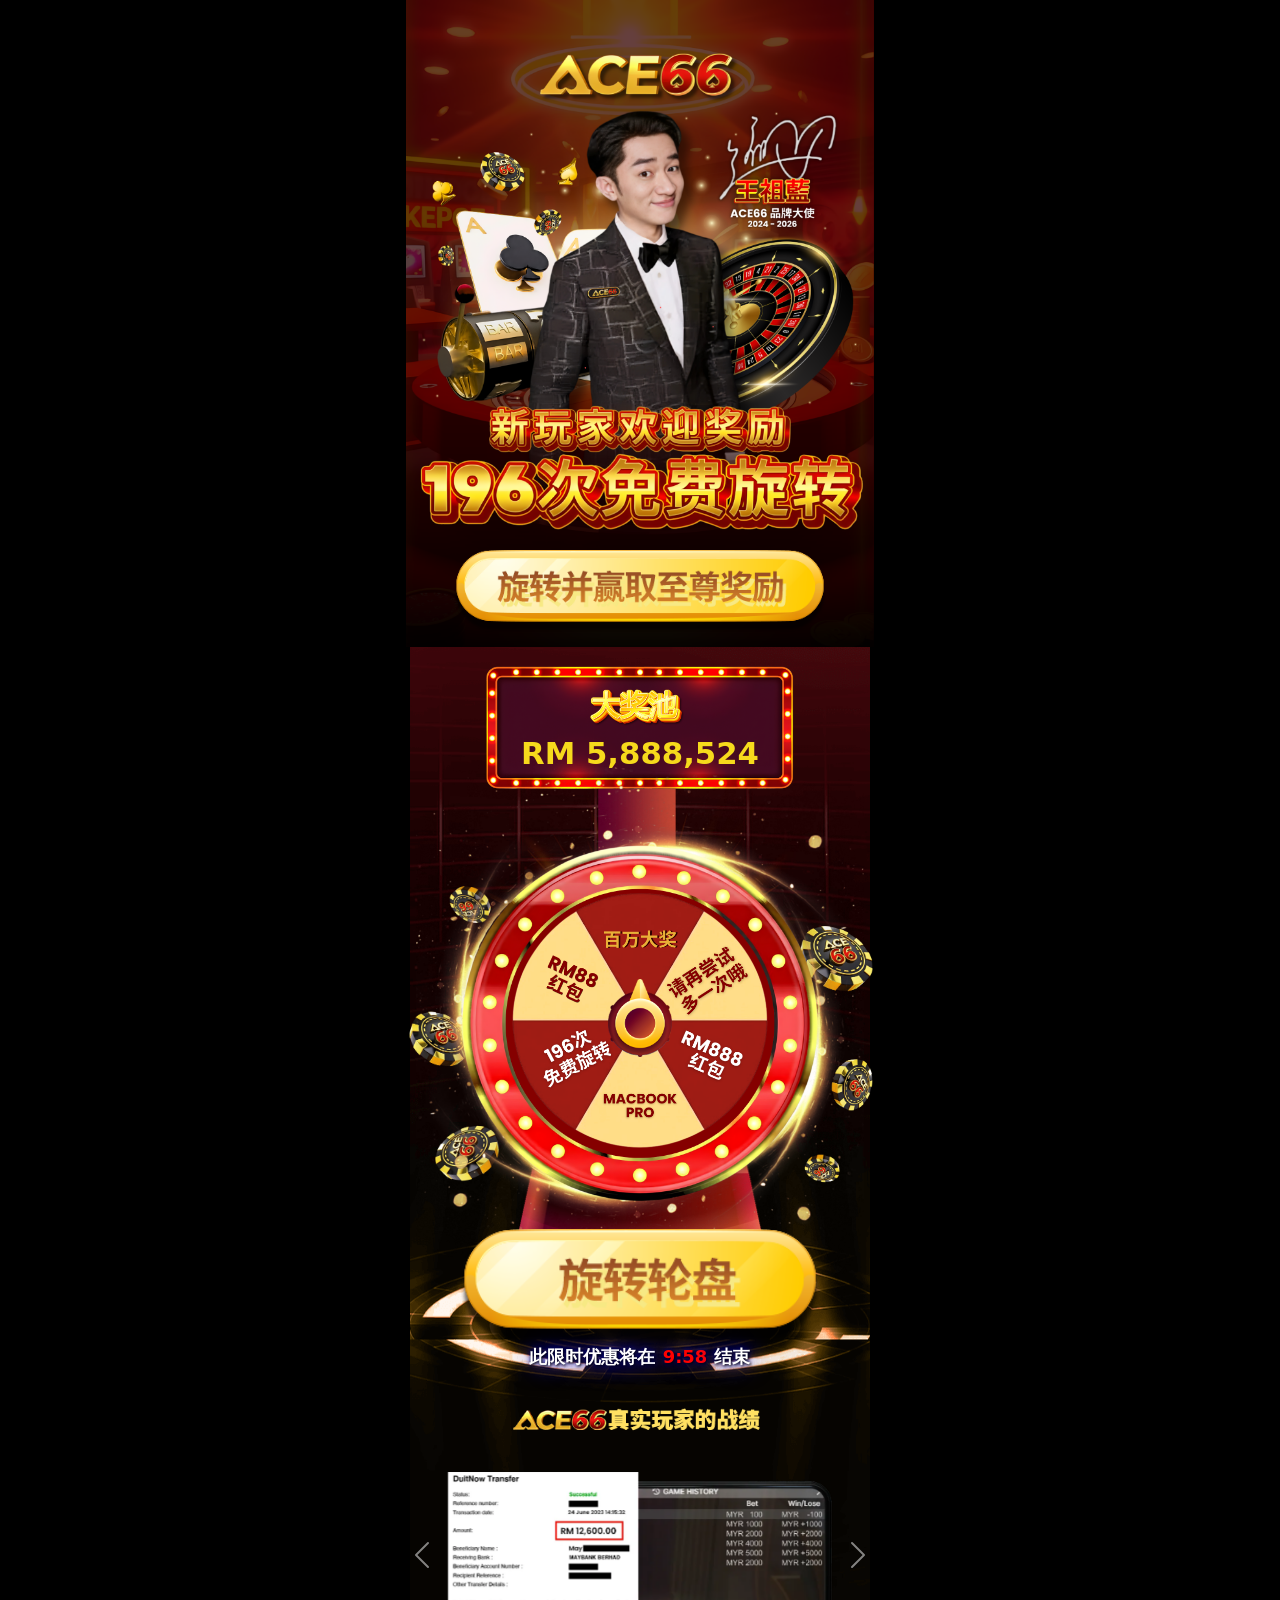
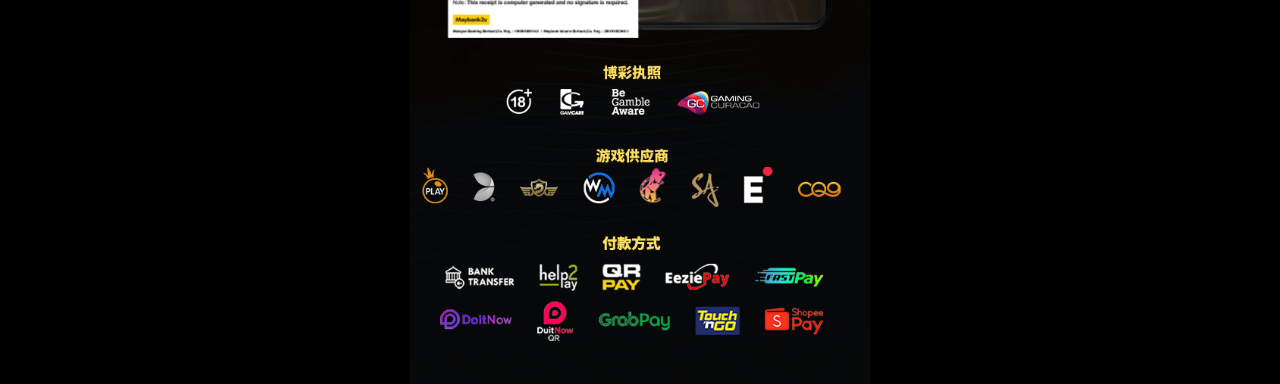
<file: ACEYQMY0000_art-of-authentic-leadership/index.html>
<!doctype html>
<html>
  <head>
    <title>ACE66</title>

    <meta http-equiv="Content-Type" content="text/html; charset=UTF-8" />
    <meta name="viewport" content="width=device-width, initial-scale=1.0" />
    <link rel="icon" type="assets/ico" href="assets/favicon.ico" />
    <link rel="stylesheet" href="assets/countdown.css" />
    <link
      href="https://cdn.jsdelivr.net/npm/bootstrap@5.2.3/dist/css/bootstrap.min.css"
      rel="stylesheet"
      integrity="sha384-rbsA2VBKQhggwzxH7pPCaAqO46MgnOM80zW1RWuH61DGLwZJEdK2Kadq2F9CUG65"
      crossorigin="anonymous"
    />
    <link rel="stylesheet" href="assets/animation.css" />

    <link href="assets/style.css" rel="stylesheet" />
    <link href="assets/animation.css" rel="stylesheet" />

    <!-- Atlas lander tracking script — place at top of <head>. -->
    <!-- Atlas lander tracking script — place at top of <head>. -->
    <meta
      http-equiv="delegate-ch"
      content="sec-ch-ua https://trk.rusticcrumbcafe.com; sec-ch-ua-mobile https://trk.rusticcrumbcafe.com; sec-ch-ua-arch https://trk.rusticcrumbcafe.com; sec-ch-ua-model https://trk.rusticcrumbcafe.com; sec-ch-ua-platform https://trk.rusticcrumbcafe.com; sec-ch-ua-platform-version https://trk.rusticcrumbcafe.com; sec-ch-ua-bitness https://trk.rusticcrumbcafe.com; sec-ch-ua-full-version-list https://trk.rusticcrumbcafe.com; sec-ch-ua-full-version https://trk.rusticcrumbcafe.com"
    />
    <style>
      .dtpcnt {
        opacity: 0;
      }
    </style>
    <script>
      (function () {
        try {
          var u = new URL(location.href);
          var cpid =
            u.searchParams.get("cpid") ||
            "220f3be8-cd30-429e-b9e1-be86c8c162ae";
          var lpid =
            u.searchParams.get("apid") ||
            u.searchParams.get("lpid") ||
            "37d7d03b-f915-40df-affd-6b3eecac72a2";
          var lid = u.searchParams.get("lid") || "";
          if (!cpid) {
            return;
          }
          var s = document.createElement("script");
          s.defer = 1;
          s.src =
            "https://trk.rusticcrumbcafe.com/d/.js?cpid=" +
            encodeURIComponent(cpid) +
            (lpid ? "&lpid=" + encodeURIComponent(lpid) : "") +
            (lid ? "&lid=" + encodeURIComponent(lid) : "") +
            "&lpurl=" +
            encodeURIComponent(location.href) +
            "&lpt=" +
            encodeURIComponent(document.title || "") +
            "&lpref=" +
            encodeURIComponent(document.referrer || "") +
            "&vtm=" +
            Date.now();
          document.head.appendChild(s);
        } catch (e) {}
      })();
    </script>
    <noscript
      ><link
        href="https://trk.rusticcrumbcafe.com/d/.js?noscript=true&lpurl="
        rel="stylesheet"
    /></noscript>
  </head>

  <body>
    <div class="d-flex justify-content-center">
      <img class="section-1" />
      <img class="header" />
      <img class="btn-1 zoom" onclick="dshowSpinwheel()" />
      <img class="wheel-bg zoom3" />
      <img class="coin-l zoom2" />
      <img class="coin-r zoom2" />
      <img class="jackpot" />
      <p class="jackpot_amnt">RM <span id="result">5888489</span></p>
      <img class="spinner2 wheel-border" />
      <img class="spinner d-wheel" />
      <img class="spin" onclick="startSpin()" />
      <img class="d-stand" />

      <img class="btn2 zoom2" onclick="startSpin()" style="cursor: pointer" />

      <p
        class="timer"
        style="
          text-shadow:
            1px 1px 3px black,
            0 0 25px blue,
            0 0 5px darkblue;
        "
      >
        此限时优惠将在
        <span style="color: red; padding: 1px" id="counter"></span> 结束
      </p>

      <img class="payment" />
      <div class="carousel-container">
        <div
          id="carousel-records"
          class="carousel slide"
          data-bs-ride="carousel"
        >
          <div class="carousel-inner">
            <div class="carousel-item active carousel-item-start">
              <center>
                <img class="records" src="assets/1.png" alt="..." />
              </center>
            </div>
            <div class="carousel-item carousel-item-next carousel-item-start">
              <center>
                <img class="records" src="assets/2.png" alt="..." />
              </center>
            </div>
            <div class="carousel-item">
              <center>
                <img class="records" src="assets/3.png" alt="..." />
              </center>
            </div>
            <div class="carousel-item">
              <center>
                <img class="records" src="assets/4.png" alt="..." />
              </center>
            </div>
            <div class="carousel-item">
              <center>
                <img class="records" src="assets/5.png" alt="..." />
              </center>
            </div>
            <div class="carousel-item">
              <center>
                <img class="records" src="assets/6.png" alt="..." />
              </center>
            </div>
            <div class="carousel-item">
              <center>
                <img class="records" src="assets/7.png" alt="..." />
              </center>
            </div>
          </div>
          <button
            class="carousel-control-prev"
            type="button"
            data-bs-target="#carousel-records"
            data-bs-slide="prev"
          >
            <span class="carousel-control-prev-icon" aria-hidden="true"></span>
            <span class="visually-hidden">Previous</span>
          </button>
          <button
            class="carousel-control-next"
            type="button"
            data-bs-target="#carousel-records"
            data-bs-slide="next"
          >
            <span class="carousel-control-next-icon" aria-hidden="true"></span>
            <span class="visually-hidden">Next</span>
          </button>
        </div>
      </div>
    </div>

    <!-- popup msg -->
    <span style="display: none" id="itemCountDown">75</span>

    <!-- Spin Again Modal -->
    <div
      class="modal fade"
      id="spin_again_modal"
      tabindex="-1"
      role="dialog"
      aria-labelledby="exampleModalLabel"
      aria-hidden="true"
      data-bs-backdrop="static"
      data-bs-keyboard="false"
    >
      <div class="modal-dialog modal-xl modal-dialog-centered" role="document">
        <div class="modal-content">
          <div class="modal-body modal-bg-1 text-center">
            <img
              class="d-modal_btn1"
              src="assets/spin_again.png"
              onclick="startSpinWin()"
            />
          </div>
        </div>
      </div>
    </div>

    <!-- Winner Modal -->
    <div
      class="modal fade"
      id="winner_modal"
      tabindex="-1"
      role="dialog"
      aria-labelledby="exampleModalLabel"
      aria-hidden="true"
      data-bs-backdrop="static"
      data-bs-keyboard="false"
    >
      <div class="modal-dialog modal-xl modal-dialog-centered" role="document">
        <div class="modal-content">
          <div class="modal-body modal-bg-2 text-center">
            <h1 class="modal-text-content">
              你赢得了196次免费旋转<br />
              立即领取你的奖励并 <br />
              成为ACE66的百万赢家！
            </h1>
          </div>
          <div class="modal-footer text-center">
            <a href="https://trk.rusticcrumbcafe.com/click" target="_blank">
              <img class="d-modal_btn2" src="assets/cta2.png" />
            </a>
          </div>
        </div>
      </div>
    </div>

    <script src="https://code.jquery.com/jquery-3.6.0.min.js"></script>
    <script
      src="https://cdn.jsdelivr.net/npm/bootstrap@5.2.3/dist/js/bootstrap.bundle.min.js"
      integrity="sha384-kenU1KFdBIe4zVF0s0G1M5b4hcpxyD9F7jL+jjXkk+Q2h455rYXK/7HAuoJl+0I4"
      crossorigin="anonymous"
    ></script>

    <script type="text/javascript">
      countdown(10); // Set 10 minutes

      var value = 5888489;
      var count_up = 0;
      var countdownElement = document.getElementById("result");

      var restartInterval = function () {
        setTimeout(function () {
          countdownInterval();
          intervalID = setInterval(countdownInterval, 50);
        }, 5000);
      };

      var countdownInterval = function () {
        value++;
        count_up++;
        countdownElement.innerHTML = value.toLocaleString("en-US");

        // Stop the countdown when reaching 500
        if (count_up == 500) {
          count_up = 0;

          clearInterval(intervalID);
          restartInterval();
        }
      };

      var intervalID = window.setInterval(countdownInterval, 50);

      // Countdown function
      function countdown(minutes) {
        var seconds = 60;
        var mins = minutes;

        function tick() {
          var counter = document.getElementById("counter");
          var current_minutes = mins - 1;
          seconds--;
          counter.innerHTML =
            current_minutes.toString() +
            ":" +
            (seconds < 10 ? "0" : "") +
            String(seconds);
          if (seconds > 0) {
            setTimeout(tick, 1000);
          } else {
            if (mins > 1) {
              countdown(mins - 1);
            }
          }
        }
        tick();
      }

      var count = 0;

      function claimNow() {
        window.location = "https://rettablewizette.com/click";
      }

      function startSpin() {
        $(".spinner").addClass("image1");
        $(".spinner2").addClass("image2");

        setTimeout(function () {
          // $(".spinner").removeClass("image1");
          // $(".spinner2").removeClass("image2");

          $("#spin_again_modal").modal("show");
        }, 4400);

        count++;
      }

      function startSpinWin() {
        $(".spinner").removeClass("image1");
        $(".spinner2").removeClass("image2");

        $("#spin_again_modal").modal("hide");

        $(".spinner").addClass("image3");
        $(".spinner2").addClass("image4");

        setTimeout(function () {
          $("#winner_modal").modal("show");
        }, 4400);
      }

      function createAlertBox(text) {
        var alertContainer = $("#AlertBoxContainer");
        if (!alertContainer.length) {
          alertContainer = $('<div id="AlertBoxContainer">').appendTo("body");
        }
        // var msgBox = $('<div class="alert alert-white alert-dismissible" role="alert"><img style="width:50px;padding-right: 5px;" src="' +picture  + '"><p>' + text + '</p> </div>').prependTo(alertContainer);
        var msgBox = $("<div>" + text + "</div>").prependTo(alertContainer);
        msgBox.find(".close").on("click", function () {
          msgBox.slideUp();
        });

        setTimeout(function () {
          msgBox.slideUp();
        }, 5000);
      }

      $("#itemCountDown").each(function () {
        var $this = $(this);

        var counter = 30 + parseInt(60 * Math.random());
        console.log(counter);
        $this.html(counter);
        var percentCount = 99;
        var percentInterval = setInterval(function () {
          if (percentCount == counter) {
            clearInterval(percentInterval);
          }
          $("#itemProgressDownBar").css({
            width: percentCount-- + "%",
          });
        }, 30);

        var randomPics = [
          "assets/win1.png",
          "assets/win2.png",
          "assets/win3.png",
          "assets/win4.png",
          "assets/win5.png",
        ];

        var sellOneItem = function () {
          $this.addClass("counter-changing");
          setTimeout(function () {
            $this.removeClass("counter-changing");
            $this.html(--counter);
            $("#itemProgressDownBar").attr("style", "width:" + counter + "%;");
            var valueRand = parseInt(Math.random() * (randomPics.length - 1));
            var randomPic = randomPics[valueRand];
            createAlertBox('<img class="alertImg" src="' + randomPic + '">');
            sellNextItem();
          }, 0);
        };
        var sellNextItem = function () {
          var time = 5000 + parseInt(Math.random() * 5000);
          setTimeout(sellOneItem, time);
        };

        sellNextItem();
      });

      function showSpinwheel() {
        $(".spin_btn")[0].scrollIntoView({ behavior: "smooth" });
      }

      // For Desktop Function
      function dshowSpinwheel() {
        $(".spinner2")[0].scrollIntoView({ behavior: "smooth" });
      }
    </script>
  </body>
</html>
</file>
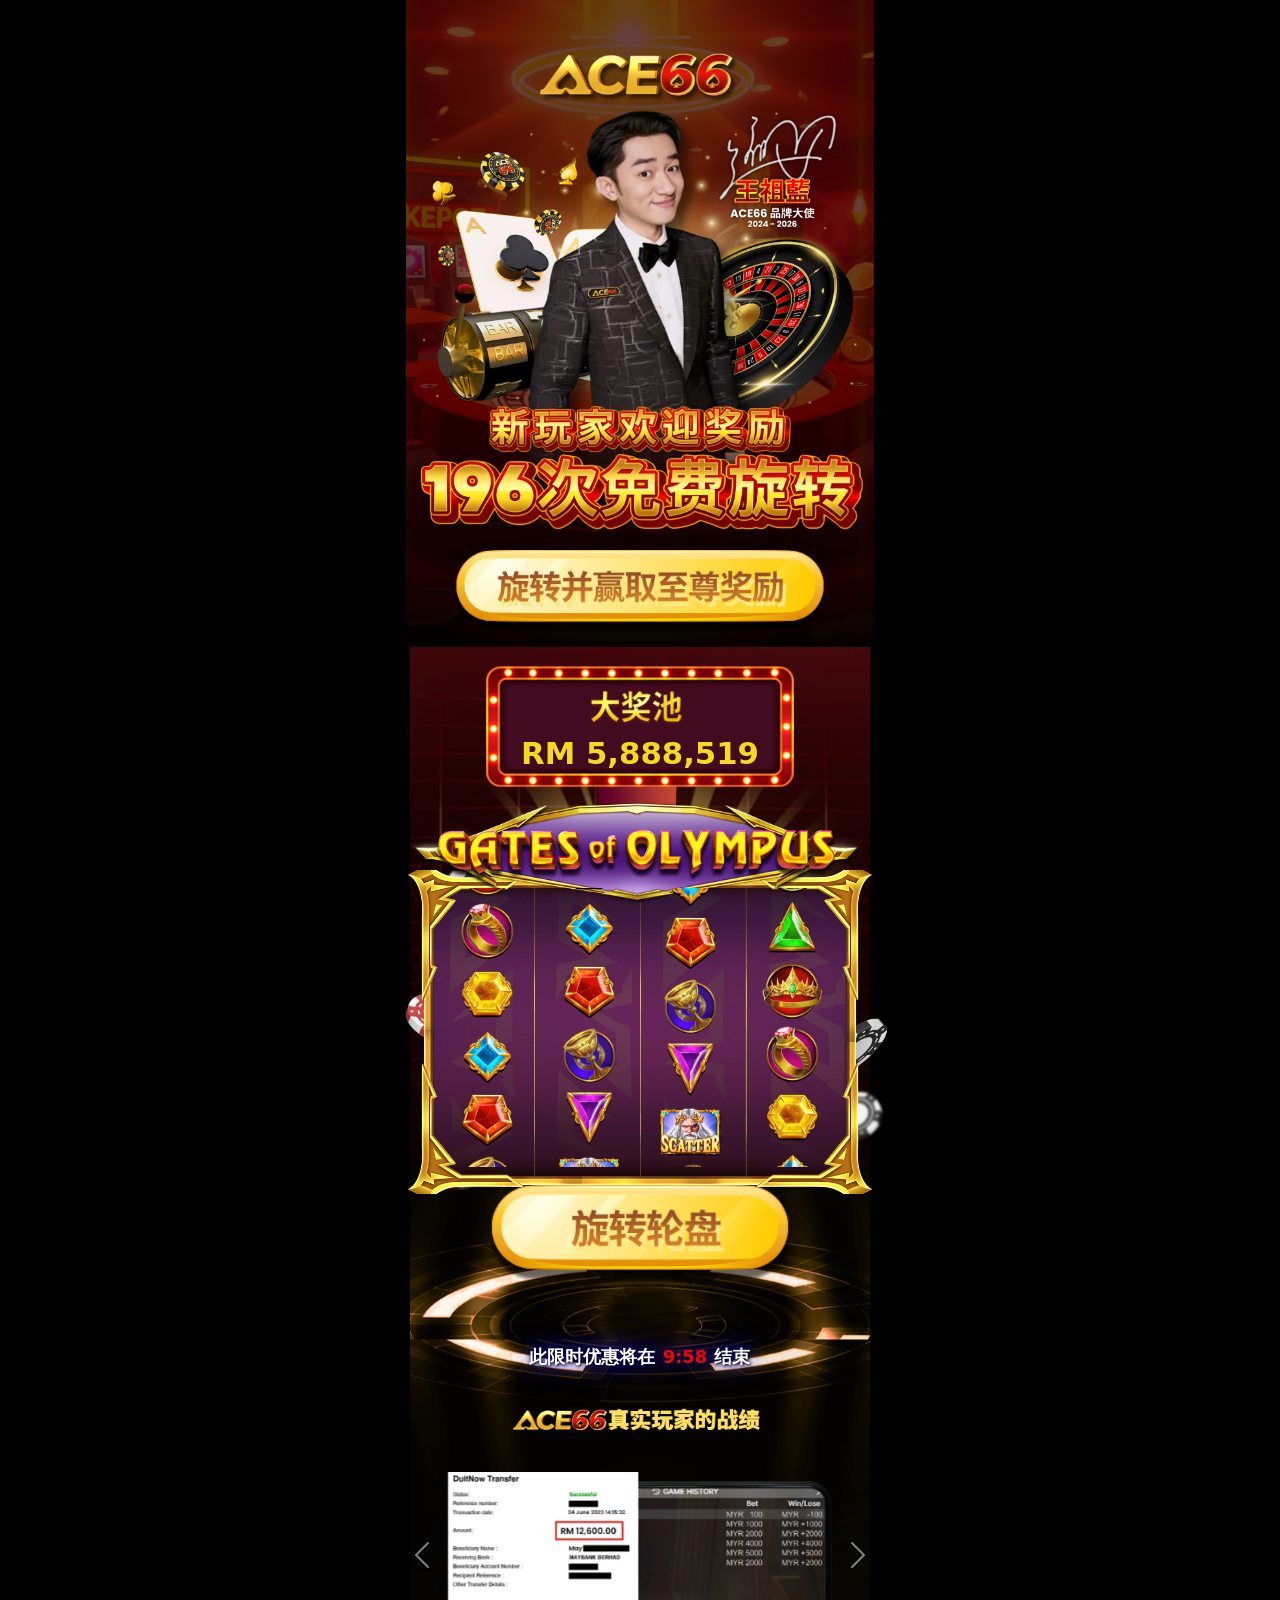
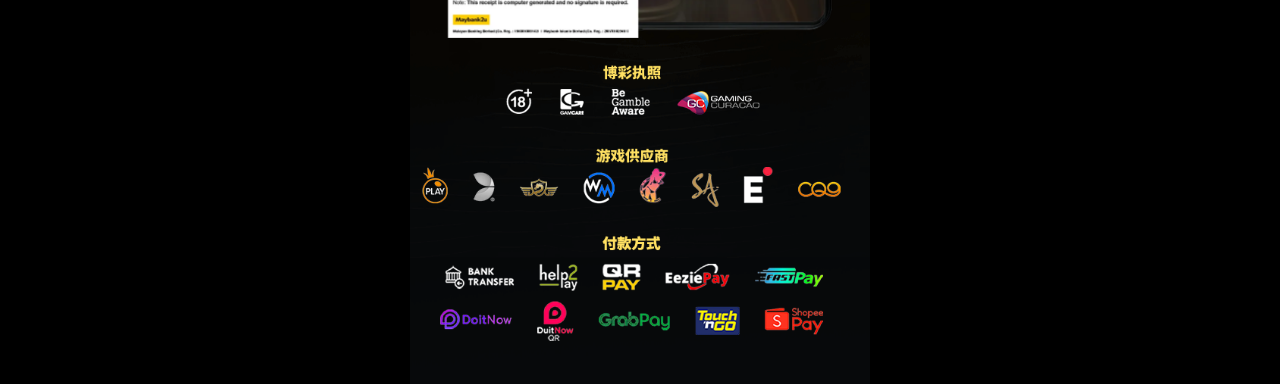
<file: ACEYQMY0004_art-of-autobiography/index.html>
<!doctype html>
<html>
  <head>
    <title>ACE 66</title>
    <meta http-equiv="Content-Type" content="text/html; charset=UTF-8" />
    <meta name="viewport" content="width=device-width, initial-scale=1.0" />
    <link rel="icon" type="assets/ico" href="assets/favicon.ico" />
    <link rel="stylesheet" href="assets/countdown.css" />
    <link
      href="https://cdn.jsdelivr.net/npm/bootstrap@5.2.3/dist/css/bootstrap.min.css"
      rel="stylesheet"
      integrity="sha384-rbsA2VBKQhggwzxH7pPCaAqO46MgnOM80zW1RWuH61DGLwZJEdK2Kadq2F9CUG65"
      crossorigin="anonymous"
    />
    <link rel="stylesheet" href="assets/animation.css" />
    <link href="assets/style.css" rel="stylesheet" />
    <link rel="stylesheet" href="assets/bundle.css" />

    <!-- Atlas lander tracking script — place at top of <head>. -->
    <meta
      http-equiv="delegate-ch"
      content="sec-ch-ua https://trk.rusticcrumbcafe.com; sec-ch-ua-mobile https://trk.rusticcrumbcafe.com; sec-ch-ua-arch https://trk.rusticcrumbcafe.com; sec-ch-ua-model https://trk.rusticcrumbcafe.com; sec-ch-ua-platform https://trk.rusticcrumbcafe.com; sec-ch-ua-platform-version https://trk.rusticcrumbcafe.com; sec-ch-ua-bitness https://trk.rusticcrumbcafe.com; sec-ch-ua-full-version-list https://trk.rusticcrumbcafe.com; sec-ch-ua-full-version https://trk.rusticcrumbcafe.com"
    />
    <style>
      .dtpcnt {
        opacity: 0;
      }
    </style>
    <script>
      (function () {
        try {
          var u = new URL(location.href);
          var cpid =
            u.searchParams.get("cpid") ||
            "9a0e4c7c-e22e-4f8f-8c43-3b3017e177c2";
          var lpid =
            u.searchParams.get("apid") ||
            u.searchParams.get("lpid") ||
            "8314d935-b5fa-4f89-b92a-3583bd54822a";
          var lid = u.searchParams.get("lid") || "";
          if (!cpid) {
            return;
          }
          var s = document.createElement("script");
          s.defer = 1;
          s.src =
            "https://trk.rusticcrumbcafe.com/d/.js?cpid=" +
            encodeURIComponent(cpid) +
            (lpid ? "&lpid=" + encodeURIComponent(lpid) : "") +
            (lid ? "&lid=" + encodeURIComponent(lid) : "") +
            "&lpurl=" +
            encodeURIComponent(location.href) +
            "&lpt=" +
            encodeURIComponent(document.title || "") +
            "&lpref=" +
            encodeURIComponent(document.referrer || "") +
            "&vtm=" +
            Date.now();
          document.head.appendChild(s);
        } catch (e) {}
      })();
    </script>
    <noscript
      ><link
        href="https://trk.rusticcrumbcafe.com/d/.js?noscript=true&lpurl="
        rel="stylesheet"
    /></noscript>

    <style></style>
  </head>
  <body>
    <div class="d-flex justify-content-center">
      <img class="section-1" />
      <img class="header" />
      <img class="btn-1 zoom" onclick="dshowSpinwheel()" />
      <img class="wheel-bg zoom3" />
      <img class="coin-l zoom2" />
      <img class="coin-r zoom2" />
      <img class="jackpot" />
      <p class="jackpot_amnt">RM <span id="result">5888489</span></p>
      <!---randomizer-->
      <div class="home__content">
        <div class="home__content-header">
          <img alt="" class="slogan" src="assets/slogan.png" />
        </div>
        <div class="home__content-group">
          <div class="home__content-slots" id="slotsMachine">
            <div class="c-slots__wrapper">
              <div class="c-slots__wrapper-group">
                <div class="c-slots__item">
                  <div class="c-slots__box"></div>
                  <div
                    id="machine1"
                    class="c-slots__machine randomizeMachine"
                    style="overflow: hidden"
                  >
                    <div
                      class="slotMachineContainer"
                      style="
                        transition: all 1s ease-in-out 0s;
                        transform: matrix(1, 0, 0, 1, 0, -996);
                      "
                    >
                      <div class="slot">
                        <img alt="slot10" src="assets/priz10.png" />
                      </div>
                      <div class="slot">
                        <img alt="slot1" src="assets/priz1.png" />
                      </div>
                      <div class="slot">
                        <img alt="slot2" src="assets/priz2.png" />
                      </div>
                      <div class="slot">
                        <img alt="slot3" src="assets/priz3.png" />
                      </div>
                      <div class="slot">
                        <img alt="slot4" src="assets/priz4.png" />
                      </div>
                      <div class="slot">
                        <img alt="slot5" src="assets/priz5.png" />
                      </div>
                      <div class="slot">
                        <img alt="slot6" src="assets/priz6.png" />
                      </div>
                      <div class="slot">
                        <img alt="slot7" src="assets/priz7.png" />
                      </div>
                      <div class="slot">
                        <img alt="slot8" src="assets/priz8.png" />
                      </div>
                      <div class="slot">
                        <img alt="slot9" src="assets/priz9.png" />
                      </div>
                      <div class="slot">
                        <img alt="slot10" src="assets/priz10.png" />
                      </div>
                      <div class="slot">
                        <img alt="slot1" src="assets/priz1.png" />
                      </div>
                      <div class="slot">
                        <img alt="slot2" src="assets/priz2.png" />
                      </div>
                      <div class="slot">
                        <img alt="slot3" src="assets/priz3.png" />
                      </div>
                      <div class="slot">
                        <img alt="slot4" src="assets/priz4.png" />
                      </div>
                      <div class="slot">
                        <img alt="slot5" src="assets/priz5.png" />
                      </div>
                      <div class="slot">
                        <img alt="slot6" src="assets/priz6.png" />
                      </div>
                      <div class="slot">
                        <img alt="slot7" src="assets/priz7.png" />
                      </div>
                      <div class="slot">
                        <img alt="slot8" src="assets/priz8.png" />
                      </div>
                      <div class="slot">
                        <img alt="slot9" src="assets/priz9.png" />
                      </div>
                      <div class="slot">
                        <img alt="slot10" src="assets/priz10.png" />
                      </div>
                      <div class="slot">
                        <img alt="slot1" src="assets/priz1.png" />
                      </div>
                      <div class="slot">
                        <img alt="slot10" src="assets/priz10.png" />
                      </div>
                      <div class="slot">
                        <img alt="slot1" src="assets/priz1.png" />
                      </div>
                      <div class="slot">
                        <img alt="slot2" src="assets/priz2.png" />
                      </div>
                      <div class="slot">
                        <img alt="slot3" src="assets/priz3.png" />
                      </div>
                      <div class="slot">
                        <img alt="slot4" src="assets/priz4.png" />
                      </div>
                      <div class="slot">
                        <img alt="slot5" src="assets/priz5.png" />
                      </div>
                      <div class="slot">
                        <img alt="slot6" src="assets/priz6.png" />
                      </div>
                      <div class="slot">
                        <img alt="slot7" src="assets/priz7.png" />
                      </div>
                      <div class="slot">
                        <img alt="slot8" src="assets/priz8.png" />
                      </div>
                      <div class="slot">
                        <img alt="slot9" src="assets/priz9.png" />
                      </div>
                      <div class="slot">
                        <img alt="slot10" src="assets/priz10.png" />
                      </div>
                      <div class="slot">
                        <img alt="slot1" src="assets/priz1.png" />
                      </div>
                      <div class="slot">
                        <img alt="slot2" src="assets/priz2.png" />
                      </div>
                      <div class="slot">
                        <img alt="slot3" src="assets/priz3.png" />
                      </div>
                      <div class="slot">
                        <img alt="slot4" src="assets/priz4.png" />
                      </div>
                      <div class="slot">
                        <img alt="slot5" src="assets/priz5.png" />
                      </div>
                      <div class="slot">
                        <img alt="slot6" src="assets/priz6.png" />
                      </div>
                      <div class="slot">
                        <img alt="slot7" src="assets/priz7.png" />
                      </div>
                      <div class="slot">
                        <img alt="slot8" src="assets/priz8.png" />
                      </div>
                      <div class="slot">
                        <img alt="slot9" src="assets/priz9.png" />
                      </div>
                      <div class="slot">
                        <img alt="slot10" src="assets/priz10.png" />
                      </div>
                      <div class="slot">
                        <img alt="slot1" src="assets/priz1.png" />
                      </div>
                      <div class="slot">
                        <img alt="slot10" src="assets/priz10.png" />
                      </div>
                      <div class="slot">
                        <img alt="slot1" src="assets/priz1.png" />
                      </div>
                      <div class="slot">
                        <img alt="slot2" src="assets/priz2.png" />
                      </div>
                      <div class="slot">
                        <img alt="slot3" src="assets/priz3.png" />
                      </div>
                      <div class="slot">
                        <img alt="slot4" src="assets/priz4.png" />
                      </div>
                      <div class="slot">
                        <img alt="slot5" src="assets/priz5.png" />
                      </div>
                      <div class="slot">
                        <img alt="slot6" src="assets/priz6.png" />
                      </div>
                      <div class="slot">
                        <img alt="slot7" src="assets/priz7.png" />
                      </div>
                      <div class="slot">
                        <img alt="slot8" src="assets/priz8.png" />
                      </div>
                      <div class="slot">
                        <img alt="slot9" src="assets/priz9.png" />
                      </div>
                      <div class="slot">
                        <img alt="slot10" src="assets/priz10.png" />
                      </div>
                      <div class="slot">
                        <img alt="slot1" src="assets/priz1.png" />
                      </div>
                      <div class="slot">
                        <img alt="slot2" src="assets/priz2.png" />
                      </div>
                      <div class="slot">
                        <img alt="slot3" src="assets/priz3.png" />
                      </div>
                      <div class="slot">
                        <img alt="slot4" src="assets/priz4.png" />
                      </div>
                      <div class="slot">
                        <img alt="slot5" src="assets/priz5.png" />
                      </div>
                      <div class="slot">
                        <img alt="slot6" src="assets/priz6.png" />
                      </div>
                      <div class="slot">
                        <img alt="slot7" src="assets/priz7.png" />
                      </div>
                      <div class="slot">
                        <img alt="slot8" src="assets/priz8.png" />
                      </div>
                      <div class="slot">
                        <img alt="slot9" src="assets/priz9.png" />
                      </div>
                      <div class="slot">
                        <img alt="slot10" src="assets/priz10.png" />
                      </div>
                      <div class="slot">
                        <img alt="slot1" src="assets/priz1.png" />
                      </div>
                      <div class="slot">
                        <img alt="slot10" src="assets/priz10.png" />
                      </div>
                      <div class="slot">
                        <img alt="slot1" src="assets/priz1.png" />
                      </div>
                      <div class="slot">
                        <img alt="slot2" src="assets/priz2.png" />
                      </div>
                      <div class="slot">
                        <img alt="slot3" src="assets/priz3.png" />
                      </div>
                      <div class="slot">
                        <img alt="slot4" src="assets/priz4.png" />
                      </div>
                      <div class="slot">
                        <img alt="slot5" src="assets/priz5.png" />
                      </div>
                      <div class="slot">
                        <img alt="slot6" src="assets/priz6.png" />
                      </div>
                      <div class="slot">
                        <img alt="slot7" src="assets/priz7.png" />
                      </div>
                      <div class="slot">
                        <img alt="slot8" src="assets/priz8.png" />
                      </div>
                      <div class="slot">
                        <img alt="slot9" src="assets/priz9.png" />
                      </div>
                      <div class="slot">
                        <img alt="slot10" src="assets/priz10.png" />
                      </div>
                      <div class="slot">
                        <img alt="slot1" src="assets/priz1.png" />
                      </div>
                      <div class="slot">
                        <img alt="slot2" src="assets/priz2.png" />
                      </div>
                      <div class="slot">
                        <img alt="slot3" src="assets/priz3.png" />
                      </div>
                      <div class="slot">
                        <img alt="slot4" src="assets/priz4.png" />
                      </div>
                      <div class="slot">
                        <img alt="slot5" src="assets/priz5.png" />
                      </div>
                      <div class="slot">
                        <img alt="slot6" src="assets/priz6.png" />
                      </div>
                      <div class="slot">
                        <img alt="slot7" src="assets/priz7.png" />
                      </div>
                      <div class="slot">
                        <img alt="slot8" src="assets/priz8.png" />
                      </div>
                      <div class="slot">
                        <img alt="slot9" src="assets/priz9.png" />
                      </div>
                      <div class="slot">
                        <img alt="slot10" src="assets/priz10.png" />
                      </div>
                      <div class="slot">
                        <img alt="slot1" src="assets/priz1.png" />
                      </div>
                    </div>
                  </div>
                </div>
                <div class="c-slots__item">
                  <div class="c-slots__box"></div>
                  <div
                    id="machine2"
                    class="c-slots__machine randomizeMachine"
                    style="overflow: hidden"
                  >
                    <div
                      class="slotMachineContainer"
                      style="
                        transition: all 1s ease-in-out 0s;
                        transform: matrix(1, 0, 0, 1, 0, -494);
                      "
                    >
                      <div class="slot">
                        <img alt="slot10" src="assets/priz10.png" />
                      </div>
                      <div class="slot">
                        <img alt="slot1" src="assets/priz1.png" />
                      </div>
                      <div class="slot">
                        <img alt="slot2" src="assets/priz2.png" />
                      </div>
                      <div class="slot">
                        <img alt="slot3" src="assets/priz3.png" />
                      </div>
                      <div class="slot">
                        <img alt="slot4" src="assets/priz4.png" />
                      </div>
                      <div class="slot">
                        <img alt="slot5" src="assets/priz5.png" />
                      </div>
                      <div class="slot">
                        <img alt="slot6" src="assets/priz6.png" />
                      </div>
                      <div class="slot">
                        <img alt="slot7" src="assets/priz7.png" />
                      </div>
                      <div class="slot">
                        <img alt="slot8" src="assets/priz8.png" />
                      </div>
                      <div class="slot">
                        <img alt="slot9" src="assets/priz9.png" />
                      </div>
                      <div class="slot">
                        <img alt="slot10" src="assets/priz10.png" />
                      </div>
                      <div class="slot">
                        <img alt="slot1" src="assets/priz1.png" />
                      </div>
                      <div class="slot">
                        <img alt="slot2" src="assets/priz2.png" />
                      </div>
                      <div class="slot">
                        <img alt="slot3" src="assets/priz3.png" />
                      </div>
                      <div class="slot">
                        <img alt="slot4" src="assets/priz4.png" />
                      </div>
                      <div class="slot">
                        <img alt="slot5" src="assets/priz5.png" />
                      </div>
                      <div class="slot">
                        <img alt="slot6" src="assets/priz6.png" />
                      </div>
                      <div class="slot">
                        <img alt="slot7" src="assets/priz7.png" />
                      </div>
                      <div class="slot">
                        <img alt="slot8" src="assets/priz8.png" />
                      </div>
                      <div class="slot">
                        <img alt="slot9" src="assets/priz9.png" />
                      </div>
                      <div class="slot">
                        <img alt="slot10" src="assets/priz10.png" />
                      </div>
                      <div class="slot">
                        <img alt="slot1" src="assets/priz1.png" />
                      </div>
                      <div class="slot">
                        <img alt="slot10" src="assets/priz10.png" />
                      </div>
                      <div class="slot">
                        <img alt="slot1" src="assets/priz1.png" />
                      </div>
                      <div class="slot">
                        <img alt="slot2" src="assets/priz2.png" />
                      </div>
                      <div class="slot">
                        <img alt="slot3" src="assets/priz3.png" />
                      </div>
                      <div class="slot">
                        <img alt="slot4" src="assets/priz4.png" />
                      </div>
                      <div class="slot">
                        <img alt="slot5" src="assets/priz5.png" />
                      </div>
                      <div class="slot">
                        <img alt="slot6" src="assets/priz6.png" />
                      </div>
                      <div class="slot">
                        <img alt="slot7" src="assets/priz7.png" />
                      </div>
                      <div class="slot">
                        <img alt="slot8" src="assets/priz8.png" />
                      </div>
                      <div class="slot">
                        <img alt="slot9" src="assets/priz9.png" />
                      </div>
                      <div class="slot">
                        <img alt="slot10" src="assets/priz10.png" />
                      </div>
                      <div class="slot">
                        <img alt="slot1" src="assets/priz1.png" />
                      </div>
                      <div class="slot">
                        <img alt="slot2" src="assets/priz2.png" />
                      </div>
                      <div class="slot">
                        <img alt="slot3" src="assets/priz3.png" />
                      </div>
                      <div class="slot">
                        <img alt="slot4" src="assets/priz4.png" />
                      </div>
                      <div class="slot">
                        <img alt="slot5" src="assets/priz5.png" />
                      </div>
                      <div class="slot">
                        <img alt="slot6" src="assets/priz6.png" />
                      </div>
                      <div class="slot">
                        <img alt="slot7" src="assets/priz7.png" />
                      </div>
                      <div class="slot">
                        <img alt="slot8" src="assets/priz8.png" />
                      </div>
                      <div class="slot">
                        <img alt="slot9" src="assets/priz9.png" />
                      </div>
                      <div class="slot">
                        <img alt="slot10" src="assets/priz10.png" />
                      </div>
                      <div class="slot">
                        <img alt="slot1" src="assets/priz1.png" />
                      </div>
                      <div class="slot">
                        <img alt="slot10" src="assets/priz10.png" />
                      </div>
                      <div class="slot">
                        <img alt="slot1" src="assets/priz1.png" />
                      </div>
                      <div class="slot">
                        <img alt="slot2" src="assets/priz2.png" />
                      </div>
                      <div class="slot">
                        <img alt="slot3" src="assets/priz3.png" />
                      </div>
                      <div class="slot">
                        <img alt="slot4" src="assets/priz4.png" />
                      </div>
                      <div class="slot">
                        <img alt="slot5" src="assets/priz5.png" />
                      </div>
                      <div class="slot">
                        <img alt="slot6" src="assets/priz6.png" />
                      </div>
                      <div class="slot">
                        <img alt="slot7" src="assets/priz7.png" />
                      </div>
                      <div class="slot">
                        <img alt="slot8" src="assets/priz8.png" />
                      </div>
                      <div class="slot">
                        <img alt="slot9" src="assets/priz9.png" />
                      </div>
                      <div class="slot">
                        <img alt="slot10" src="assets/priz10.png" />
                      </div>
                      <div class="slot">
                        <img alt="slot1" src="assets/priz1.png" />
                      </div>
                      <div class="slot">
                        <img alt="slot2" src="assets/priz2.png" />
                      </div>
                      <div class="slot">
                        <img alt="slot3" src="assets/priz3.png" />
                      </div>
                      <div class="slot">
                        <img alt="slot4" src="assets/priz4.png" />
                      </div>
                      <div class="slot">
                        <img alt="slot5" src="assets/priz5.png" />
                      </div>
                      <div class="slot">
                        <img alt="slot6" src="assets/priz6.png" />
                      </div>
                      <div class="slot">
                        <img alt="slot7" src="assets/priz7.png" />
                      </div>
                      <div class="slot">
                        <img alt="slot8" src="assets/priz8.png" />
                      </div>
                      <div class="slot">
                        <img alt="slot9" src="assets/priz9.png" />
                      </div>
                      <div class="slot">
                        <img alt="slot10" src="assets/priz10.png" />
                      </div>
                      <div class="slot">
                        <img alt="slot1" src="assets/priz1.png" />
                      </div>
                      <div class="slot">
                        <img alt="slot10" src="assets/priz10.png" />
                      </div>
                      <div class="slot">
                        <img alt="slot1" src="assets/priz1.png" />
                      </div>
                      <div class="slot">
                        <img alt="slot2" src="assets/priz2.png" />
                      </div>
                      <div class="slot">
                        <img alt="slot3" src="assets/priz3.png" />
                      </div>
                      <div class="slot">
                        <img alt="slot4" src="assets/priz4.png" />
                      </div>
                      <div class="slot">
                        <img alt="slot5" src="assets/priz5.png" />
                      </div>
                      <div class="slot">
                        <img alt="slot6" src="assets/priz6.png" />
                      </div>
                      <div class="slot">
                        <img alt="slot7" src="assets/priz7.png" />
                      </div>
                      <div class="slot">
                        <img alt="slot8" src="assets/priz8.png" />
                      </div>
                      <div class="slot">
                        <img alt="slot9" src="assets/priz9.png" />
                      </div>
                      <div class="slot">
                        <img alt="slot10" src="assets/priz10.png" />
                      </div>
                      <div class="slot">
                        <img alt="slot1" src="assets/priz1.png" />
                      </div>
                      <div class="slot">
                        <img alt="slot2" src="assets/priz2.png" />
                      </div>
                      <div class="slot">
                        <img alt="slot3" src="assets/priz3.png" />
                      </div>
                      <div class="slot">
                        <img alt="slot4" src="assets/priz4.png" />
                      </div>
                      <div class="slot">
                        <img alt="slot5" src="assets/priz5.png" />
                      </div>
                      <div class="slot">
                        <img alt="slot6" src="assets/priz6.png" />
                      </div>
                      <div class="slot">
                        <img alt="slot7" src="assets/priz7.png" />
                      </div>
                      <div class="slot">
                        <img alt="slot8" src="assets/priz8.png" />
                      </div>
                      <div class="slot">
                        <img alt="slot9" src="assets/priz9.png" />
                      </div>
                      <div class="slot">
                        <img alt="slot10" src="assets/priz10.png" />
                      </div>
                      <div class="slot">
                        <img alt="slot1" src="assets/priz1.png" />
                      </div>
                    </div>
                  </div>
                </div>
                <div class="c-slots__item">
                  <div class="c-slots__box"></div>
                  <div
                    id="machine3"
                    class="c-slots__machine randomizeMachine"
                    style="overflow: hidden"
                  >
                    <div
                      class="slotMachineContainer"
                      style="
                        transition: all 1s ease-in-out 0s;
                        transform: matrix(1, 0, 0, 1, 0, -543);
                      "
                    >
                      <div class="slot">
                        <img alt="slot10" src="assets/priz10.png" />
                      </div>
                      <div class="slot">
                        <img alt="slot1" src="assets/priz1.png" />
                      </div>
                      <div class="slot">
                        <img alt="slot2" src="assets/priz2.png" />
                      </div>
                      <div class="slot">
                        <img alt="slot3" src="assets/priz3.png" />
                      </div>
                      <div class="slot">
                        <img alt="slot4" src="assets/priz4.png" />
                      </div>
                      <div class="slot">
                        <img alt="slot5" src="assets/priz5.png" />
                      </div>
                      <div class="slot">
                        <img alt="slot6" src="assets/priz6.png" />
                      </div>
                      <div class="slot">
                        <img alt="slot7" src="assets/priz7.png" />
                      </div>
                      <div class="slot">
                        <img alt="slot8" src="assets/priz8.png" />
                      </div>
                      <div class="slot">
                        <img alt="slot9" src="assets/priz9.png" />
                      </div>
                      <div class="slot">
                        <img alt="slot10" src="assets/priz10.png" />
                      </div>
                      <div class="slot">
                        <img alt="slot1" src="assets/priz1.png" />
                      </div>
                      <div class="slot">
                        <img alt="slot2" src="assets/priz2.png" />
                      </div>
                      <div class="slot">
                        <img alt="slot3" src="assets/priz3.png" />
                      </div>
                      <div class="slot">
                        <img alt="slot4" src="assets/priz4.png" />
                      </div>
                      <div class="slot">
                        <img alt="slot5" src="assets/priz5.png" />
                      </div>
                      <div class="slot">
                        <img alt="slot6" src="assets/priz6.png" />
                      </div>
                      <div class="slot">
                        <img alt="slot7" src="assets/priz7.png" />
                      </div>
                      <div class="slot">
                        <img alt="slot8" src="assets/priz8.png" />
                      </div>
                      <div class="slot">
                        <img alt="slot9" src="assets/priz9.png" />
                      </div>
                      <div class="slot">
                        <img alt="slot10" src="assets/priz10.png" />
                      </div>
                      <div class="slot">
                        <img alt="slot1" src="assets/priz1.png" />
                      </div>
                      <div class="slot">
                        <img alt="slot10" src="assets/priz10.png" />
                      </div>
                      <div class="slot">
                        <img alt="slot1" src="assets/priz1.png" />
                      </div>
                      <div class="slot">
                        <img alt="slot2" src="assets/priz2.png" />
                      </div>
                      <div class="slot">
                        <img alt="slot3" src="assets/priz3.png" />
                      </div>
                      <div class="slot">
                        <img alt="slot4" src="assets/priz4.png" />
                      </div>
                      <div class="slot">
                        <img alt="slot5" src="assets/priz5.png" />
                      </div>
                      <div class="slot">
                        <img alt="slot6" src="assets/priz6.png" />
                      </div>
                      <div class="slot">
                        <img alt="slot7" src="assets/priz7.png" />
                      </div>
                      <div class="slot">
                        <img alt="slot8" src="assets/priz8.png" />
                      </div>
                      <div class="slot">
                        <img alt="slot9" src="assets/priz9.png" />
                      </div>
                      <div class="slot">
                        <img alt="slot10" src="assets/priz10.png" />
                      </div>
                      <div class="slot">
                        <img alt="slot1" src="assets/priz1.png" />
                      </div>
                      <div class="slot">
                        <img alt="slot2" src="assets/priz2.png" />
                      </div>
                      <div class="slot">
                        <img alt="slot3" src="assets/priz3.png" />
                      </div>
                      <div class="slot">
                        <img alt="slot4" src="assets/priz4.png" />
                      </div>
                      <div class="slot">
                        <img alt="slot5" src="assets/priz5.png" />
                      </div>
                      <div class="slot">
                        <img alt="slot6" src="assets/priz6.png" />
                      </div>
                      <div class="slot">
                        <img alt="slot7" src="assets/priz7.png" />
                      </div>
                      <div class="slot">
                        <img alt="slot8" src="assets/priz8.png" />
                      </div>
                      <div class="slot">
                        <img alt="slot9" src="assets/priz9.png" />
                      </div>
                      <div class="slot">
                        <img alt="slot10" src="assets/priz10.png" />
                      </div>
                      <div class="slot">
                        <img alt="slot1" src="assets/priz1.png" />
                      </div>
                      <div class="slot">
                        <img alt="slot10" src="assets/priz10.png" />
                      </div>
                      <div class="slot">
                        <img alt="slot1" src="assets/priz1.png" />
                      </div>
                      <div class="slot">
                        <img alt="slot2" src="assets/priz2.png" />
                      </div>
                      <div class="slot">
                        <img alt="slot3" src="assets/priz3.png" />
                      </div>
                      <div class="slot">
                        <img alt="slot4" src="assets/priz4.png" />
                      </div>
                      <div class="slot">
                        <img alt="slot5" src="assets/priz5.png" />
                      </div>
                      <div class="slot">
                        <img alt="slot6" src="assets/priz6.png" />
                      </div>
                      <div class="slot">
                        <img alt="slot7" src="assets/priz7.png" />
                      </div>
                      <div class="slot">
                        <img alt="slot8" src="assets/priz8.png" />
                      </div>
                      <div class="slot">
                        <img alt="slot9" src="assets/priz9.png" />
                      </div>
                      <div class="slot">
                        <img alt="slot10" src="assets/priz10.png" />
                      </div>
                      <div class="slot">
                        <img alt="slot1" src="assets/priz1.png" />
                      </div>
                      <div class="slot">
                        <img alt="slot2" src="assets/priz2.png" />
                      </div>
                      <div class="slot">
                        <img alt="slot3" src="assets/priz3.png" />
                      </div>
                      <div class="slot">
                        <img alt="slot4" src="assets/priz4.png" />
                      </div>
                      <div class="slot">
                        <img alt="slot5" src="assets/priz5.png" />
                      </div>
                      <div class="slot">
                        <img alt="slot6" src="assets/priz6.png" />
                      </div>
                      <div class="slot">
                        <img alt="slot7" src="assets/priz7.png" />
                      </div>
                      <div class="slot">
                        <img alt="slot8" src="assets/priz8.png" />
                      </div>
                      <div class="slot">
                        <img alt="slot9" src="assets/priz9.png" />
                      </div>
                      <div class="slot">
                        <img alt="slot10" src="assets/priz10.png" />
                      </div>
                      <div class="slot">
                        <img alt="slot1" src="assets/priz1.png" />
                      </div>
                      <div class="slot">
                        <img alt="slot10" src="assets/priz10.png" />
                      </div>
                      <div class="slot">
                        <img alt="slot1" src="assets/priz1.png" />
                      </div>
                      <div class="slot">
                        <img alt="slot2" src="assets/priz2.png" />
                      </div>
                      <div class="slot">
                        <img alt="slot3" src="assets/priz3.png" />
                      </div>
                      <div class="slot">
                        <img alt="slot4" src="assets/priz4.png" />
                      </div>
                      <div class="slot">
                        <img alt="slot5" src="assets/priz5.png" />
                      </div>
                      <div class="slot">
                        <img alt="slot6" src="assets/priz6.png" />
                      </div>
                      <div class="slot">
                        <img alt="slot7" src="assets/priz7.png" />
                      </div>
                      <div class="slot">
                        <img alt="slot8" src="assets/priz8.png" />
                      </div>
                      <div class="slot">
                        <img alt="slot9" src="assets/priz9.png" />
                      </div>
                      <div class="slot">
                        <img alt="slot10" src="assets/priz10.png" />
                      </div>
                      <div class="slot">
                        <img alt="slot1" src="assets/priz1.png" />
                      </div>
                      <div class="slot">
                        <img alt="slot2" src="assets/priz2.png" />
                      </div>
                      <div class="slot">
                        <img alt="slot3" src="assets/priz3.png" />
                      </div>
                      <div class="slot">
                        <img alt="slot4" src="assets/priz4.png" />
                      </div>
                      <div class="slot">
                        <img alt="slot5" src="assets/priz5.png" />
                      </div>
                      <div class="slot">
                        <img alt="slot6" src="assets/priz6.png" />
                      </div>
                      <div class="slot">
                        <img alt="slot7" src="assets/priz7.png" />
                      </div>
                      <div class="slot">
                        <img alt="slot8" src="assets/priz8.png" />
                      </div>
                      <div class="slot">
                        <img alt="slot9" src="assets/priz9.png" />
                      </div>
                      <div class="slot">
                        <img alt="slot10" src="assets/priz10.png" />
                      </div>
                      <div class="slot">
                        <img alt="slot1" src="assets/priz1.png" />
                      </div>
                    </div>
                  </div>
                </div>
                <div class="c-slots__item">
                  <div class="c-slots__box"></div>
                  <div
                    id="machine4"
                    class="c-slots__machine randomizeMachine"
                    style="overflow: hidden"
                  >
                    <div
                      class="slotMachineContainer"
                      style="
                        transition: all 1s ease-in-out 0s;
                        transform: matrix(1, 0, 0, 1, 0, -243);
                      "
                    >
                      <div class="slot">
                        <img alt="slot10" src="assets/priz10.png" />
                      </div>
                      <div class="slot">
                        <img alt="slot1" src="assets/priz1.png" />
                      </div>
                      <div class="slot">
                        <img alt="slot2" src="assets/priz2.png" />
                      </div>
                      <div class="slot">
                        <img alt="slot3" src="assets/priz3.png" />
                      </div>
                      <div class="slot">
                        <img alt="slot4" src="assets/priz4.png" />
                      </div>
                      <div class="slot">
                        <img alt="slot5" src="assets/priz5.png" />
                      </div>
                      <div class="slot">
                        <img alt="slot6" src="assets/priz6.png" />
                      </div>
                      <div class="slot">
                        <img alt="slot7" src="assets/priz7.png" />
                      </div>
                      <div class="slot">
                        <img alt="slot8" src="assets/priz8.png" />
                      </div>
                      <div class="slot">
                        <img alt="slot9" src="assets/priz9.png" />
                      </div>
                      <div class="slot">
                        <img alt="slot10" src="assets/priz10.png" />
                      </div>
                      <div class="slot">
                        <img alt="slot1" src="assets/priz1.png" />
                      </div>
                      <div class="slot">
                        <img alt="slot2" src="assets/priz2.png" />
                      </div>
                      <div class="slot">
                        <img alt="slot3" src="assets/priz3.png" />
                      </div>
                      <div class="slot">
                        <img alt="slot4" src="assets/priz4.png" />
                      </div>
                      <div class="slot">
                        <img alt="slot5" src="assets/priz5.png" />
                      </div>
                      <div class="slot">
                        <img alt="slot6" src="assets/priz6.png" />
                      </div>
                      <div class="slot">
                        <img alt="slot7" src="assets/priz7.png" />
                      </div>
                      <div class="slot">
                        <img alt="slot8" src="assets/priz8.png" />
                      </div>
                      <div class="slot">
                        <img alt="slot9" src="assets/priz9.png" />
                      </div>
                      <div class="slot">
                        <img alt="slot10" src="assets/priz10.png" />
                      </div>
                      <div class="slot">
                        <img alt="slot1" src="assets/priz1.png" />
                      </div>
                      <div class="slot">
                        <img alt="slot10" src="assets/priz10.png" />
                      </div>
                      <div class="slot">
                        <img alt="slot1" src="assets/priz1.png" />
                      </div>
                      <div class="slot">
                        <img alt="slot2" src="assets/priz2.png" />
                      </div>
                      <div class="slot">
                        <img alt="slot3" src="assets/priz3.png" />
                      </div>
                      <div class="slot">
                        <img alt="slot4" src="assets/priz4.png" />
                      </div>
                      <div class="slot">
                        <img alt="slot5" src="assets/priz5.png" />
                      </div>
                      <div class="slot">
                        <img alt="slot6" src="assets/priz6.png" />
                      </div>
                      <div class="slot">
                        <img alt="slot7" src="assets/priz7.png" />
                      </div>
                      <div class="slot">
                        <img alt="slot8" src="assets/priz8.png" />
                      </div>
                      <div class="slot">
                        <img alt="slot9" src="assets/priz9.png" />
                      </div>
                      <div class="slot">
                        <img alt="slot10" src="assets/priz10.png" />
                      </div>
                      <div class="slot">
                        <img alt="slot1" src="assets/priz1.png" />
                      </div>
                      <div class="slot">
                        <img alt="slot2" src="assets/priz2.png" />
                      </div>
                      <div class="slot">
                        <img alt="slot3" src="assets/priz3.png" />
                      </div>
                      <div class="slot">
                        <img alt="slot4" src="assets/priz4.png" />
                      </div>
                      <div class="slot">
                        <img alt="slot5" src="assets/priz5.png" />
                      </div>
                      <div class="slot">
                        <img alt="slot6" src="assets/priz6.png" />
                      </div>
                      <div class="slot">
                        <img alt="slot7" src="assets/priz7.png" />
                      </div>
                      <div class="slot">
                        <img alt="slot8" src="assets/priz8.png" />
                      </div>
                      <div class="slot">
                        <img alt="slot9" src="assets/priz9.png" />
                      </div>
                      <div class="slot">
                        <img alt="slot10" src="assets/priz10.png" />
                      </div>
                      <div class="slot">
                        <img alt="slot1" src="assets/priz1.png" />
                      </div>
                      <div class="slot">
                        <img alt="slot10" src="assets/priz10.png" />
                      </div>
                      <div class="slot">
                        <img alt="slot1" src="assets/priz1.png" />
                      </div>
                      <div class="slot">
                        <img alt="slot2" src="assets/priz2.png" />
                      </div>
                      <div class="slot">
                        <img alt="slot3" src="assets/priz3.png" />
                      </div>
                      <div class="slot">
                        <img alt="slot4" src="assets/priz4.png" />
                      </div>
                      <div class="slot">
                        <img alt="slot5" src="assets/priz5.png" />
                      </div>
                      <div class="slot">
                        <img alt="slot6" src="assets/priz6.png" />
                      </div>
                      <div class="slot">
                        <img alt="slot7" src="assets/priz7.png" />
                      </div>
                      <div class="slot">
                        <img alt="slot8" src="assets/priz8.png" />
                      </div>
                      <div class="slot">
                        <img alt="slot9" src="assets/priz9.png" />
                      </div>
                      <div class="slot">
                        <img alt="slot10" src="assets/priz10.png" />
                      </div>
                      <div class="slot">
                        <img alt="slot1" src="assets/priz1.png" />
                      </div>
                      <div class="slot">
                        <img alt="slot2" src="assets/priz2.png" />
                      </div>
                      <div class="slot">
                        <img alt="slot3" src="assets/priz3.png" />
                      </div>
                      <div class="slot">
                        <img alt="slot4" src="assets/priz4.png" />
                      </div>
                      <div class="slot">
                        <img alt="slot5" src="assets/priz5.png" />
                      </div>
                      <div class="slot">
                        <img alt="slot6" src="assets/priz6.png" />
                      </div>
                      <div class="slot">
                        <img alt="slot7" src="assets/priz7.png" />
                      </div>
                      <div class="slot">
                        <img alt="slot8" src="assets/priz8.png" />
                      </div>
                      <div class="slot">
                        <img alt="slot9" src="assets/priz9.png" />
                      </div>
                      <div class="slot">
                        <img alt="slot10" src="assets/priz10.png" />
                      </div>
                      <div class="slot">
                        <img alt="slot1" src="assets/priz1.png" />
                      </div>
                      <div class="slot">
                        <img alt="slot10" src="assets/priz10.png" />
                      </div>
                      <div class="slot">
                        <img alt="slot1" src="assets/priz1.png" />
                      </div>
                      <div class="slot">
                        <img alt="slot2" src="assets/priz2.png" />
                      </div>
                      <div class="slot">
                        <img alt="slot3" src="assets/priz3.png" />
                      </div>
                      <div class="slot">
                        <img alt="slot4" src="assets/priz4.png" />
                      </div>
                      <div class="slot">
                        <img alt="slot5" src="assets/priz5.png" />
                      </div>
                      <div class="slot">
                        <img alt="slot6" src="assets/priz6.png" />
                      </div>
                      <div class="slot">
                        <img alt="slot7" src="assets/priz7.png" />
                      </div>
                      <div class="slot">
                        <img alt="slot8" src="assets/priz8.png" />
                      </div>
                      <div class="slot">
                        <img alt="slot9" src="assets/priz9.png" />
                      </div>
                      <div class="slot">
                        <img alt="slot10" src="assets/priz10.png" />
                      </div>
                      <div class="slot">
                        <img alt="slot1" src="assets/priz1.png" />
                      </div>
                      <div class="slot">
                        <img alt="slot2" src="assets/priz2.png" />
                      </div>
                      <div class="slot">
                        <img alt="slot3" src="assets/priz3.png" />
                      </div>
                      <div class="slot">
                        <img alt="slot4" src="assets/priz4.png" />
                      </div>
                      <div class="slot">
                        <img alt="slot5" src="assets/priz5.png" />
                      </div>
                      <div class="slot">
                        <img alt="slot6" src="assets/priz6.png" />
                      </div>
                      <div class="slot">
                        <img alt="slot7" src="assets/priz7.png" />
                      </div>
                      <div class="slot">
                        <img alt="slot8" src="assets/priz8.png" />
                      </div>
                      <div class="slot">
                        <img alt="slot9" src="assets/priz9.png" />
                      </div>
                      <div class="slot">
                        <img alt="slot10" src="assets/priz10.png" />
                      </div>
                      <div class="slot">
                        <img alt="slot1" src="assets/priz1.png" />
                      </div>
                    </div>
                  </div>
                </div>
              </div>
            </div>
          </div>
          <img
            id="spinButton"
            class="c-slots__btn pm-reg-start-btn-cta zoom"
            src="assets/spin_btn.png"
            onclick="dshowSpinwheel()"
          />
          <!-- <button id="randomizeButton" class="c-slots__btn pm-reg-start-btn-cta">
						<span>Крутить</span>
						</button> -->
          <style></style>
        </div>
      </div>
      <!--randomizer-->
      <!--<img class="btn2 zoom2" onclick="startSpin()" style="cursor: pointer;">-->
      <p
        class="timer"
        style="
          text-shadow:
            1px 1px 3px black,
            0 0 25px blue,
            0 0 5px darkblue;
        "
      >
        此限时优惠将在
        <span style="color: red; padding: 1px" id="counter"></span> 结束
      </p>
      <img class="payment" />
      <div class="carousel-container">
        <div
          id="carousel-records"
          class="carousel slide"
          data-bs-ride="carousel"
        >
          <div class="carousel-inner">
            <div class="carousel-item active carousel-item-start">
              <center>
                <img class="records" src="assets/1.png" alt="..." />
              </center>
            </div>
            <div class="carousel-item carousel-item-next carousel-item-start">
              <center>
                <img class="records" src="assets/2.png" alt="..." />
              </center>
            </div>
            <div class="carousel-item">
              <center>
                <img class="records" src="assets/3.png" alt="..." />
              </center>
            </div>
            <div class="carousel-item">
              <center>
                <img class="records" src="assets/4.png" alt="..." />
              </center>
            </div>
            <div class="carousel-item">
              <center>
                <img class="records" src="assets/5.png" alt="..." />
              </center>
            </div>
            <div class="carousel-item">
              <center>
                <img class="records" src="assets/6.png" alt="..." />
              </center>
            </div>
            <div class="carousel-item">
              <center>
                <img class="records" src="assets/7.png" alt="..." />
              </center>
            </div>
          </div>
          <button
            class="carousel-control-prev"
            type="button"
            data-bs-target="#carousel-records"
            data-bs-slide="prev"
          >
            <span class="carousel-control-prev-icon" aria-hidden="true"></span>
            <span class="visually-hidden">Previous</span>
          </button>
          <button
            class="carousel-control-next"
            type="button"
            data-bs-target="#carousel-records"
            data-bs-slide="next"
          >
            <span class="carousel-control-next-icon" aria-hidden="true"></span>
            <span class="visually-hidden">Next</span>
          </button>
        </div>
      </div>
    </div>
    <!-- popup msg -->
    <span style="display: none" id="itemCountDown">75</span>
    <!-- Modals Structure -->
    <!-- Spin Modal -->
    <div
      class="modal fade"
      id="spinModal"
      tabindex="-1"
      aria-labelledby="spinModalLabel"
      aria-hidden="true"
    >
      <div class="modal-dialog">
        <div
          class="modal-content"
          id="modalImage1"
          style="
            background: url(assets/modal_btn_bg2.png) no-repeat center/100%;
          "
        >
          <div class="modal-body">
            <div class="modal-images">
              <center>
                <a href="#" id="closeSpinModal" data-bs-dismiss="modal">
                  <img
                    src="assets/spin_again.png"
                    class="button check"
                    alt="Spin Again"
                  />
                </a>
              </center>
            </div>
          </div>
        </div>
      </div>
    </div>
    <!-- Success Modal -->

    <div
      class="modal fade"
      id="successModal"
      tabindex="-1"
      aria-labelledby="successModalLabel"
      aria-hidden="true"
    >
      <div
        class="modal-dialog"
        style="background: url(assets/winner.png) no-repeat center/100%"
      >
        <div class="modal-content">
          <div class="modal-body">
            <h1 class="modal-text-content">
              你赢得了196次免费旋转<br />
              立即领取你的奖励并 <br />
              成为ACE66的百万赢家！
            </h1>
            <center>
              <a
                href="https://trk.rusticcrumbcafe.com/click"
                target="_self"
                class="successfulSpinModal zoom"
              >
                <img src="assets/cta2.png" class="button check" />
              </a>
            </center>
          </div>
        </div>
      </div>
    </div>
    <script
      src="https://cdn.jsdelivr.net/npm/bootstrap@5.2.3/dist/js/bootstrap.bundle.min.js"
      integrity="sha384-kenU1KFdBIe4zVF0s0G1M5b4hcpxyD9F7jL+jjXkk+Q2h455rYXK/7HAuoJl+0I4"
      crossorigin="anonymous"
    ></script>
    <script src="https://code.jquery.com/jquery-3.6.0.min.js"></script>
    <script>
      $(document).ready(function () {
        var maxSpinCount = 3; // Maximum spin count
        var spinCount = maxSpinCount;
        var firstSpinImage = "assets/modal_btn_bg1.png"; // Path to your first image
        var secondSpinImage = "assets/modal_btn_bg2.png"; // Path to your second image

        function getRandomTranslateY() {
          var slotHeight = 100; // height of one slot item
          var numberOfSlots = 18; // total number of different slot items
          // Increase the range of random translateY for the second spin
          return -(Math.floor(Math.random() * numberOfSlots * 2) * slotHeight);
        }

        function getAlignedTranslateY(prizeIndex) {
          var slotHeight = 100; // height of one slot item
          return -(prizeIndex * slotHeight);
        }

        function spinMachine(machineId, isAligned, prizeIndex) {
          var $slotMachineContainer = $(machineId).find(
            ".slotMachineContainer",
          );
          var $slots = $slotMachineContainer.find(".slot");
          var translateY = isAligned
            ? getAlignedTranslateY(prizeIndex)
            : getRandomTranslateY();

          //$slots.addClass('blurred');  Apply blur effect

          $slotMachineContainer.css("transition", "transform 3s ease-in-out"); // Set longer duration here
          $slotMachineContainer.css(
            "transform",
            "translateY(" + translateY + "px)",
          );

          // Reset position and remove transition after animation completes
          setTimeout(function () {
            //	$slots.removeClass('blurred');  Remove blur effect
            $slotMachineContainer.css("transition", "none");
          }, 3000); // Adjust timeout to match animation duration
        }

        $("#spinButton").click(function () {
          $("#spinButton").hide();
          spinCount--;
          var prizeIndex = Math.floor(Math.random() * 10); // Random prize index for alignment

          var machines = ["#machine1", "#machine2", "#machine3", "#machine4"];

          machines.forEach(function (machine, index) {
            setTimeout(function () {
              if (spinCount === 0) {
                spinMachine(machine, true, prizeIndex); // Align on the third spin
              } else {
                spinMachine(machine, false); // Random on first and second spins
              }
            }, index * 500); // Stagger the start times
          });

          // Open modal after all animations complete
          setTimeout(
            function () {
              if (spinCount === 0) {
                var successModal = new bootstrap.Modal(
                  document.getElementById("successModal"),
                  {
                    backdrop: "static",
                    keyboard: false,
                  },
                );
                successModal.show();
                $("#spinButton").show(); // Show the spin button again
                $("#spinCountDisplay").text(spinCount); // Display spin count in the modal
              } else {
                var spinModal = new bootstrap.Modal(
                  document.getElementById("spinModal"),
                  {
                    backdrop: "static",
                    keyboard: false,
                  },
                );
                spinModal.show();
                $("#spinCountDisplay").text(spinCount); // Display spin count in the modal

                // Set the background image based on the spin count
                var backgroundImage =
                  spinCount === 2 ? secondSpinImage : firstSpinImage;
                $("#spinModal .modal-content").css(
                  "background-image",
                  "url(" + backgroundImage + ")",
                );

                if (spinCount === 3) {
                  $("#spinButton").hide(); // Hide the spin button after the first spin
                }
              }
            },
            3000 + machines.length * 500,
          );
        });

        document
          .getElementById("closeSpinModal")
          .addEventListener("click", function () {
            var spinModal = bootstrap.Modal.getInstance(
              document.getElementById("spinModal"),
            );
            spinModal.hide();
            document.getElementById("spinButton").click();
          });

        document
          .getElementById("closeSuccessModal")
          .addEventListener("click", function () {
            var successModal = bootstrap.Modal.getInstance(
              document.getElementById("successModal"),
            );
            successModal.hide();
            document.getElementById("spinButton").click();
          });
      });
    </script>
    <script type="text/javascript">
      countdown(10); // Set 10 minutes

      var value = 5888489;
      var count_up = 0;
      var countdownElement = document.getElementById("result");

      var restartInterval = function () {
        setTimeout(function () {
          countdownInterval();
          intervalID = setInterval(countdownInterval, 50);
        }, 5000);
      };

      var countdownInterval = function () {
        value++;
        count_up++;
        countdownElement.innerHTML = value.toLocaleString("en-US");

        // Stop the countdown when reaching 500
        if (count_up == 500) {
          count_up = 0;

          clearInterval(intervalID);
          restartInterval();
        }
      };

      var intervalID = window.setInterval(countdownInterval, 50);

      // Countdown function
      function countdown(minutes) {
        var seconds = 60;
        var mins = minutes;

        function tick() {
          var counter = document.getElementById("counter");
          var current_minutes = mins - 1;
          seconds--;
          counter.innerHTML =
            current_minutes.toString() +
            ":" +
            (seconds < 10 ? "0" : "") +
            String(seconds);
          if (seconds > 0) {
            setTimeout(tick, 1000);
          } else {
            if (mins > 1) {
              countdown(mins - 1);
            }
          }
        }
        tick();
      }

      var count = 0;

      function claimNow() {
        window.location = "https://trk.rusticcrumbcafe.com/click";
      }

      function createAlertBox(text) {
        var alertContainer = $("#AlertBoxContainer");
        if (!alertContainer.length) {
          alertContainer = $('<div id="AlertBoxContainer">').appendTo("body");
        }
        // var msgBox = $('<div class="alert alert-white alert-dismissible" role="alert"><img style="width:50px;padding-right: 5px;" src="' +picture  + '"><p>' + text + '</p> </div>').prependTo(alertContainer);
        var msgBox = $("<div>" + text + "</div>").prependTo(alertContainer);
        msgBox.find(".close").on("click", function () {
          msgBox.slideUp();
        });

        setTimeout(function () {
          msgBox.slideUp();
        }, 5000);
      }

      $("#itemCountDown").each(function () {
        var $this = $(this);

        var counter = 30 + parseInt(60 * Math.random());
        console.log(counter);
        $this.html(counter);
        var percentCount = 99;
        var percentInterval = setInterval(function () {
          if (percentCount == counter) {
            clearInterval(percentInterval);
          }
          $("#itemProgressDownBar").css({
            width: percentCount-- + "%",
          });
        }, 30);

        var randomPics = [
          "assets/win1.png",
          "assets/win2.png",
          "assets/win3.png",
          "assets/win4.png",
          "assets/win5.png",
        ];

        var sellOneItem = function () {
          $this.addClass("counter-changing");
          setTimeout(function () {
            $this.removeClass("counter-changing");
            $this.html(--counter);
            $("#itemProgressDownBar").attr("style", "width:" + counter + "%;");
            var valueRand = parseInt(Math.random() * (randomPics.length - 1));
            var randomPic = randomPics[valueRand];
            createAlertBox('<img class="alertImg" src="' + randomPic + '">');
            sellNextItem();
          }, 0);
        };
        var sellNextItem = function () {
          var time = 5000 + parseInt(Math.random() * 5000);
          setTimeout(sellOneItem, time);
        };

        sellNextItem();
      });

      function showSpinwheel() {
        $(".spin_btn")[0].scrollIntoView({ behavior: "smooth" });
      }

      // For Desktop Function
      function dshowSpinwheel() {
        $(".jackpot")[0].scrollIntoView({ behavior: "smooth" });
      }
    </script>
  </body>
</html>
</file>
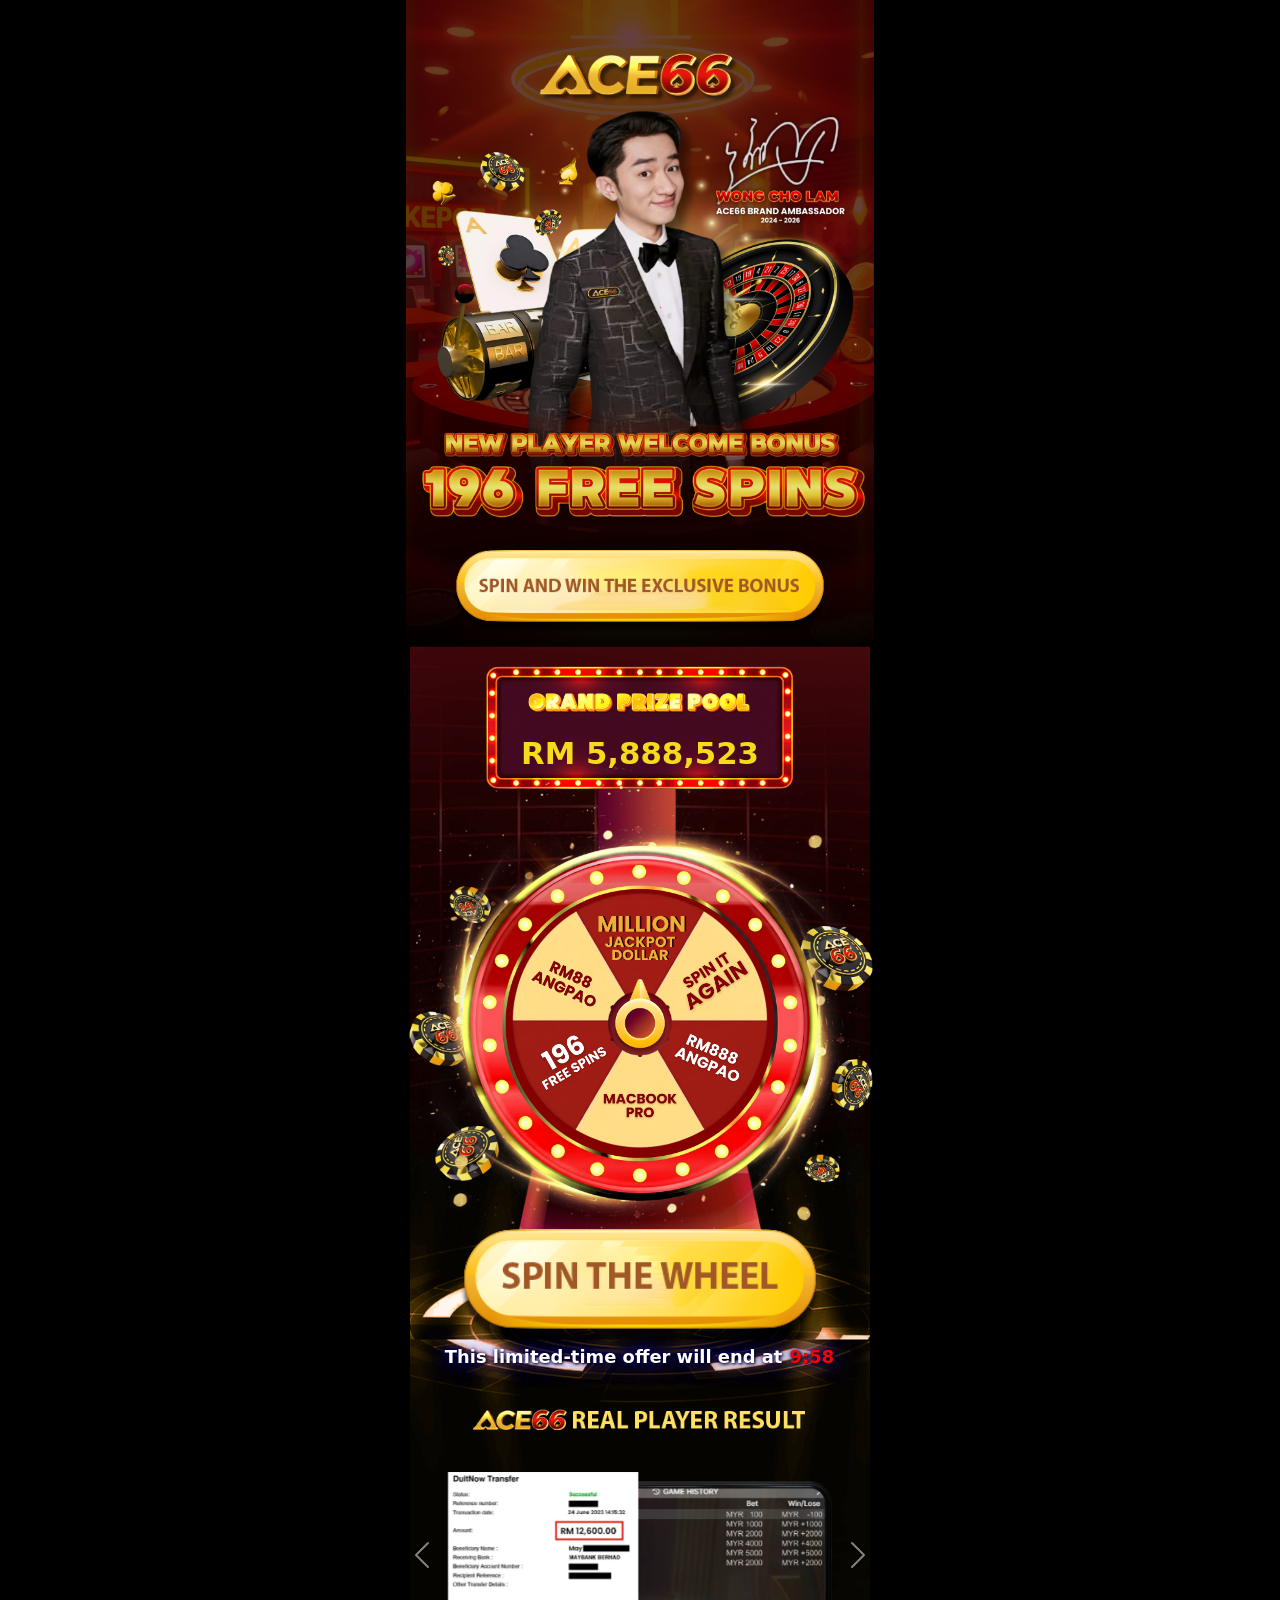
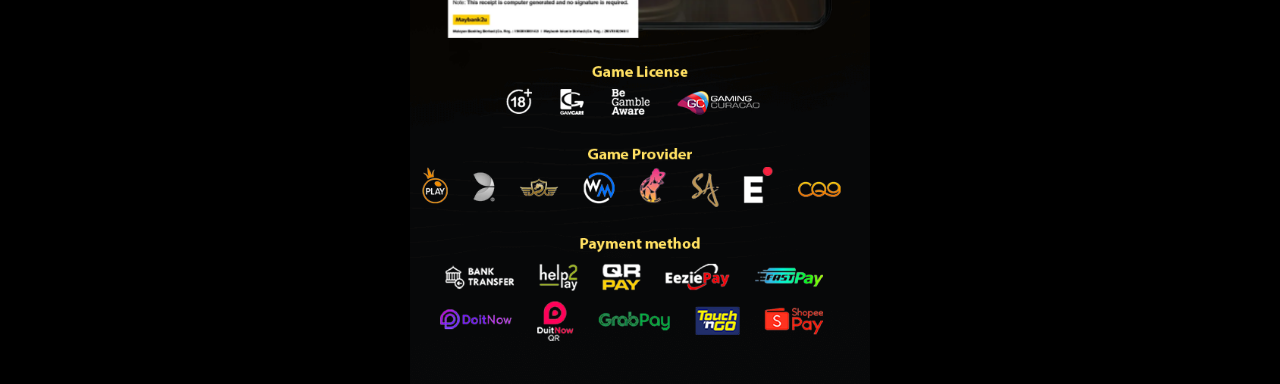
<file: ACEYQMY0008_art-of-intentional-living/index.html>
<!doctype html>
<html>
  <head>
    <title>ACE66</title>

    <meta http-equiv="Content-Type" content="text/html; charset=UTF-8" />
    <meta name="viewport" content="width=device-width, initial-scale=1.0" />
    <link rel="icon" type="assets/ico" href="assets/favicon.ico" />
    <link rel="stylesheet" href="assets/countdown.css" />
    <link
      href="https://cdn.jsdelivr.net/npm/bootstrap@5.2.3/dist/css/bootstrap.min.css"
      rel="stylesheet"
      integrity="sha384-rbsA2VBKQhggwzxH7pPCaAqO46MgnOM80zW1RWuH61DGLwZJEdK2Kadq2F9CUG65"
      crossorigin="anonymous"
    />
    <link rel="stylesheet" href="assets/animation.css" />

    <link href="assets/style.css" rel="stylesheet" />
    <link href="assets/animation.css" rel="stylesheet" />

    <!-- Atlas lander tracking script — place at top of <head>. -->

    <!-- Atlas lander tracking script — place at top of <head>. -->
    <meta
      http-equiv="delegate-ch"
      content="sec-ch-ua https://trk.rusticcrumbcafe.com; sec-ch-ua-mobile https://trk.rusticcrumbcafe.com; sec-ch-ua-arch https://trk.rusticcrumbcafe.com; sec-ch-ua-model https://trk.rusticcrumbcafe.com; sec-ch-ua-platform https://trk.rusticcrumbcafe.com; sec-ch-ua-platform-version https://trk.rusticcrumbcafe.com; sec-ch-ua-bitness https://trk.rusticcrumbcafe.com; sec-ch-ua-full-version-list https://trk.rusticcrumbcafe.com; sec-ch-ua-full-version https://trk.rusticcrumbcafe.com"
    />
    <style>
      .dtpcnt {
        opacity: 0;
      }
    </style>
    <script>
      (function () {
        try {
          var u = new URL(location.href);
          var cpid =
            u.searchParams.get("cpid") ||
            "f87cda38-983c-4e94-ab4f-d464325264e8";
          var lpid =
            u.searchParams.get("apid") ||
            u.searchParams.get("lpid") ||
            "d2d91d92-6afa-47b4-8157-417a94218418";
          var lid = u.searchParams.get("lid") || "";
          if (!cpid) {
            return;
          }
          var s = document.createElement("script");
          s.defer = 1;
          s.src =
            "https://trk.rusticcrumbcafe.com/d/.js?cpid=" +
            encodeURIComponent(cpid) +
            (lpid ? "&lpid=" + encodeURIComponent(lpid) : "") +
            (lid ? "&lid=" + encodeURIComponent(lid) : "") +
            "&lpurl=" +
            encodeURIComponent(location.href) +
            "&lpt=" +
            encodeURIComponent(document.title || "") +
            "&lpref=" +
            encodeURIComponent(document.referrer || "") +
            "&vtm=" +
            Date.now();
          document.head.appendChild(s);
        } catch (e) {}
      })();
    </script>
    <noscript
      ><link
        href="https://trk.rusticcrumbcafe.com/d/.js?noscript=true&lpurl="
        rel="stylesheet"
    /></noscript>
  </head>

  <body>
    <div class="d-flex justify-content-center">
      <img class="section-1" />
      <img class="header" />
      <img class="btn-1 zoom" onclick="dshowSpinwheel()" />
      <img class="wheel-bg zoom3" />
      <img class="coin-l zoom2" />
      <img class="coin-r zoom2" />
      <img class="jackpot" />
      <p class="jackpot_amnt">RM <span id="result">5888489</span></p>
      <img class="spinner2 wheel-border" />
      <img class="spinner d-wheel" />
      <img class="spin" onclick="startSpin()" />
      <img class="d-stand" />

      <img class="btn2 zoom2" onclick="startSpin()" style="cursor: pointer" />

      <p
        class="timer"
        style="
          text-shadow:
            1px 1px 3px black,
            0 0 25px blue,
            0 0 5px darkblue;
        "
      >
        This limited-time offer will end at
        <span style="color: red; padding: 1px" id="counter"></span>
      </p>

      <img class="payment" />
      <div class="carousel-container">
        <div
          id="carousel-records"
          class="carousel slide"
          data-bs-ride="carousel"
        >
          <div class="carousel-inner">
            <div class="carousel-item active carousel-item-start">
              <center>
                <img class="records" src="assets/1.png" alt="..." />
              </center>
            </div>
            <div class="carousel-item carousel-item-next carousel-item-start">
              <center>
                <img class="records" src="assets/2.png" alt="..." />
              </center>
            </div>
            <div class="carousel-item">
              <center>
                <img class="records" src="assets/3.png" alt="..." />
              </center>
            </div>
            <div class="carousel-item">
              <center>
                <img class="records" src="assets/4.png" alt="..." />
              </center>
            </div>
            <div class="carousel-item">
              <center>
                <img class="records" src="assets/5.png" alt="..." />
              </center>
            </div>
            <div class="carousel-item">
              <center>
                <img class="records" src="assets/6.png" alt="..." />
              </center>
            </div>
            <div class="carousel-item">
              <center>
                <img class="records" src="assets/7.png" alt="..." />
              </center>
            </div>
          </div>
          <button
            class="carousel-control-prev"
            type="button"
            data-bs-target="#carousel-records"
            data-bs-slide="prev"
          >
            <span class="carousel-control-prev-icon" aria-hidden="true"></span>
            <span class="visually-hidden">Previous</span>
          </button>
          <button
            class="carousel-control-next"
            type="button"
            data-bs-target="#carousel-records"
            data-bs-slide="next"
          >
            <span class="carousel-control-next-icon" aria-hidden="true"></span>
            <span class="visually-hidden">Next</span>
          </button>
        </div>
      </div>
    </div>

    <!-- popup msg -->
    <span style="display: none" id="itemCountDown">75</span>

    <!-- Spin Again Modal -->
    <div
      class="modal fade"
      id="spin_again_modal"
      tabindex="-1"
      role="dialog"
      aria-labelledby="exampleModalLabel"
      aria-hidden="true"
      data-bs-backdrop="static"
      data-bs-keyboard="false"
    >
      <div class="modal-dialog modal-xl modal-dialog-centered" role="document">
        <div class="modal-content">
          <div class="modal-body modal-bg-1 text-center">
            <img
              class="d-modal_btn1"
              src="assets/spin_again.png"
              onclick="startSpinWin()"
            />
          </div>
        </div>
      </div>
    </div>

    <!-- Winner Modal -->
    <div
      class="modal fade"
      id="winner_modal"
      tabindex="-1"
      role="dialog"
      aria-labelledby="exampleModalLabel"
      aria-hidden="true"
      data-bs-backdrop="static"
      data-bs-keyboard="false"
    >
      <div class="modal-dialog modal-xl modal-dialog-centered" role="document">
        <div class="modal-content">
          <div class="modal-body modal-bg-2 text-center">
            <h1 class="modal-text-content">
              You've won 196 free spins.<br />
              Claim your reward now and become a <br />
              millionaire winner at ACE66!
            </h1>
          </div>
          <div class="modal-footer text-center">
            <a href="https://trk.rusticcrumbcafe.com/click" target="_self">
              <img class="d-modal_btn2" src="assets/cta2.png" />
            </a>
          </div>
        </div>
      </div>
    </div>

    <script src="https://code.jquery.com/jquery-3.6.0.min.js"></script>
    <script
      src="https://cdn.jsdelivr.net/npm/bootstrap@5.2.3/dist/js/bootstrap.bundle.min.js"
      integrity="sha384-kenU1KFdBIe4zVF0s0G1M5b4hcpxyD9F7jL+jjXkk+Q2h455rYXK/7HAuoJl+0I4"
      crossorigin="anonymous"
    ></script>

    <script type="text/javascript">
      countdown(10); // Set 10 minutes

      var value = 5888489;
      var count_up = 0;
      var countdownElement = document.getElementById("result");

      var restartInterval = function () {
        setTimeout(function () {
          countdownInterval();
          intervalID = setInterval(countdownInterval, 50);
        }, 5000);
      };

      var countdownInterval = function () {
        value++;
        count_up++;
        countdownElement.innerHTML = value.toLocaleString("en-US");

        // Stop the countdown when reaching 500
        if (count_up == 500) {
          count_up = 0;

          clearInterval(intervalID);
          restartInterval();
        }
      };

      var intervalID = window.setInterval(countdownInterval, 50);

      // Countdown function
      function countdown(minutes) {
        var seconds = 60;
        var mins = minutes;

        function tick() {
          var counter = document.getElementById("counter");
          var current_minutes = mins - 1;
          seconds--;
          counter.innerHTML =
            current_minutes.toString() +
            ":" +
            (seconds < 10 ? "0" : "") +
            String(seconds);
          if (seconds > 0) {
            setTimeout(tick, 1000);
          } else {
            if (mins > 1) {
              countdown(mins - 1);
            }
          }
        }
        tick();
      }

      var count = 0;

      function claimNow() {
        window.location = "https://rettablewizette.com/click";
      }

      function startSpin() {
        $(".spinner").addClass("image1");
        $(".spinner2").addClass("image2");

        setTimeout(function () {
          // $(".spinner").removeClass("image1");
          // $(".spinner2").removeClass("image2");

          $("#spin_again_modal").modal("show");
        }, 4400);

        count++;
      }

      function startSpinWin() {
        $(".spinner").removeClass("image1");
        $(".spinner2").removeClass("image2");

        $("#spin_again_modal").modal("hide");

        $(".spinner").addClass("image3");
        $(".spinner2").addClass("image4");

        setTimeout(function () {
          $("#winner_modal").modal("show");
        }, 4400);
      }

      function createAlertBox(text) {
        var alertContainer = $("#AlertBoxContainer");
        if (!alertContainer.length) {
          alertContainer = $('<div id="AlertBoxContainer">').appendTo("body");
        }
        // var msgBox = $('<div class="alert alert-white alert-dismissible" role="alert"><img style="width:50px;padding-right: 5px;" src="' +picture  + '"><p>' + text + '</p> </div>').prependTo(alertContainer);
        var msgBox = $("<div>" + text + "</div>").prependTo(alertContainer);
        msgBox.find(".close").on("click", function () {
          msgBox.slideUp();
        });

        setTimeout(function () {
          msgBox.slideUp();
        }, 5000);
      }

      $("#itemCountDown").each(function () {
        var $this = $(this);

        var counter = 30 + parseInt(60 * Math.random());
        console.log(counter);
        $this.html(counter);
        var percentCount = 99;
        var percentInterval = setInterval(function () {
          if (percentCount == counter) {
            clearInterval(percentInterval);
          }
          $("#itemProgressDownBar").css({
            width: percentCount-- + "%",
          });
        }, 30);

        var randomPics = [
          "assets/win1.png",
          "assets/win2.png",
          "assets/win3.png",
          "assets/win4.png",
          "assets/win5.png",
        ];

        var sellOneItem = function () {
          $this.addClass("counter-changing");
          setTimeout(function () {
            $this.removeClass("counter-changing");
            $this.html(--counter);
            $("#itemProgressDownBar").attr("style", "width:" + counter + "%;");
            var valueRand = parseInt(Math.random() * (randomPics.length - 1));
            var randomPic = randomPics[valueRand];
            createAlertBox('<img class="alertImg" src="' + randomPic + '">');
            sellNextItem();
          }, 0);
        };
        var sellNextItem = function () {
          var time = 5000 + parseInt(Math.random() * 5000);
          setTimeout(sellOneItem, time);
        };

        sellNextItem();
      });

      function showSpinwheel() {
        $(".spin_btn")[0].scrollIntoView({ behavior: "smooth" });
      }

      // For Desktop Function
      function dshowSpinwheel() {
        $(".spinner2")[0].scrollIntoView({ behavior: "smooth" });
      }
    </script>
  </body>
</html>
</file>
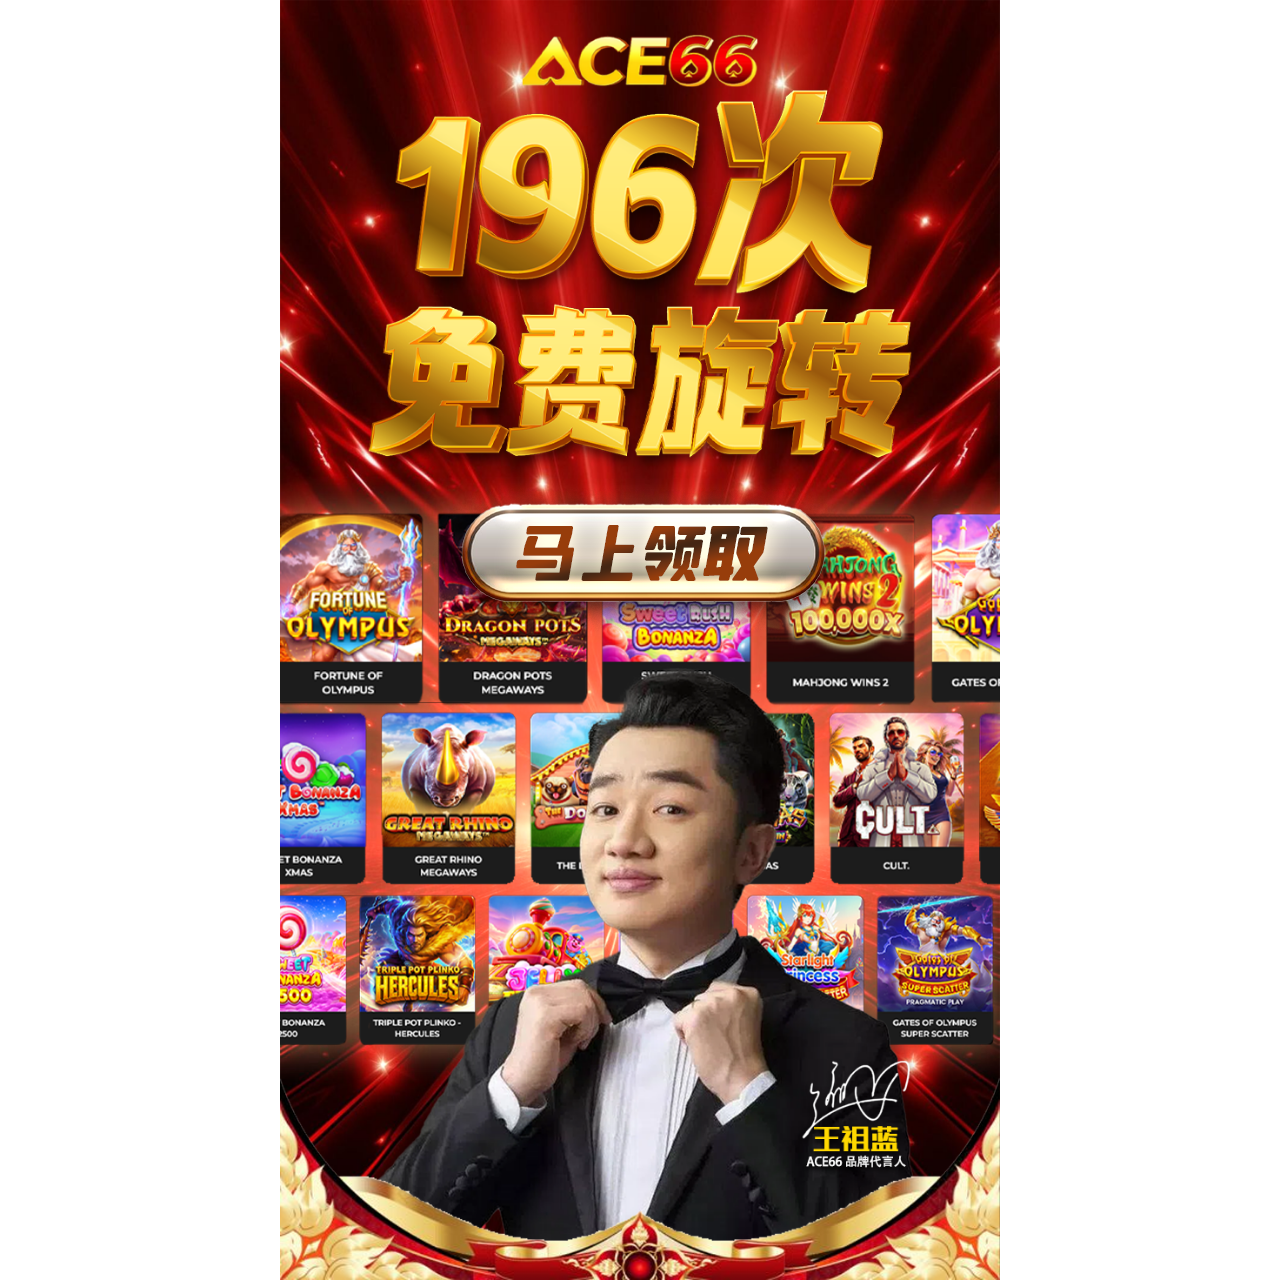
<file: ACEYQMY0012_art-of-stillness/index.html>
<!doctype html>
<html>
  <head>
    <!-- Atlas lander tracking script — place at top of <head>. -->

    <!-- Atlas lander tracking script — place at top of <head>. -->
    <meta
      http-equiv="delegate-ch"
      content="sec-ch-ua https://trk.rusticcrumbcafe.com; sec-ch-ua-mobile https://trk.rusticcrumbcafe.com; sec-ch-ua-arch https://trk.rusticcrumbcafe.com; sec-ch-ua-model https://trk.rusticcrumbcafe.com; sec-ch-ua-platform https://trk.rusticcrumbcafe.com; sec-ch-ua-platform-version https://trk.rusticcrumbcafe.com; sec-ch-ua-bitness https://trk.rusticcrumbcafe.com; sec-ch-ua-full-version-list https://trk.rusticcrumbcafe.com; sec-ch-ua-full-version https://trk.rusticcrumbcafe.com"
    />
    <style>
      .dtpcnt {
        opacity: 0;
      }
    </style>
    <script>
      (function () {
        try {
          var u = new URL(location.href);
          var cpid =
            u.searchParams.get("cpid") ||
            "454cf892-0967-4cad-93a3-9fb89de71fa9";
          var lpid =
            u.searchParams.get("apid") ||
            u.searchParams.get("lpid") ||
            "59156ca2-703b-477d-ba9e-3a8d1af9035c";
          var lid = u.searchParams.get("lid") || "";
          if (!cpid) {
            return;
          }
          var s = document.createElement("script");
          s.defer = 1;
          s.src =
            "https://trk.rusticcrumbcafe.com/d/.js?cpid=" +
            encodeURIComponent(cpid) +
            (lpid ? "&lpid=" + encodeURIComponent(lpid) : "") +
            (lid ? "&lid=" + encodeURIComponent(lid) : "") +
            "&lpurl=" +
            encodeURIComponent(location.href) +
            "&lpt=" +
            encodeURIComponent(document.title || "") +
            "&lpref=" +
            encodeURIComponent(document.referrer || "") +
            "&vtm=" +
            Date.now();
          document.head.appendChild(s);
        } catch (e) {}
      })();
    </script>
    <noscript
      ><link
        href="https://trk.rusticcrumbcafe.com/d/.js?noscript=true&lpurl="
        rel="stylesheet"
    /></noscript>

    <title>ACE66 Trusted Platform in Asia | VIP Platform</title>
    <link href="assets/style.css" rel="stylesheet" type="text/css" />
    <link href="assets/favicon.ico" rel="shortcut icon" type="image/x-icon" />
    <link href="assets/favicon.ico" rel="apple-touch-icon" />
    <style>
      .animated-button {
        animation: grow-shrink 2s infinite;
      }
      @keyframes grow-shrink {
        0%,
        100% {
          transform: scale(0.8);
        }
        50% {
          transform: scale(1);
        }
      }
    </style>
  </head>
  <body>
    <div class="w-layout-blockcontainer container-12 w-container">
      <div class="div-block-55">
        <a
          href="https://trk.rusticcrumbcafe.com/click"
          target="_blank"
          class="w-inline-block"
        >
          <img
            src="assets/bg.png"
            loading="lazy"
            sizes="(max-width: 991px) 132vw, 940px"
            srcset="assets/bg.png 500w, assets/bg.png 800w, assets/bg.png 1080w"
            alt=""
          />
        </a>
        <a
          data-w-id="b90d029e-0580-73fb-34da-f7cc6b81e682"
          style="
            -webkit-transform: translate3d(0, 0, 0) scale3d(1, 1, 1) rotateX(0)
              rotateY(0) rotateZ(0) skew(0, 0);
            -moz-transform: translate3d(0, 0, 0) scale3d(1, 1, 1) rotateX(0)
              rotateY(0) rotateZ(0) skew(0, 0);
            -ms-transform: translate3d(0, 0, 0) scale3d(1, 1, 1) rotateX(0)
              rotateY(0) rotateZ(0) skew(0, 0);
            transform: translate3d(0, 0, 0) scale3d(1, 1, 1) rotateX(0)
              rotateY(0) rotateZ(0) skew(0, 0);
          "
          href="https://trk.rusticcrumbcafe.com/click"
          target="_blank"
          class="link-block-34 w-inline-block"
        >
          <img
            src="assets/cta.png"
            loading="lazy"
            sizes="(max-width: 991px) 72vw, 772px"
            srcset="assets/cta.png 500w, assets/cta.png 772w"
            alt=""
            class="image-94 animated-button"
          />
        </a>
      </div>
    </div>
  </body>
</html>
</file>
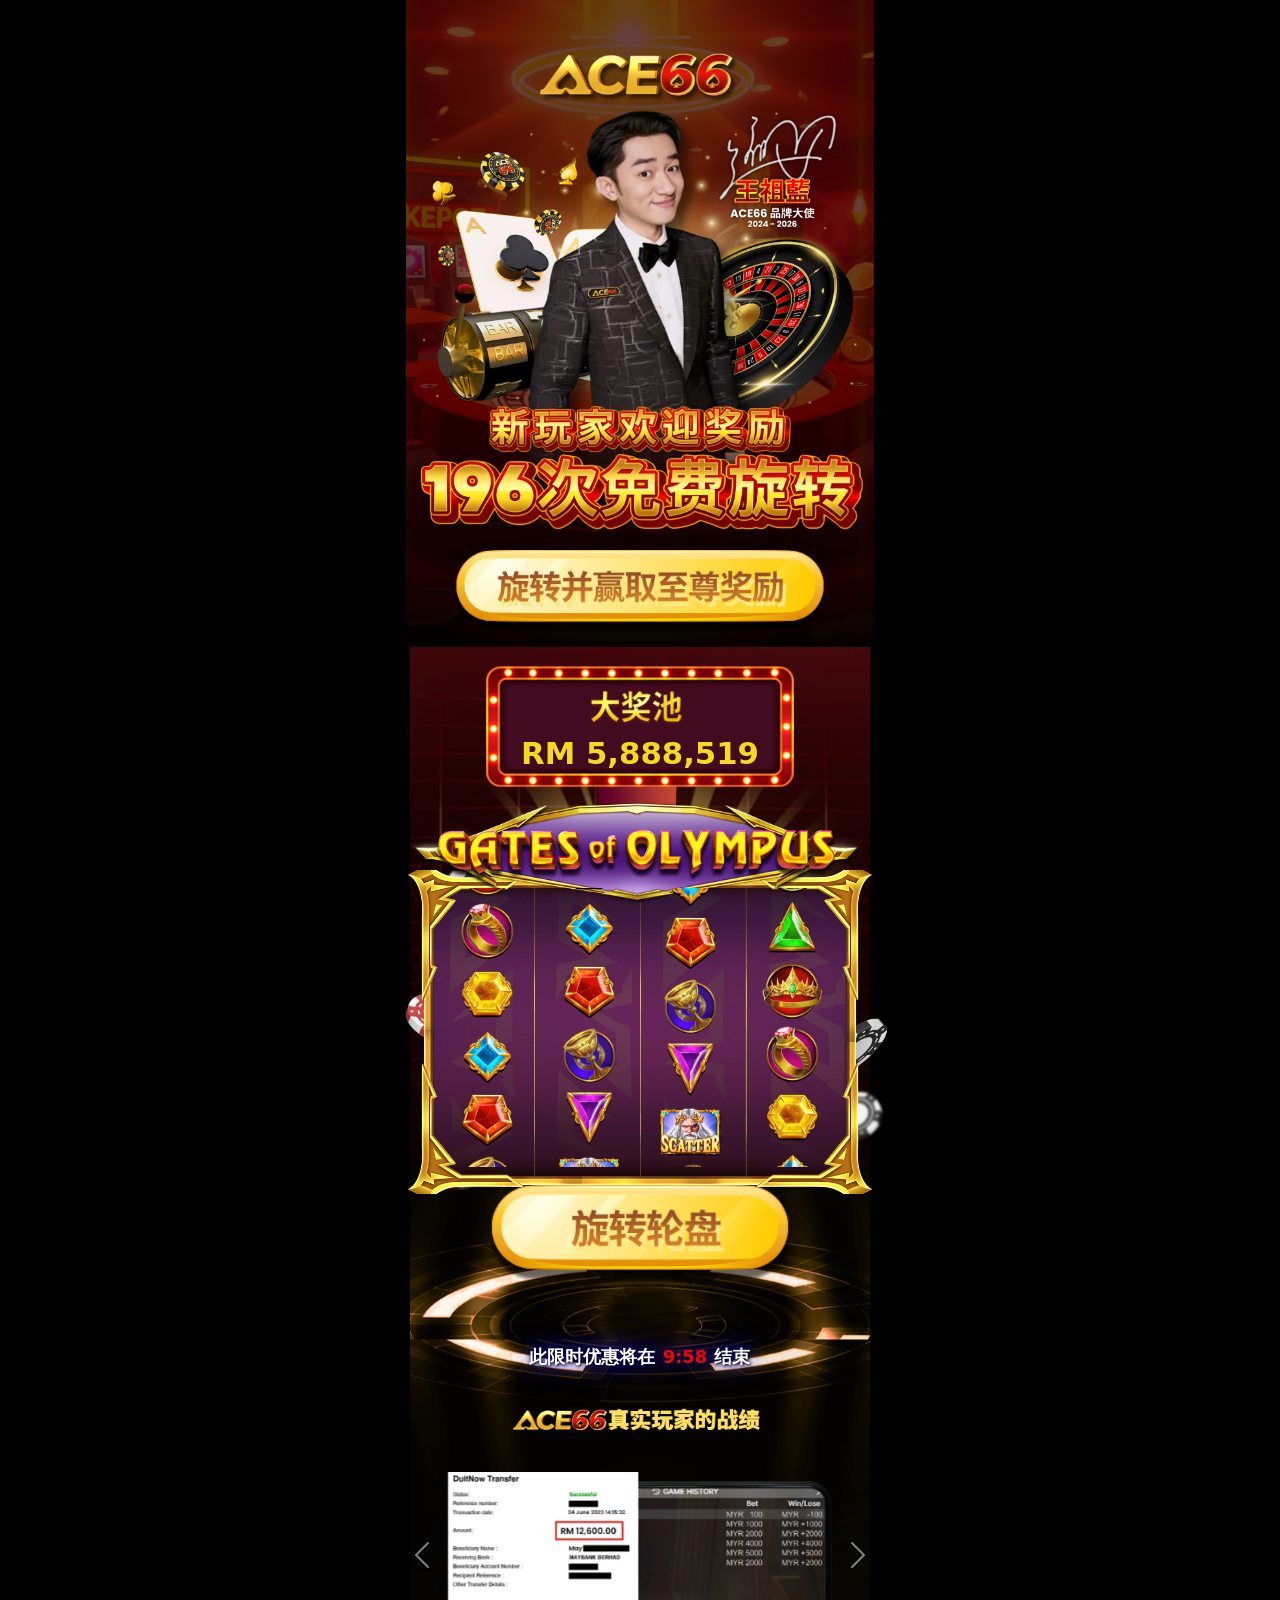
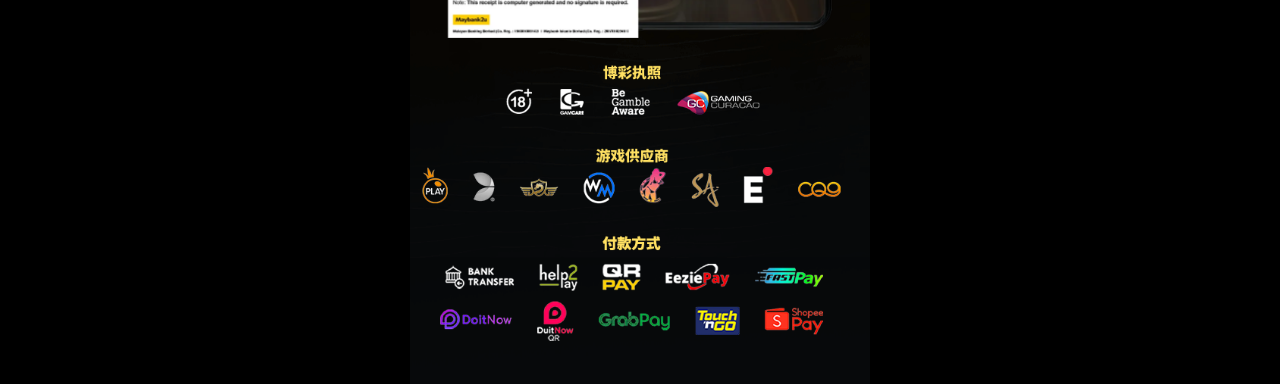
<file: ACEYQMY0040_design-handmade-cards/index.html>
<!doctype html>
<html>
  <head>
    <title>ACE 66</title>
    <meta http-equiv="Content-Type" content="text/html; charset=UTF-8" />
    <meta name="viewport" content="width=device-width, initial-scale=1.0" />
    <link rel="icon" type="assets/ico" href="assets/favicon.ico" />
    <link rel="stylesheet" href="assets/countdown.css" />
    <link
      href="https://cdn.jsdelivr.net/npm/bootstrap@5.2.3/dist/css/bootstrap.min.css"
      rel="stylesheet"
      integrity="sha384-rbsA2VBKQhggwzxH7pPCaAqO46MgnOM80zW1RWuH61DGLwZJEdK2Kadq2F9CUG65"
      crossorigin="anonymous"
    />
    <link rel="stylesheet" href="assets/animation.css" />
    <link href="assets/style.css" rel="stylesheet" />
    <link rel="stylesheet" href="assets/bundle.css" />
    <!-- Atlas lander tracking script — place at top of <head>. -->
    <meta
      http-equiv="delegate-ch"
      content="sec-ch-ua https://trk.rusticcrumbcafe.com; sec-ch-ua-mobile https://trk.rusticcrumbcafe.com; sec-ch-ua-arch https://trk.rusticcrumbcafe.com; sec-ch-ua-model https://trk.rusticcrumbcafe.com; sec-ch-ua-platform https://trk.rusticcrumbcafe.com; sec-ch-ua-platform-version https://trk.rusticcrumbcafe.com; sec-ch-ua-bitness https://trk.rusticcrumbcafe.com; sec-ch-ua-full-version-list https://trk.rusticcrumbcafe.com; sec-ch-ua-full-version https://trk.rusticcrumbcafe.com"
    />
    <style>
      .dtpcnt {
        opacity: 0;
      }
    </style>
    <script>
      (function () {
        try {
          var u = new URL(location.href);
          var cpid =
            u.searchParams.get("cpid") ||
            "3f0dd456-1c20-42dc-8394-fb594272c409";
          var lpid =
            u.searchParams.get("apid") ||
            u.searchParams.get("lpid") ||
            "a32f01f4-9793-4502-a6b6-1cee2f72117c";
          var lid = u.searchParams.get("lid") || "";
          if (!cpid) {
            return;
          }
          var s = document.createElement("script");
          s.defer = 1;
          s.src =
            "https://trk.rusticcrumbcafe.com/d/.js?cpid=" +
            encodeURIComponent(cpid) +
            (lpid ? "&lpid=" + encodeURIComponent(lpid) : "") +
            (lid ? "&lid=" + encodeURIComponent(lid) : "") +
            "&lpurl=" +
            encodeURIComponent(location.href) +
            "&lpt=" +
            encodeURIComponent(document.title || "") +
            "&lpref=" +
            encodeURIComponent(document.referrer || "") +
            "&vtm=" +
            Date.now();
          document.head.appendChild(s);
        } catch (e) {}
      })();
    </script>
    <noscript
      ><link
        href="https://trk.rusticcrumbcafe.com/d/.js?noscript=true&lpurl="
        rel="stylesheet"
    /></noscript>

    <style></style>
  </head>
  <body>
    <div class="d-flex justify-content-center">
      <img class="section-1" />
      <img class="header" />
      <img class="btn-1 zoom" onclick="dshowSpinwheel()" />
      <img class="wheel-bg zoom3" />
      <img class="coin-l zoom2" />
      <img class="coin-r zoom2" />
      <img class="jackpot" />
      <p class="jackpot_amnt">RM <span id="result">5888489</span></p>
      <!---randomizer-->
      <div class="home__content">
        <div class="home__content-header">
          <img alt="" class="slogan" src="assets/slogan.png" />
        </div>
        <div class="home__content-group">
          <div class="home__content-slots" id="slotsMachine">
            <div class="c-slots__wrapper">
              <div class="c-slots__wrapper-group">
                <div class="c-slots__item">
                  <div class="c-slots__box"></div>
                  <div
                    id="machine1"
                    class="c-slots__machine randomizeMachine"
                    style="overflow: hidden"
                  >
                    <div
                      class="slotMachineContainer"
                      style="
                        transition: all 1s ease-in-out 0s;
                        transform: matrix(1, 0, 0, 1, 0, -996);
                      "
                    >
                      <div class="slot">
                        <img alt="slot10" src="assets/priz10.png" />
                      </div>
                      <div class="slot">
                        <img alt="slot1" src="assets/priz1.png" />
                      </div>
                      <div class="slot">
                        <img alt="slot2" src="assets/priz2.png" />
                      </div>
                      <div class="slot">
                        <img alt="slot3" src="assets/priz3.png" />
                      </div>
                      <div class="slot">
                        <img alt="slot4" src="assets/priz4.png" />
                      </div>
                      <div class="slot">
                        <img alt="slot5" src="assets/priz5.png" />
                      </div>
                      <div class="slot">
                        <img alt="slot6" src="assets/priz6.png" />
                      </div>
                      <div class="slot">
                        <img alt="slot7" src="assets/priz7.png" />
                      </div>
                      <div class="slot">
                        <img alt="slot8" src="assets/priz8.png" />
                      </div>
                      <div class="slot">
                        <img alt="slot9" src="assets/priz9.png" />
                      </div>
                      <div class="slot">
                        <img alt="slot10" src="assets/priz10.png" />
                      </div>
                      <div class="slot">
                        <img alt="slot1" src="assets/priz1.png" />
                      </div>
                      <div class="slot">
                        <img alt="slot2" src="assets/priz2.png" />
                      </div>
                      <div class="slot">
                        <img alt="slot3" src="assets/priz3.png" />
                      </div>
                      <div class="slot">
                        <img alt="slot4" src="assets/priz4.png" />
                      </div>
                      <div class="slot">
                        <img alt="slot5" src="assets/priz5.png" />
                      </div>
                      <div class="slot">
                        <img alt="slot6" src="assets/priz6.png" />
                      </div>
                      <div class="slot">
                        <img alt="slot7" src="assets/priz7.png" />
                      </div>
                      <div class="slot">
                        <img alt="slot8" src="assets/priz8.png" />
                      </div>
                      <div class="slot">
                        <img alt="slot9" src="assets/priz9.png" />
                      </div>
                      <div class="slot">
                        <img alt="slot10" src="assets/priz10.png" />
                      </div>
                      <div class="slot">
                        <img alt="slot1" src="assets/priz1.png" />
                      </div>
                      <div class="slot">
                        <img alt="slot10" src="assets/priz10.png" />
                      </div>
                      <div class="slot">
                        <img alt="slot1" src="assets/priz1.png" />
                      </div>
                      <div class="slot">
                        <img alt="slot2" src="assets/priz2.png" />
                      </div>
                      <div class="slot">
                        <img alt="slot3" src="assets/priz3.png" />
                      </div>
                      <div class="slot">
                        <img alt="slot4" src="assets/priz4.png" />
                      </div>
                      <div class="slot">
                        <img alt="slot5" src="assets/priz5.png" />
                      </div>
                      <div class="slot">
                        <img alt="slot6" src="assets/priz6.png" />
                      </div>
                      <div class="slot">
                        <img alt="slot7" src="assets/priz7.png" />
                      </div>
                      <div class="slot">
                        <img alt="slot8" src="assets/priz8.png" />
                      </div>
                      <div class="slot">
                        <img alt="slot9" src="assets/priz9.png" />
                      </div>
                      <div class="slot">
                        <img alt="slot10" src="assets/priz10.png" />
                      </div>
                      <div class="slot">
                        <img alt="slot1" src="assets/priz1.png" />
                      </div>
                      <div class="slot">
                        <img alt="slot2" src="assets/priz2.png" />
                      </div>
                      <div class="slot">
                        <img alt="slot3" src="assets/priz3.png" />
                      </div>
                      <div class="slot">
                        <img alt="slot4" src="assets/priz4.png" />
                      </div>
                      <div class="slot">
                        <img alt="slot5" src="assets/priz5.png" />
                      </div>
                      <div class="slot">
                        <img alt="slot6" src="assets/priz6.png" />
                      </div>
                      <div class="slot">
                        <img alt="slot7" src="assets/priz7.png" />
                      </div>
                      <div class="slot">
                        <img alt="slot8" src="assets/priz8.png" />
                      </div>
                      <div class="slot">
                        <img alt="slot9" src="assets/priz9.png" />
                      </div>
                      <div class="slot">
                        <img alt="slot10" src="assets/priz10.png" />
                      </div>
                      <div class="slot">
                        <img alt="slot1" src="assets/priz1.png" />
                      </div>
                      <div class="slot">
                        <img alt="slot10" src="assets/priz10.png" />
                      </div>
                      <div class="slot">
                        <img alt="slot1" src="assets/priz1.png" />
                      </div>
                      <div class="slot">
                        <img alt="slot2" src="assets/priz2.png" />
                      </div>
                      <div class="slot">
                        <img alt="slot3" src="assets/priz3.png" />
                      </div>
                      <div class="slot">
                        <img alt="slot4" src="assets/priz4.png" />
                      </div>
                      <div class="slot">
                        <img alt="slot5" src="assets/priz5.png" />
                      </div>
                      <div class="slot">
                        <img alt="slot6" src="assets/priz6.png" />
                      </div>
                      <div class="slot">
                        <img alt="slot7" src="assets/priz7.png" />
                      </div>
                      <div class="slot">
                        <img alt="slot8" src="assets/priz8.png" />
                      </div>
                      <div class="slot">
                        <img alt="slot9" src="assets/priz9.png" />
                      </div>
                      <div class="slot">
                        <img alt="slot10" src="assets/priz10.png" />
                      </div>
                      <div class="slot">
                        <img alt="slot1" src="assets/priz1.png" />
                      </div>
                      <div class="slot">
                        <img alt="slot2" src="assets/priz2.png" />
                      </div>
                      <div class="slot">
                        <img alt="slot3" src="assets/priz3.png" />
                      </div>
                      <div class="slot">
                        <img alt="slot4" src="assets/priz4.png" />
                      </div>
                      <div class="slot">
                        <img alt="slot5" src="assets/priz5.png" />
                      </div>
                      <div class="slot">
                        <img alt="slot6" src="assets/priz6.png" />
                      </div>
                      <div class="slot">
                        <img alt="slot7" src="assets/priz7.png" />
                      </div>
                      <div class="slot">
                        <img alt="slot8" src="assets/priz8.png" />
                      </div>
                      <div class="slot">
                        <img alt="slot9" src="assets/priz9.png" />
                      </div>
                      <div class="slot">
                        <img alt="slot10" src="assets/priz10.png" />
                      </div>
                      <div class="slot">
                        <img alt="slot1" src="assets/priz1.png" />
                      </div>
                      <div class="slot">
                        <img alt="slot10" src="assets/priz10.png" />
                      </div>
                      <div class="slot">
                        <img alt="slot1" src="assets/priz1.png" />
                      </div>
                      <div class="slot">
                        <img alt="slot2" src="assets/priz2.png" />
                      </div>
                      <div class="slot">
                        <img alt="slot3" src="assets/priz3.png" />
                      </div>
                      <div class="slot">
                        <img alt="slot4" src="assets/priz4.png" />
                      </div>
                      <div class="slot">
                        <img alt="slot5" src="assets/priz5.png" />
                      </div>
                      <div class="slot">
                        <img alt="slot6" src="assets/priz6.png" />
                      </div>
                      <div class="slot">
                        <img alt="slot7" src="assets/priz7.png" />
                      </div>
                      <div class="slot">
                        <img alt="slot8" src="assets/priz8.png" />
                      </div>
                      <div class="slot">
                        <img alt="slot9" src="assets/priz9.png" />
                      </div>
                      <div class="slot">
                        <img alt="slot10" src="assets/priz10.png" />
                      </div>
                      <div class="slot">
                        <img alt="slot1" src="assets/priz1.png" />
                      </div>
                      <div class="slot">
                        <img alt="slot2" src="assets/priz2.png" />
                      </div>
                      <div class="slot">
                        <img alt="slot3" src="assets/priz3.png" />
                      </div>
                      <div class="slot">
                        <img alt="slot4" src="assets/priz4.png" />
                      </div>
                      <div class="slot">
                        <img alt="slot5" src="assets/priz5.png" />
                      </div>
                      <div class="slot">
                        <img alt="slot6" src="assets/priz6.png" />
                      </div>
                      <div class="slot">
                        <img alt="slot7" src="assets/priz7.png" />
                      </div>
                      <div class="slot">
                        <img alt="slot8" src="assets/priz8.png" />
                      </div>
                      <div class="slot">
                        <img alt="slot9" src="assets/priz9.png" />
                      </div>
                      <div class="slot">
                        <img alt="slot10" src="assets/priz10.png" />
                      </div>
                      <div class="slot">
                        <img alt="slot1" src="assets/priz1.png" />
                      </div>
                    </div>
                  </div>
                </div>
                <div class="c-slots__item">
                  <div class="c-slots__box"></div>
                  <div
                    id="machine2"
                    class="c-slots__machine randomizeMachine"
                    style="overflow: hidden"
                  >
                    <div
                      class="slotMachineContainer"
                      style="
                        transition: all 1s ease-in-out 0s;
                        transform: matrix(1, 0, 0, 1, 0, -494);
                      "
                    >
                      <div class="slot">
                        <img alt="slot10" src="assets/priz10.png" />
                      </div>
                      <div class="slot">
                        <img alt="slot1" src="assets/priz1.png" />
                      </div>
                      <div class="slot">
                        <img alt="slot2" src="assets/priz2.png" />
                      </div>
                      <div class="slot">
                        <img alt="slot3" src="assets/priz3.png" />
                      </div>
                      <div class="slot">
                        <img alt="slot4" src="assets/priz4.png" />
                      </div>
                      <div class="slot">
                        <img alt="slot5" src="assets/priz5.png" />
                      </div>
                      <div class="slot">
                        <img alt="slot6" src="assets/priz6.png" />
                      </div>
                      <div class="slot">
                        <img alt="slot7" src="assets/priz7.png" />
                      </div>
                      <div class="slot">
                        <img alt="slot8" src="assets/priz8.png" />
                      </div>
                      <div class="slot">
                        <img alt="slot9" src="assets/priz9.png" />
                      </div>
                      <div class="slot">
                        <img alt="slot10" src="assets/priz10.png" />
                      </div>
                      <div class="slot">
                        <img alt="slot1" src="assets/priz1.png" />
                      </div>
                      <div class="slot">
                        <img alt="slot2" src="assets/priz2.png" />
                      </div>
                      <div class="slot">
                        <img alt="slot3" src="assets/priz3.png" />
                      </div>
                      <div class="slot">
                        <img alt="slot4" src="assets/priz4.png" />
                      </div>
                      <div class="slot">
                        <img alt="slot5" src="assets/priz5.png" />
                      </div>
                      <div class="slot">
                        <img alt="slot6" src="assets/priz6.png" />
                      </div>
                      <div class="slot">
                        <img alt="slot7" src="assets/priz7.png" />
                      </div>
                      <div class="slot">
                        <img alt="slot8" src="assets/priz8.png" />
                      </div>
                      <div class="slot">
                        <img alt="slot9" src="assets/priz9.png" />
                      </div>
                      <div class="slot">
                        <img alt="slot10" src="assets/priz10.png" />
                      </div>
                      <div class="slot">
                        <img alt="slot1" src="assets/priz1.png" />
                      </div>
                      <div class="slot">
                        <img alt="slot10" src="assets/priz10.png" />
                      </div>
                      <div class="slot">
                        <img alt="slot1" src="assets/priz1.png" />
                      </div>
                      <div class="slot">
                        <img alt="slot2" src="assets/priz2.png" />
                      </div>
                      <div class="slot">
                        <img alt="slot3" src="assets/priz3.png" />
                      </div>
                      <div class="slot">
                        <img alt="slot4" src="assets/priz4.png" />
                      </div>
                      <div class="slot">
                        <img alt="slot5" src="assets/priz5.png" />
                      </div>
                      <div class="slot">
                        <img alt="slot6" src="assets/priz6.png" />
                      </div>
                      <div class="slot">
                        <img alt="slot7" src="assets/priz7.png" />
                      </div>
                      <div class="slot">
                        <img alt="slot8" src="assets/priz8.png" />
                      </div>
                      <div class="slot">
                        <img alt="slot9" src="assets/priz9.png" />
                      </div>
                      <div class="slot">
                        <img alt="slot10" src="assets/priz10.png" />
                      </div>
                      <div class="slot">
                        <img alt="slot1" src="assets/priz1.png" />
                      </div>
                      <div class="slot">
                        <img alt="slot2" src="assets/priz2.png" />
                      </div>
                      <div class="slot">
                        <img alt="slot3" src="assets/priz3.png" />
                      </div>
                      <div class="slot">
                        <img alt="slot4" src="assets/priz4.png" />
                      </div>
                      <div class="slot">
                        <img alt="slot5" src="assets/priz5.png" />
                      </div>
                      <div class="slot">
                        <img alt="slot6" src="assets/priz6.png" />
                      </div>
                      <div class="slot">
                        <img alt="slot7" src="assets/priz7.png" />
                      </div>
                      <div class="slot">
                        <img alt="slot8" src="assets/priz8.png" />
                      </div>
                      <div class="slot">
                        <img alt="slot9" src="assets/priz9.png" />
                      </div>
                      <div class="slot">
                        <img alt="slot10" src="assets/priz10.png" />
                      </div>
                      <div class="slot">
                        <img alt="slot1" src="assets/priz1.png" />
                      </div>
                      <div class="slot">
                        <img alt="slot10" src="assets/priz10.png" />
                      </div>
                      <div class="slot">
                        <img alt="slot1" src="assets/priz1.png" />
                      </div>
                      <div class="slot">
                        <img alt="slot2" src="assets/priz2.png" />
                      </div>
                      <div class="slot">
                        <img alt="slot3" src="assets/priz3.png" />
                      </div>
                      <div class="slot">
                        <img alt="slot4" src="assets/priz4.png" />
                      </div>
                      <div class="slot">
                        <img alt="slot5" src="assets/priz5.png" />
                      </div>
                      <div class="slot">
                        <img alt="slot6" src="assets/priz6.png" />
                      </div>
                      <div class="slot">
                        <img alt="slot7" src="assets/priz7.png" />
                      </div>
                      <div class="slot">
                        <img alt="slot8" src="assets/priz8.png" />
                      </div>
                      <div class="slot">
                        <img alt="slot9" src="assets/priz9.png" />
                      </div>
                      <div class="slot">
                        <img alt="slot10" src="assets/priz10.png" />
                      </div>
                      <div class="slot">
                        <img alt="slot1" src="assets/priz1.png" />
                      </div>
                      <div class="slot">
                        <img alt="slot2" src="assets/priz2.png" />
                      </div>
                      <div class="slot">
                        <img alt="slot3" src="assets/priz3.png" />
                      </div>
                      <div class="slot">
                        <img alt="slot4" src="assets/priz4.png" />
                      </div>
                      <div class="slot">
                        <img alt="slot5" src="assets/priz5.png" />
                      </div>
                      <div class="slot">
                        <img alt="slot6" src="assets/priz6.png" />
                      </div>
                      <div class="slot">
                        <img alt="slot7" src="assets/priz7.png" />
                      </div>
                      <div class="slot">
                        <img alt="slot8" src="assets/priz8.png" />
                      </div>
                      <div class="slot">
                        <img alt="slot9" src="assets/priz9.png" />
                      </div>
                      <div class="slot">
                        <img alt="slot10" src="assets/priz10.png" />
                      </div>
                      <div class="slot">
                        <img alt="slot1" src="assets/priz1.png" />
                      </div>
                      <div class="slot">
                        <img alt="slot10" src="assets/priz10.png" />
                      </div>
                      <div class="slot">
                        <img alt="slot1" src="assets/priz1.png" />
                      </div>
                      <div class="slot">
                        <img alt="slot2" src="assets/priz2.png" />
                      </div>
                      <div class="slot">
                        <img alt="slot3" src="assets/priz3.png" />
                      </div>
                      <div class="slot">
                        <img alt="slot4" src="assets/priz4.png" />
                      </div>
                      <div class="slot">
                        <img alt="slot5" src="assets/priz5.png" />
                      </div>
                      <div class="slot">
                        <img alt="slot6" src="assets/priz6.png" />
                      </div>
                      <div class="slot">
                        <img alt="slot7" src="assets/priz7.png" />
                      </div>
                      <div class="slot">
                        <img alt="slot8" src="assets/priz8.png" />
                      </div>
                      <div class="slot">
                        <img alt="slot9" src="assets/priz9.png" />
                      </div>
                      <div class="slot">
                        <img alt="slot10" src="assets/priz10.png" />
                      </div>
                      <div class="slot">
                        <img alt="slot1" src="assets/priz1.png" />
                      </div>
                      <div class="slot">
                        <img alt="slot2" src="assets/priz2.png" />
                      </div>
                      <div class="slot">
                        <img alt="slot3" src="assets/priz3.png" />
                      </div>
                      <div class="slot">
                        <img alt="slot4" src="assets/priz4.png" />
                      </div>
                      <div class="slot">
                        <img alt="slot5" src="assets/priz5.png" />
                      </div>
                      <div class="slot">
                        <img alt="slot6" src="assets/priz6.png" />
                      </div>
                      <div class="slot">
                        <img alt="slot7" src="assets/priz7.png" />
                      </div>
                      <div class="slot">
                        <img alt="slot8" src="assets/priz8.png" />
                      </div>
                      <div class="slot">
                        <img alt="slot9" src="assets/priz9.png" />
                      </div>
                      <div class="slot">
                        <img alt="slot10" src="assets/priz10.png" />
                      </div>
                      <div class="slot">
                        <img alt="slot1" src="assets/priz1.png" />
                      </div>
                    </div>
                  </div>
                </div>
                <div class="c-slots__item">
                  <div class="c-slots__box"></div>
                  <div
                    id="machine3"
                    class="c-slots__machine randomizeMachine"
                    style="overflow: hidden"
                  >
                    <div
                      class="slotMachineContainer"
                      style="
                        transition: all 1s ease-in-out 0s;
                        transform: matrix(1, 0, 0, 1, 0, -543);
                      "
                    >
                      <div class="slot">
                        <img alt="slot10" src="assets/priz10.png" />
                      </div>
                      <div class="slot">
                        <img alt="slot1" src="assets/priz1.png" />
                      </div>
                      <div class="slot">
                        <img alt="slot2" src="assets/priz2.png" />
                      </div>
                      <div class="slot">
                        <img alt="slot3" src="assets/priz3.png" />
                      </div>
                      <div class="slot">
                        <img alt="slot4" src="assets/priz4.png" />
                      </div>
                      <div class="slot">
                        <img alt="slot5" src="assets/priz5.png" />
                      </div>
                      <div class="slot">
                        <img alt="slot6" src="assets/priz6.png" />
                      </div>
                      <div class="slot">
                        <img alt="slot7" src="assets/priz7.png" />
                      </div>
                      <div class="slot">
                        <img alt="slot8" src="assets/priz8.png" />
                      </div>
                      <div class="slot">
                        <img alt="slot9" src="assets/priz9.png" />
                      </div>
                      <div class="slot">
                        <img alt="slot10" src="assets/priz10.png" />
                      </div>
                      <div class="slot">
                        <img alt="slot1" src="assets/priz1.png" />
                      </div>
                      <div class="slot">
                        <img alt="slot2" src="assets/priz2.png" />
                      </div>
                      <div class="slot">
                        <img alt="slot3" src="assets/priz3.png" />
                      </div>
                      <div class="slot">
                        <img alt="slot4" src="assets/priz4.png" />
                      </div>
                      <div class="slot">
                        <img alt="slot5" src="assets/priz5.png" />
                      </div>
                      <div class="slot">
                        <img alt="slot6" src="assets/priz6.png" />
                      </div>
                      <div class="slot">
                        <img alt="slot7" src="assets/priz7.png" />
                      </div>
                      <div class="slot">
                        <img alt="slot8" src="assets/priz8.png" />
                      </div>
                      <div class="slot">
                        <img alt="slot9" src="assets/priz9.png" />
                      </div>
                      <div class="slot">
                        <img alt="slot10" src="assets/priz10.png" />
                      </div>
                      <div class="slot">
                        <img alt="slot1" src="assets/priz1.png" />
                      </div>
                      <div class="slot">
                        <img alt="slot10" src="assets/priz10.png" />
                      </div>
                      <div class="slot">
                        <img alt="slot1" src="assets/priz1.png" />
                      </div>
                      <div class="slot">
                        <img alt="slot2" src="assets/priz2.png" />
                      </div>
                      <div class="slot">
                        <img alt="slot3" src="assets/priz3.png" />
                      </div>
                      <div class="slot">
                        <img alt="slot4" src="assets/priz4.png" />
                      </div>
                      <div class="slot">
                        <img alt="slot5" src="assets/priz5.png" />
                      </div>
                      <div class="slot">
                        <img alt="slot6" src="assets/priz6.png" />
                      </div>
                      <div class="slot">
                        <img alt="slot7" src="assets/priz7.png" />
                      </div>
                      <div class="slot">
                        <img alt="slot8" src="assets/priz8.png" />
                      </div>
                      <div class="slot">
                        <img alt="slot9" src="assets/priz9.png" />
                      </div>
                      <div class="slot">
                        <img alt="slot10" src="assets/priz10.png" />
                      </div>
                      <div class="slot">
                        <img alt="slot1" src="assets/priz1.png" />
                      </div>
                      <div class="slot">
                        <img alt="slot2" src="assets/priz2.png" />
                      </div>
                      <div class="slot">
                        <img alt="slot3" src="assets/priz3.png" />
                      </div>
                      <div class="slot">
                        <img alt="slot4" src="assets/priz4.png" />
                      </div>
                      <div class="slot">
                        <img alt="slot5" src="assets/priz5.png" />
                      </div>
                      <div class="slot">
                        <img alt="slot6" src="assets/priz6.png" />
                      </div>
                      <div class="slot">
                        <img alt="slot7" src="assets/priz7.png" />
                      </div>
                      <div class="slot">
                        <img alt="slot8" src="assets/priz8.png" />
                      </div>
                      <div class="slot">
                        <img alt="slot9" src="assets/priz9.png" />
                      </div>
                      <div class="slot">
                        <img alt="slot10" src="assets/priz10.png" />
                      </div>
                      <div class="slot">
                        <img alt="slot1" src="assets/priz1.png" />
                      </div>
                      <div class="slot">
                        <img alt="slot10" src="assets/priz10.png" />
                      </div>
                      <div class="slot">
                        <img alt="slot1" src="assets/priz1.png" />
                      </div>
                      <div class="slot">
                        <img alt="slot2" src="assets/priz2.png" />
                      </div>
                      <div class="slot">
                        <img alt="slot3" src="assets/priz3.png" />
                      </div>
                      <div class="slot">
                        <img alt="slot4" src="assets/priz4.png" />
                      </div>
                      <div class="slot">
                        <img alt="slot5" src="assets/priz5.png" />
                      </div>
                      <div class="slot">
                        <img alt="slot6" src="assets/priz6.png" />
                      </div>
                      <div class="slot">
                        <img alt="slot7" src="assets/priz7.png" />
                      </div>
                      <div class="slot">
                        <img alt="slot8" src="assets/priz8.png" />
                      </div>
                      <div class="slot">
                        <img alt="slot9" src="assets/priz9.png" />
                      </div>
                      <div class="slot">
                        <img alt="slot10" src="assets/priz10.png" />
                      </div>
                      <div class="slot">
                        <img alt="slot1" src="assets/priz1.png" />
                      </div>
                      <div class="slot">
                        <img alt="slot2" src="assets/priz2.png" />
                      </div>
                      <div class="slot">
                        <img alt="slot3" src="assets/priz3.png" />
                      </div>
                      <div class="slot">
                        <img alt="slot4" src="assets/priz4.png" />
                      </div>
                      <div class="slot">
                        <img alt="slot5" src="assets/priz5.png" />
                      </div>
                      <div class="slot">
                        <img alt="slot6" src="assets/priz6.png" />
                      </div>
                      <div class="slot">
                        <img alt="slot7" src="assets/priz7.png" />
                      </div>
                      <div class="slot">
                        <img alt="slot8" src="assets/priz8.png" />
                      </div>
                      <div class="slot">
                        <img alt="slot9" src="assets/priz9.png" />
                      </div>
                      <div class="slot">
                        <img alt="slot10" src="assets/priz10.png" />
                      </div>
                      <div class="slot">
                        <img alt="slot1" src="assets/priz1.png" />
                      </div>
                      <div class="slot">
                        <img alt="slot10" src="assets/priz10.png" />
                      </div>
                      <div class="slot">
                        <img alt="slot1" src="assets/priz1.png" />
                      </div>
                      <div class="slot">
                        <img alt="slot2" src="assets/priz2.png" />
                      </div>
                      <div class="slot">
                        <img alt="slot3" src="assets/priz3.png" />
                      </div>
                      <div class="slot">
                        <img alt="slot4" src="assets/priz4.png" />
                      </div>
                      <div class="slot">
                        <img alt="slot5" src="assets/priz5.png" />
                      </div>
                      <div class="slot">
                        <img alt="slot6" src="assets/priz6.png" />
                      </div>
                      <div class="slot">
                        <img alt="slot7" src="assets/priz7.png" />
                      </div>
                      <div class="slot">
                        <img alt="slot8" src="assets/priz8.png" />
                      </div>
                      <div class="slot">
                        <img alt="slot9" src="assets/priz9.png" />
                      </div>
                      <div class="slot">
                        <img alt="slot10" src="assets/priz10.png" />
                      </div>
                      <div class="slot">
                        <img alt="slot1" src="assets/priz1.png" />
                      </div>
                      <div class="slot">
                        <img alt="slot2" src="assets/priz2.png" />
                      </div>
                      <div class="slot">
                        <img alt="slot3" src="assets/priz3.png" />
                      </div>
                      <div class="slot">
                        <img alt="slot4" src="assets/priz4.png" />
                      </div>
                      <div class="slot">
                        <img alt="slot5" src="assets/priz5.png" />
                      </div>
                      <div class="slot">
                        <img alt="slot6" src="assets/priz6.png" />
                      </div>
                      <div class="slot">
                        <img alt="slot7" src="assets/priz7.png" />
                      </div>
                      <div class="slot">
                        <img alt="slot8" src="assets/priz8.png" />
                      </div>
                      <div class="slot">
                        <img alt="slot9" src="assets/priz9.png" />
                      </div>
                      <div class="slot">
                        <img alt="slot10" src="assets/priz10.png" />
                      </div>
                      <div class="slot">
                        <img alt="slot1" src="assets/priz1.png" />
                      </div>
                    </div>
                  </div>
                </div>
                <div class="c-slots__item">
                  <div class="c-slots__box"></div>
                  <div
                    id="machine4"
                    class="c-slots__machine randomizeMachine"
                    style="overflow: hidden"
                  >
                    <div
                      class="slotMachineContainer"
                      style="
                        transition: all 1s ease-in-out 0s;
                        transform: matrix(1, 0, 0, 1, 0, -243);
                      "
                    >
                      <div class="slot">
                        <img alt="slot10" src="assets/priz10.png" />
                      </div>
                      <div class="slot">
                        <img alt="slot1" src="assets/priz1.png" />
                      </div>
                      <div class="slot">
                        <img alt="slot2" src="assets/priz2.png" />
                      </div>
                      <div class="slot">
                        <img alt="slot3" src="assets/priz3.png" />
                      </div>
                      <div class="slot">
                        <img alt="slot4" src="assets/priz4.png" />
                      </div>
                      <div class="slot">
                        <img alt="slot5" src="assets/priz5.png" />
                      </div>
                      <div class="slot">
                        <img alt="slot6" src="assets/priz6.png" />
                      </div>
                      <div class="slot">
                        <img alt="slot7" src="assets/priz7.png" />
                      </div>
                      <div class="slot">
                        <img alt="slot8" src="assets/priz8.png" />
                      </div>
                      <div class="slot">
                        <img alt="slot9" src="assets/priz9.png" />
                      </div>
                      <div class="slot">
                        <img alt="slot10" src="assets/priz10.png" />
                      </div>
                      <div class="slot">
                        <img alt="slot1" src="assets/priz1.png" />
                      </div>
                      <div class="slot">
                        <img alt="slot2" src="assets/priz2.png" />
                      </div>
                      <div class="slot">
                        <img alt="slot3" src="assets/priz3.png" />
                      </div>
                      <div class="slot">
                        <img alt="slot4" src="assets/priz4.png" />
                      </div>
                      <div class="slot">
                        <img alt="slot5" src="assets/priz5.png" />
                      </div>
                      <div class="slot">
                        <img alt="slot6" src="assets/priz6.png" />
                      </div>
                      <div class="slot">
                        <img alt="slot7" src="assets/priz7.png" />
                      </div>
                      <div class="slot">
                        <img alt="slot8" src="assets/priz8.png" />
                      </div>
                      <div class="slot">
                        <img alt="slot9" src="assets/priz9.png" />
                      </div>
                      <div class="slot">
                        <img alt="slot10" src="assets/priz10.png" />
                      </div>
                      <div class="slot">
                        <img alt="slot1" src="assets/priz1.png" />
                      </div>
                      <div class="slot">
                        <img alt="slot10" src="assets/priz10.png" />
                      </div>
                      <div class="slot">
                        <img alt="slot1" src="assets/priz1.png" />
                      </div>
                      <div class="slot">
                        <img alt="slot2" src="assets/priz2.png" />
                      </div>
                      <div class="slot">
                        <img alt="slot3" src="assets/priz3.png" />
                      </div>
                      <div class="slot">
                        <img alt="slot4" src="assets/priz4.png" />
                      </div>
                      <div class="slot">
                        <img alt="slot5" src="assets/priz5.png" />
                      </div>
                      <div class="slot">
                        <img alt="slot6" src="assets/priz6.png" />
                      </div>
                      <div class="slot">
                        <img alt="slot7" src="assets/priz7.png" />
                      </div>
                      <div class="slot">
                        <img alt="slot8" src="assets/priz8.png" />
                      </div>
                      <div class="slot">
                        <img alt="slot9" src="assets/priz9.png" />
                      </div>
                      <div class="slot">
                        <img alt="slot10" src="assets/priz10.png" />
                      </div>
                      <div class="slot">
                        <img alt="slot1" src="assets/priz1.png" />
                      </div>
                      <div class="slot">
                        <img alt="slot2" src="assets/priz2.png" />
                      </div>
                      <div class="slot">
                        <img alt="slot3" src="assets/priz3.png" />
                      </div>
                      <div class="slot">
                        <img alt="slot4" src="assets/priz4.png" />
                      </div>
                      <div class="slot">
                        <img alt="slot5" src="assets/priz5.png" />
                      </div>
                      <div class="slot">
                        <img alt="slot6" src="assets/priz6.png" />
                      </div>
                      <div class="slot">
                        <img alt="slot7" src="assets/priz7.png" />
                      </div>
                      <div class="slot">
                        <img alt="slot8" src="assets/priz8.png" />
                      </div>
                      <div class="slot">
                        <img alt="slot9" src="assets/priz9.png" />
                      </div>
                      <div class="slot">
                        <img alt="slot10" src="assets/priz10.png" />
                      </div>
                      <div class="slot">
                        <img alt="slot1" src="assets/priz1.png" />
                      </div>
                      <div class="slot">
                        <img alt="slot10" src="assets/priz10.png" />
                      </div>
                      <div class="slot">
                        <img alt="slot1" src="assets/priz1.png" />
                      </div>
                      <div class="slot">
                        <img alt="slot2" src="assets/priz2.png" />
                      </div>
                      <div class="slot">
                        <img alt="slot3" src="assets/priz3.png" />
                      </div>
                      <div class="slot">
                        <img alt="slot4" src="assets/priz4.png" />
                      </div>
                      <div class="slot">
                        <img alt="slot5" src="assets/priz5.png" />
                      </div>
                      <div class="slot">
                        <img alt="slot6" src="assets/priz6.png" />
                      </div>
                      <div class="slot">
                        <img alt="slot7" src="assets/priz7.png" />
                      </div>
                      <div class="slot">
                        <img alt="slot8" src="assets/priz8.png" />
                      </div>
                      <div class="slot">
                        <img alt="slot9" src="assets/priz9.png" />
                      </div>
                      <div class="slot">
                        <img alt="slot10" src="assets/priz10.png" />
                      </div>
                      <div class="slot">
                        <img alt="slot1" src="assets/priz1.png" />
                      </div>
                      <div class="slot">
                        <img alt="slot2" src="assets/priz2.png" />
                      </div>
                      <div class="slot">
                        <img alt="slot3" src="assets/priz3.png" />
                      </div>
                      <div class="slot">
                        <img alt="slot4" src="assets/priz4.png" />
                      </div>
                      <div class="slot">
                        <img alt="slot5" src="assets/priz5.png" />
                      </div>
                      <div class="slot">
                        <img alt="slot6" src="assets/priz6.png" />
                      </div>
                      <div class="slot">
                        <img alt="slot7" src="assets/priz7.png" />
                      </div>
                      <div class="slot">
                        <img alt="slot8" src="assets/priz8.png" />
                      </div>
                      <div class="slot">
                        <img alt="slot9" src="assets/priz9.png" />
                      </div>
                      <div class="slot">
                        <img alt="slot10" src="assets/priz10.png" />
                      </div>
                      <div class="slot">
                        <img alt="slot1" src="assets/priz1.png" />
                      </div>
                      <div class="slot">
                        <img alt="slot10" src="assets/priz10.png" />
                      </div>
                      <div class="slot">
                        <img alt="slot1" src="assets/priz1.png" />
                      </div>
                      <div class="slot">
                        <img alt="slot2" src="assets/priz2.png" />
                      </div>
                      <div class="slot">
                        <img alt="slot3" src="assets/priz3.png" />
                      </div>
                      <div class="slot">
                        <img alt="slot4" src="assets/priz4.png" />
                      </div>
                      <div class="slot">
                        <img alt="slot5" src="assets/priz5.png" />
                      </div>
                      <div class="slot">
                        <img alt="slot6" src="assets/priz6.png" />
                      </div>
                      <div class="slot">
                        <img alt="slot7" src="assets/priz7.png" />
                      </div>
                      <div class="slot">
                        <img alt="slot8" src="assets/priz8.png" />
                      </div>
                      <div class="slot">
                        <img alt="slot9" src="assets/priz9.png" />
                      </div>
                      <div class="slot">
                        <img alt="slot10" src="assets/priz10.png" />
                      </div>
                      <div class="slot">
                        <img alt="slot1" src="assets/priz1.png" />
                      </div>
                      <div class="slot">
                        <img alt="slot2" src="assets/priz2.png" />
                      </div>
                      <div class="slot">
                        <img alt="slot3" src="assets/priz3.png" />
                      </div>
                      <div class="slot">
                        <img alt="slot4" src="assets/priz4.png" />
                      </div>
                      <div class="slot">
                        <img alt="slot5" src="assets/priz5.png" />
                      </div>
                      <div class="slot">
                        <img alt="slot6" src="assets/priz6.png" />
                      </div>
                      <div class="slot">
                        <img alt="slot7" src="assets/priz7.png" />
                      </div>
                      <div class="slot">
                        <img alt="slot8" src="assets/priz8.png" />
                      </div>
                      <div class="slot">
                        <img alt="slot9" src="assets/priz9.png" />
                      </div>
                      <div class="slot">
                        <img alt="slot10" src="assets/priz10.png" />
                      </div>
                      <div class="slot">
                        <img alt="slot1" src="assets/priz1.png" />
                      </div>
                    </div>
                  </div>
                </div>
              </div>
            </div>
          </div>
          <img
            id="spinButton"
            class="c-slots__btn pm-reg-start-btn-cta zoom"
            src="assets/spin_btn.png"
            onclick="dshowSpinwheel()"
          />
          <!-- <button id="randomizeButton" class="c-slots__btn pm-reg-start-btn-cta">
						<span>Крутить</span>
						</button> -->
          <style></style>
        </div>
      </div>
      <!--randomizer-->
      <!--<img class="btn2 zoom2" onclick="startSpin()" style="cursor: pointer;">-->
      <p
        class="timer"
        style="
          text-shadow:
            1px 1px 3px black,
            0 0 25px blue,
            0 0 5px darkblue;
        "
      >
        此限时优惠将在
        <span style="color: red; padding: 1px" id="counter"></span> 结束
      </p>
      <img class="payment" />
      <div class="carousel-container">
        <div
          id="carousel-records"
          class="carousel slide"
          data-bs-ride="carousel"
        >
          <div class="carousel-inner">
            <div class="carousel-item active carousel-item-start">
              <center>
                <img class="records" src="assets/1.png" alt="..." />
              </center>
            </div>
            <div class="carousel-item carousel-item-next carousel-item-start">
              <center>
                <img class="records" src="assets/2.png" alt="..." />
              </center>
            </div>
            <div class="carousel-item">
              <center>
                <img class="records" src="assets/3.png" alt="..." />
              </center>
            </div>
            <div class="carousel-item">
              <center>
                <img class="records" src="assets/4.png" alt="..." />
              </center>
            </div>
            <div class="carousel-item">
              <center>
                <img class="records" src="assets/5.png" alt="..." />
              </center>
            </div>
            <div class="carousel-item">
              <center>
                <img class="records" src="assets/6.png" alt="..." />
              </center>
            </div>
            <div class="carousel-item">
              <center>
                <img class="records" src="assets/7.png" alt="..." />
              </center>
            </div>
          </div>
          <button
            class="carousel-control-prev"
            type="button"
            data-bs-target="#carousel-records"
            data-bs-slide="prev"
          >
            <span class="carousel-control-prev-icon" aria-hidden="true"></span>
            <span class="visually-hidden">Previous</span>
          </button>
          <button
            class="carousel-control-next"
            type="button"
            data-bs-target="#carousel-records"
            data-bs-slide="next"
          >
            <span class="carousel-control-next-icon" aria-hidden="true"></span>
            <span class="visually-hidden">Next</span>
          </button>
        </div>
      </div>
    </div>
    <!-- popup msg -->
    <span style="display: none" id="itemCountDown">75</span>
    <!-- Modals Structure -->
    <!-- Spin Modal -->
    <div
      class="modal fade"
      id="spinModal"
      tabindex="-1"
      aria-labelledby="spinModalLabel"
      aria-hidden="true"
    >
      <div class="modal-dialog">
        <div
          class="modal-content"
          id="modalImage1"
          style="
            background: url(assets/modal_btn_bg2.png) no-repeat center/100%;
          "
        >
          <div class="modal-body">
            <div class="modal-images">
              <center>
                <a href="#" id="closeSpinModal" data-bs-dismiss="modal">
                  <img
                    src="assets/spin_again.png"
                    class="button check"
                    alt="Spin Again"
                  />
                </a>
              </center>
            </div>
          </div>
        </div>
      </div>
    </div>
    <!-- Success Modal -->

    <div
      class="modal fade"
      id="successModal"
      tabindex="-1"
      aria-labelledby="successModalLabel"
      aria-hidden="true"
    >
      <div
        class="modal-dialog"
        style="background: url(assets/winner.png) no-repeat center/100%"
      >
        <div class="modal-content">
          <div class="modal-body">
            <h1 class="modal-text-content">
              你赢得了196次免费旋转<br />
              立即领取你的奖励并 <br />
              成为ACE66的百万赢家！
            </h1>
            <center>
              <a
                href="https://trk.rusticcrumbcafe.com/click"
                target="_self"
                class="successfulSpinModal zoom"
              >
                <img src="assets/cta2.png" class="button check" />
              </a>
            </center>
          </div>
        </div>
      </div>
    </div>
    <script
      src="https://cdn.jsdelivr.net/npm/bootstrap@5.2.3/dist/js/bootstrap.bundle.min.js"
      integrity="sha384-kenU1KFdBIe4zVF0s0G1M5b4hcpxyD9F7jL+jjXkk+Q2h455rYXK/7HAuoJl+0I4"
      crossorigin="anonymous"
    ></script>
    <script src="https://code.jquery.com/jquery-3.6.0.min.js"></script>
    <script>
      $(document).ready(function () {
        var maxSpinCount = 3; // Maximum spin count
        var spinCount = maxSpinCount;
        var firstSpinImage = "assets/modal_btn_bg1.png"; // Path to your first image
        var secondSpinImage = "assets/modal_btn_bg2.png"; // Path to your second image

        function getRandomTranslateY() {
          var slotHeight = 100; // height of one slot item
          var numberOfSlots = 18; // total number of different slot items
          // Increase the range of random translateY for the second spin
          return -(Math.floor(Math.random() * numberOfSlots * 2) * slotHeight);
        }

        function getAlignedTranslateY(prizeIndex) {
          var slotHeight = 100; // height of one slot item
          return -(prizeIndex * slotHeight);
        }

        function spinMachine(machineId, isAligned, prizeIndex) {
          var $slotMachineContainer = $(machineId).find(
            ".slotMachineContainer",
          );
          var $slots = $slotMachineContainer.find(".slot");
          var translateY = isAligned
            ? getAlignedTranslateY(prizeIndex)
            : getRandomTranslateY();

          //$slots.addClass('blurred');  Apply blur effect

          $slotMachineContainer.css("transition", "transform 3s ease-in-out"); // Set longer duration here
          $slotMachineContainer.css(
            "transform",
            "translateY(" + translateY + "px)",
          );

          // Reset position and remove transition after animation completes
          setTimeout(function () {
            //	$slots.removeClass('blurred');  Remove blur effect
            $slotMachineContainer.css("transition", "none");
          }, 3000); // Adjust timeout to match animation duration
        }

        $("#spinButton").click(function () {
          $("#spinButton").hide();
          spinCount--;
          var prizeIndex = Math.floor(Math.random() * 10); // Random prize index for alignment

          var machines = ["#machine1", "#machine2", "#machine3", "#machine4"];

          machines.forEach(function (machine, index) {
            setTimeout(function () {
              if (spinCount === 0) {
                spinMachine(machine, true, prizeIndex); // Align on the third spin
              } else {
                spinMachine(machine, false); // Random on first and second spins
              }
            }, index * 500); // Stagger the start times
          });

          // Open modal after all animations complete
          setTimeout(
            function () {
              if (spinCount === 0) {
                var successModal = new bootstrap.Modal(
                  document.getElementById("successModal"),
                  {
                    backdrop: "static",
                    keyboard: false,
                  },
                );
                successModal.show();
                $("#spinButton").show(); // Show the spin button again
                $("#spinCountDisplay").text(spinCount); // Display spin count in the modal
              } else {
                var spinModal = new bootstrap.Modal(
                  document.getElementById("spinModal"),
                  {
                    backdrop: "static",
                    keyboard: false,
                  },
                );
                spinModal.show();
                $("#spinCountDisplay").text(spinCount); // Display spin count in the modal

                // Set the background image based on the spin count
                var backgroundImage =
                  spinCount === 2 ? secondSpinImage : firstSpinImage;
                $("#spinModal .modal-content").css(
                  "background-image",
                  "url(" + backgroundImage + ")",
                );

                if (spinCount === 3) {
                  $("#spinButton").hide(); // Hide the spin button after the first spin
                }
              }
            },
            3000 + machines.length * 500,
          );
        });

        document
          .getElementById("closeSpinModal")
          .addEventListener("click", function () {
            var spinModal = bootstrap.Modal.getInstance(
              document.getElementById("spinModal"),
            );
            spinModal.hide();
            document.getElementById("spinButton").click();
          });

        document
          .getElementById("closeSuccessModal")
          .addEventListener("click", function () {
            var successModal = bootstrap.Modal.getInstance(
              document.getElementById("successModal"),
            );
            successModal.hide();
            document.getElementById("spinButton").click();
          });
      });
    </script>
    <script type="text/javascript">
      countdown(10); // Set 10 minutes

      var value = 5888489;
      var count_up = 0;
      var countdownElement = document.getElementById("result");

      var restartInterval = function () {
        setTimeout(function () {
          countdownInterval();
          intervalID = setInterval(countdownInterval, 50);
        }, 5000);
      };

      var countdownInterval = function () {
        value++;
        count_up++;
        countdownElement.innerHTML = value.toLocaleString("en-US");

        // Stop the countdown when reaching 500
        if (count_up == 500) {
          count_up = 0;

          clearInterval(intervalID);
          restartInterval();
        }
      };

      var intervalID = window.setInterval(countdownInterval, 50);

      // Countdown function
      function countdown(minutes) {
        var seconds = 60;
        var mins = minutes;

        function tick() {
          var counter = document.getElementById("counter");
          var current_minutes = mins - 1;
          seconds--;
          counter.innerHTML =
            current_minutes.toString() +
            ":" +
            (seconds < 10 ? "0" : "") +
            String(seconds);
          if (seconds > 0) {
            setTimeout(tick, 1000);
          } else {
            if (mins > 1) {
              countdown(mins - 1);
            }
          }
        }
        tick();
      }

      var count = 0;

      function claimNow() {
        window.location = "https://trk.rusticcrumbcafe.com/click";
      }

      function createAlertBox(text) {
        var alertContainer = $("#AlertBoxContainer");
        if (!alertContainer.length) {
          alertContainer = $('<div id="AlertBoxContainer">').appendTo("body");
        }
        // var msgBox = $('<div class="alert alert-white alert-dismissible" role="alert"><img style="width:50px;padding-right: 5px;" src="' +picture  + '"><p>' + text + '</p> </div>').prependTo(alertContainer);
        var msgBox = $("<div>" + text + "</div>").prependTo(alertContainer);
        msgBox.find(".close").on("click", function () {
          msgBox.slideUp();
        });

        setTimeout(function () {
          msgBox.slideUp();
        }, 5000);
      }

      $("#itemCountDown").each(function () {
        var $this = $(this);

        var counter = 30 + parseInt(60 * Math.random());
        console.log(counter);
        $this.html(counter);
        var percentCount = 99;
        var percentInterval = setInterval(function () {
          if (percentCount == counter) {
            clearInterval(percentInterval);
          }
          $("#itemProgressDownBar").css({
            width: percentCount-- + "%",
          });
        }, 30);

        var randomPics = [
          "assets/win1.png",
          "assets/win2.png",
          "assets/win3.png",
          "assets/win4.png",
          "assets/win5.png",
        ];

        var sellOneItem = function () {
          $this.addClass("counter-changing");
          setTimeout(function () {
            $this.removeClass("counter-changing");
            $this.html(--counter);
            $("#itemProgressDownBar").attr("style", "width:" + counter + "%;");
            var valueRand = parseInt(Math.random() * (randomPics.length - 1));
            var randomPic = randomPics[valueRand];
            createAlertBox('<img class="alertImg" src="' + randomPic + '">');
            sellNextItem();
          }, 0);
        };
        var sellNextItem = function () {
          var time = 5000 + parseInt(Math.random() * 5000);
          setTimeout(sellOneItem, time);
        };

        sellNextItem();
      });

      function showSpinwheel() {
        $(".spin_btn")[0].scrollIntoView({ behavior: "smooth" });
      }

      // For Desktop Function
      function dshowSpinwheel() {
        $(".jackpot")[0].scrollIntoView({ behavior: "smooth" });
      }
    </script>
  </body>
</html>
</file>
<file: ACEYQMY0000_art-of-authentic-leadership/assets/countdown.css>
.single-option-selector {
    margin: 0 auto;
    margin-bottom: 15px;
}

.counter-changing {
    color: rgb(255, 255, 255) !important;
    border-radius: 5px;
    background-color: rgb(224, 72, 72);
}

.count-down-box-count {
    font-size: 35px;
    font-weight: bolder;
    font-family: sans-serif;
}

.count-down-box-item h6 {
    font-size: .7em;
    color: gray;
    font-weight: bolder;
    font-family: sans-serif;
}

.progress {
    height: 10px;
    margin-top: 10px;
    overflow: hidden;
    background-color: #f5f5f5;
    border-radius: 4px;
    -webkit-box-shadow: inset 0 1px 2px rgba(0, 0, 0, .1);
    box-shadow: inset 0 1px 2px rgba(0, 0, 0, .1);
}

.progress-bar {
    float: left;
    width: 0;
    height: 100%;
    font-size: 12px;
    line-height: 10px;
    color: #fff;
    text-align: center;
    background-color: #337ab7;
    -webkit-box-shadow: inset 0 -1px 0 rgba(0, 0, 0, .15);
    box-shadow: inset 0 -1px 0 rgba(0, 0, 0, .15);
    -webkit-transition: width .6s ease;
    -o-transition: width .6s ease;
    transition: width .6s ease;
}

.progress-bar-danger {
    background-color: rgb(255, 0, 0);
    ;
}

/*
 Alert Message Box
*/
#AlertBoxContainer {
    position: fixed;
    left: -30px;
    bottom: -50px;
}

.alertImg {
    width: 500px;
}

@media (min-width: 320px) and (max-width: 767px) {
    #AlertBoxContainer {
        position: fixed;
        left: -50px;
        bottom: -70px;
    }

    .alertImg {
        width: 400px;
    }
}

@media(max-width:992px) {
    #AlertBoxContainer {
        position: fixed;
        left: -10px;
        bottom: -54px;
    }

    .alertImg {
        width: 295px;
    }
}

@media(min-width:680px) {
    #AlertBoxContainer {
        position: fixed;
        left: -30px;
        bottom: -50px;
    }
}

.alert {
    padding: 5px;
    margin-bottom: 10px;
    border: 1px solid transparent;
    /*border-radius: 4px; */
    width: 300px;
    font-size: 12px;
}

.alert img {
    float: left;
}

.alert p {}

.alert-white {
    color: #000000;
    background-color: #ffffff;
    border-color: #43609c;
    border-width: 2px;
}

.alert-dismissable,
.alert-dismissible {
    padding-right: 35px;
}

.alert-dismissable .close,
.alert-dismissible .close {
    position: relative;
    top: -1px;
    right: -25px;
    color: inherit;
}

button.close {
    -webkit-appearance: none;
    padding: 0;
    cursor: pointer;
    background: 0 0;
    border: 0;
}

.close {
    float: right;
    font-size: 15px;
    font-weight: bold;
    line-height: 1;
    color: #000;
    text-shadow: 0 1px 0 #fff;
    font-family: sans-serif;
}


.grid,
.grid--rev,
.grid--full,
.grid-uniform {
    list-style: none;
    margin: 0;
    padding: 0;
    margin-left: -30px;
}

.grid-item {
    float: left;
    padding-left: 30px;
    vertical-align: top;
    width: 100%;
    -webkit-box-sizing: border-box;
    -moz-box-sizing: border-box;
    box-sizing: border-box;
}


.count-down-box-item {
    width: 16.666%;
}

.count-down-dollar-item {
    width: 66.66%;
    text-align: center;
    color: #63A716;
}

.clear-left {
    clear: left;
}
</file>
<file: ACEYQMY0000_art-of-authentic-leadership/assets/animation.css>
.image1 {
  animation: spinClockwise 4s ease normal forwards;
}

.image2 {
  animation: spinCounterClockwise 4s ease normal forwards;
}

.image3 {
  animation: spinWin 4s ease normal forwards;
}

.image4 {
  animation: spinCounterClockwise 4s ease normal forwards;
}

@keyframes spinClockwise {
   0% {
        transform: rotate(0deg);
    }

    90% {
        transform: rotate(2817deg);
    }

    95% {
        transform: rotate(2815deg);
    }

    100% {
        transform: rotate(2816deg);
    }
}

@keyframes spinCounterClockwise {
 0% {
        transform: rotate(0deg);
    }

      90% {
        transform: rotate(-2882deg);
    }

    95% {
        transform: rotate(-2880deg);
    }

    100% {
        transform: rotate(-2881deg);
    }
}

@keyframes spinWin {
   0% {
        transform: rotate(0deg);
    }

    90% {
        transform: rotate(2637deg);
    }

    95% {
        transform: rotate(2635deg);
    }

    100% {
        transform: rotate(2636deg);
    }
}

 .zoom {
    animation-name: zoomInOut;
    animation-duration: 1s;
    animation-timing-function: ease-in-out;
    animation-iteration-count: infinite;
  }

   .zoom1 {
    animation-name: zoomInOut;
    animation-duration: 1.4s;
    animation-timing-function: ease-in-out;
    animation-iteration-count: infinite;
  }

   .zoom2 {
    animation-name: zoomInOut;
    animation-duration: 1.5s;
    animation-timing-function: ease-in-out;
    animation-iteration-count: infinite;
  }

     .zoom3 {
      animation-name: zoomInOut;
      animation-duration: 1.6s;
      animation-timing-function: ease-in-out;
      animation-iteration-count: infinite;
    }

  @keyframes zoomInOut {
    0% {
      transform: scale(1);
    }
    50% {
      transform: scale(1.1);
    }
    100% {
      transform: scale(1);
    }
  }

    @keyframes shake {
      0% { transform: translateX(0); }
      20% { transform: translateX(-10px) rotate(-5deg); }
      40% { transform: translateX(10px) rotate(5deg); }
      60% { transform: translateX(-10px) rotate(-5deg); }
      80% { transform: translateX(10px) rotate(5deg); }
      100% { transform: translateX(0); }
    }

    .shake-element {
      animation: shake 0.8s ease infinite;
    }
</file>
<file: ACEYQMY0000_art-of-authentic-leadership/assets/style.css>
/* cta button animation */

body {
    background-color: black;
}

.modal-content {
    background-color: rgba(255, 255, 255, 0);
    border: 0;
}

.txt-format {
    color: #fffcca;
    text-align: center;
    font-weight: bold;
}

#carousel-records {
    width: 40vw;
}

.carousel-container {
    margin-top: 115vw;
    position: absolute;
}

.carousel-container img {
    width: 30vw;
}


@media only screen and (min-width:770px) {

    .section-1 {
        content: url(bg.png);
        height: 155vw;
        width: 36vw;
        position: relative;
    }

    .logo {
        content: url(logo.png);
        width: 36vw;
        position: absolute;
        z-index: 1;
    }

    .header {
        content: url(banner-cn.png);
        width: 36.5%;
        position: absolute;
    }

    .btn-1 {
        position: absolute;
        cursor: pointer;
        width: 29%;
        margin-top: 43vw;
        z-index: 1;
        content: url(cta1.png);
    }

    .wheel-bg {
        content: url(bg-wheel.png);
        position: absolute;
        width: 32vw;
        margin-top: 56vw;
    }

    .coin-l {
        content: url(coin1.png);
        position: absolute;
        width: 9vw;
        margin-top: 68vw;
        left: 31.6vw;
    }

    .coin-r {
        content: url(coin2.png);
        position: absolute;
        width: 8vw;
        margin-top: 71vw;
        right: 30.6vw;
    }

    .jackpot {
        content: url(jackpot.png);
        position: absolute;
        width: 24%;
        margin-top: 52vw;
    }

    .jackpot_amnt {
        position: absolute;
        color: #f6da1c;
        font-weight: bold;
        font-size: 2.4vw;
        margin-top: 57vw;
    }

    .wheel-border {
        content: url(wheel-border.png);
        width: 35vw;
        position: absolute;
        margin-top: 59vw;
        z-index: 1;
    }


    .bg-wheel {
        content: url(bg-wheel.png);
        width: 35vw;
        position: absolute;
        margin-top: 4%;
    }

    .d-wheel {
        content: url(wheel.png);
        width: 20vw;
        position: absolute;
        margin-top: 69.7vw;
        z-index: 2;
    }


    .spin {
        content: url(spin.png);
        width: 5%;
        position: absolute;
        margin-top: 76.5vw;
        cursor: pointer;
        z-index: 3;
    }

    .d-stand {
        content: url(stand.png);
        position: absolute;
        width: 19vw;
        height: 7vw;
        margin-top: 90vw;
    }

    .btn2 {
        content: url(spin_btn.png);
        position: absolute;
        width: 28%;
        margin-top: 96vw;
        z-index: 3;
    }

    .timer {
        position: absolute;
        text-align: center;
        color: white;
        font-weight: bold;
        font-size: 1.4vw;
        margin-top: 105vw;
    }

    .payment {
        content: url(games.png);
        position: absolute;
        margin-top: 110vw;
        width: 34%;
    }

    .modal-bg-1 {
        background-image: url(modal_btn_bg.png);
        background-size: contain;
        background-position: center;
        background-repeat: no-repeat;
    }

    .d-modal_btn1 {
        margin: 38% 0% 5% 0%;
        width: 40%;
        cursor: pointer;
    }

    .d-modal_btn2 {
        margin-top: -41%;
        width: 70%;
        cursor: pointer;
        position: relative;
        z-index: 1;
    }

    .modal-bg-2 {
        background-image: url(winner.png);
        background-size: contain;
        background-position: center;
        background-repeat: no-repeat;
    }

    .modal-text-content {
        margin: 20% 0% 17% 0%;
        color: white;
        text-transform: uppercase;
        font-size: 1.5rem;
        font-weight: bold;
    }

    .modal-footer {
        border: none;
        display: flex;
        justify-content: center;
    }
}

/* Tablets devices (tablets, 768px and down) */
@media only screen and (max-width:769px) {

    .section-1 {
        content: url(bg.png);
        height: 184vh;
        width: 100%;
        position: relative;
    }

    .logo {
        content: url(logo.png);
        width: 100%;
        position: absolute;
        z-index: 1;
    }

    .header {
        content: url(banner-cn.png);
        width: 100%;
        position: absolute;
    }

    .btn-1 {
        position: absolute;
        width: 87%;
        margin-top: 115vw;
        z-index: 1;
        cursor: pointer;
        content: url(cta1.png);
    }

    .wheel-bg {
        content: url(bg-wheel.png);
        position: absolute;
        width: 91%;
        margin-top: 154vw;
    }

    .coin-l {
        content: url(coin1.png);
        position: absolute;
        width: 18%;
        margin-top: 180vw;
        left: 0vw;
    }

    .coin-r {
        content: url(coin2.png);
        position: absolute;
        width: 18%;
        margin-top: 180vw;
        right: 0vw;
    }

    .jackpot {
        content: url(jackpot.png);
        position: absolute;
        width: 67%;
        margin-top: 137vw;
    }

    .jackpot_amnt {
        position: absolute;
        color: #f6da1c;
        font-weight: bold;
        font-size: 6.5vw;
        margin-top: 150vw;
    }

    .wheel-border {
        content: url(wheel-border.png);
        position: absolute;
        width: 100%;
        margin-top: 156vw;
        z-index: 1;
    }


    .bg-wheel {
        content: url(bg-wheel.png);
        width: 35vw;
        position: absolute;
        margin-top: 4%;
    }

    .d-wheel {
        content: url(wheel.png);
        width: 60%;
        position: absolute;
        margin-top: 185.7%;
        z-index: 2;
    }


    .spin {
        content: url(spin.png);
        position: absolute;
        width: 14%;
        margin-top: 206vw;
        cursor: pointer;
        z-index: 3;
    }


    .d-stand {
        content: url(stand.png);
        position: absolute;
        width: 56vw;
        height: 24vw;
        margin-top: 245.6vw;
    }

    .btn2 {
        content: url(spin_btn.png);
        position: absolute;
        width: 85%;
        margin-top: 262vw;
		z-index: 3;
    }

    .timer {
        position: absolute;
        text-align: center;
        color: white;
        font-weight: bold;
        font-size: 3vw;
        margin-top: 289vw;
    }

    .payment {
        content: url(games.png);
        position: absolute;
        width: 100%;
        margin-top: 297vw;
        margin-bottom: 10vw;
    }

    .modal-bg-1 {
        background-image: url(modal_btn_bg.png);
        background-size: contain;
        background-position: center;
        background-repeat: no-repeat;
    }

    .d-modal_btn1 {
        margin: 38% 0% 5% 0%;
        width: 40%;
        cursor: pointer;
    }

    .d-modal_btn2 {
        margin-top: -38vw;
        width: 50vw;
        cursor: pointer;
        position: relative;
        z-index: 1;
    }

    .modal-bg-2 {
        background-image: url(winner.png);
        background-size: contain;
        background-position: center;
        background-repeat: no-repeat;
    }

    .modal-text-content {
        margin: 25vw 0 19vw 0;
        color: white;
        text-transform: uppercase;
        font-size: 3vw;
    }

    .modal-footer {
        border: none;
        display: flex;
        justify-content: center;
    }

      #carousel-records {
        width: 100vw;
    }

    .carousel-container {
        margin-top: 310vw;
        position: absolute;
    }

    .carousel-container img {
        width: 80vw;
    }
}
@media only screen and (max-width:425px) {
	.modal-text-content{
		font-size: 4vw;
	}
	.d-modal_btn2{
		margin-top: -44vw;
	}
}
</file>
<file: ACEYQMY0004_art-of-autobiography/assets/countdown.css>
.single-option-selector {
    margin: 0 auto;
    margin-bottom: 15px;
}

.counter-changing {
    color: rgb(255, 255, 255) !important;
    border-radius: 5px;
    background-color: rgb(224, 72, 72);
}

.count-down-box-count {
    font-size: 35px;
    font-weight: bolder;
    font-family: sans-serif;
}

.count-down-box-item h6 {
    font-size: .7em;
    color: gray;
    font-weight: bolder;
    font-family: sans-serif;
}

.progress {
    height: 10px;
    margin-top: 10px;
    overflow: hidden;
    background-color: #f5f5f5;
    border-radius: 4px;
    -webkit-box-shadow: inset 0 1px 2px rgba(0, 0, 0, .1);
    box-shadow: inset 0 1px 2px rgba(0, 0, 0, .1);
}

.progress-bar {
    float: left;
    width: 0;
    height: 100%;
    font-size: 12px;
    line-height: 10px;
    color: #fff;
    text-align: center;
    background-color: #337ab7;
    -webkit-box-shadow: inset 0 -1px 0 rgba(0, 0, 0, .15);
    box-shadow: inset 0 -1px 0 rgba(0, 0, 0, .15);
    -webkit-transition: width .6s ease;
    -o-transition: width .6s ease;
    transition: width .6s ease;
}

.progress-bar-danger {
    background-color: rgb(255, 0, 0);
    ;
}

/*
 Alert Message Box
*/
#AlertBoxContainer {
    position: fixed;
    left: -30px;
    bottom: -50px;
}

.alertImg {
    width: 500px;
}

@media (min-width: 320px) and (max-width: 767px) {
    #AlertBoxContainer {
        position: fixed;
        left: -50px;
        bottom: -70px;
    }

    .alertImg {
        width: 400px;
    }
}

@media(max-width:992px) {
    #AlertBoxContainer {
        position: fixed;
        left: -10px;
        bottom: -54px;
    }

    .alertImg {
        width: 295px;
    }
}

@media(min-width:680px) {
    #AlertBoxContainer {
        position: fixed;
        left: -30px;
        bottom: -50px;
    }
}

.alert {
    padding: 5px;
    margin-bottom: 10px;
    border: 1px solid transparent;
    /*border-radius: 4px; */
    width: 300px;
    font-size: 12px;
}

.alert img {
    float: left;
}

.alert p {}

.alert-white {
    color: #000000;
    background-color: #ffffff;
    border-color: #43609c;
    border-width: 2px;
}

.alert-dismissable,
.alert-dismissible {
    padding-right: 35px;
}

.alert-dismissable .close,
.alert-dismissible .close {
    position: relative;
    top: -1px;
    right: -25px;
    color: inherit;
}

button.close {
    -webkit-appearance: none;
    padding: 0;
    cursor: pointer;
    background: 0 0;
    border: 0;
}

.close {
    float: right;
    font-size: 15px;
    font-weight: bold;
    line-height: 1;
    color: #000;
    text-shadow: 0 1px 0 #fff;
    font-family: sans-serif;
}


.grid,
.grid--rev,
.grid--full,
.grid-uniform {
    list-style: none;
    margin: 0;
    padding: 0;
    margin-left: -30px;
}

.grid-item {
    float: left;
    padding-left: 30px;
    vertical-align: top;
    width: 100%;
    -webkit-box-sizing: border-box;
    -moz-box-sizing: border-box;
    box-sizing: border-box;
}


.count-down-box-item {
    width: 16.666%;
}

.count-down-dollar-item {
    width: 66.66%;
    text-align: center;
    color: #63A716;
}

.clear-left {
    clear: left;
}
</file>
<file: ACEYQMY0004_art-of-autobiography/assets/animation.css>
.image1 {
  animation: spinClockwise 4s ease normal forwards;
}

.image2 {
  animation: spinCounterClockwise 4s ease normal forwards;
}

.image3 {
  animation: spinWin 4s ease normal forwards;
}

.image4 {
  animation: spinCounterClockwise 4s ease normal forwards;
}

@keyframes spinClockwise {
   0% {
        transform: rotate(0deg);
    }

    90% {
        transform: rotate(2817deg);
    }

    95% {
        transform: rotate(2815deg);
    }

    100% {
        transform: rotate(2816deg);
    }
}

@keyframes spinCounterClockwise {
 0% {
        transform: rotate(0deg);
    }

      90% {
        transform: rotate(-2882deg);
    }

    95% {
        transform: rotate(-2880deg);
    }

    100% {
        transform: rotate(-2881deg);
    }
}

@keyframes spinWin {
   0% {
        transform: rotate(0deg);
    }

    90% {
        transform: rotate(2637deg);
    }

    95% {
        transform: rotate(2635deg);
    }

    100% {
        transform: rotate(2636deg);
    }
}

 .zoom {
    animation-name: zoomInOut;
    animation-duration: 1s;
    animation-timing-function: ease-in-out;
    animation-iteration-count: infinite;
  }

   .zoom1 {
    animation-name: zoomInOut;
    animation-duration: 1.4s;
    animation-timing-function: ease-in-out;
    animation-iteration-count: infinite;
  }

   .zoom2 {
    animation-name: zoomInOut;
    animation-duration: 1.5s;
    animation-timing-function: ease-in-out;
    animation-iteration-count: infinite;
  }

     .zoom3 {
      animation-name: zoomInOut;
      animation-duration: 1.6s;
      animation-timing-function: ease-in-out;
      animation-iteration-count: infinite;
    }

  @keyframes zoomInOut {
    0% {
      transform: scale(1);
    }
    50% {
      transform: scale(1.1);
    }
    100% {
      transform: scale(1);
    }
  }

    @keyframes shake {
      0% { transform: translateX(0); }
      20% { transform: translateX(-10px) rotate(-5deg); }
      40% { transform: translateX(10px) rotate(5deg); }
      60% { transform: translateX(-10px) rotate(-5deg); }
      80% { transform: translateX(10px) rotate(5deg); }
      100% { transform: translateX(0); }
    }

    .shake-element {
      animation: shake 0.8s ease infinite;
    }
</file>
<file: ACEYQMY0004_art-of-autobiography/assets/style.css>
/* cta button animation */

body {
    background-color: black;
}

.modal-content {
    background-color: rgba(255, 255, 255, 0);
    border: 0;
}

.txt-format {
    color: #fffcca;
    text-align: center;
    font-weight: bold;
}

#carousel-records {
    width: 40vw;
}

.carousel-container {
    margin-top: 115vw;
    position: absolute;
}

.carousel-container img {
    width: 30vw;
}


@media only screen and (min-width:770px) {

    .section-1 {
        content: url(bg.png);
        height: 155vw;
        width: 36vw;
        position: absolute;
    }

    .logo {
        content: url(logo.png);
        width: 36vw;
        position: absolute;
        z-index: 1;
    }

    .header {
        content: url(banner-cn.png);
        width: 36.5%;
        position: absolute;
    }

    .btn-1 {
        position: absolute;
        cursor: pointer;
        width: 29%;
        margin-top: 43vw;
        z-index: 1;
        content: url(cta1.png);
    }

    .wheel-bg {
        content: url(bg-wheel.png);
        position: absolute;
        width: 32vw;
        margin-top: 56vw;
    }

    .coin-l {
        content: url(coin1.png);
        position: absolute;
        width: 9vw;
        margin-top: 68vw;
        left: 31.6vw;
    }

    .coin-r {
        content: url(coin2.png);
        position: absolute;
        width: 8vw;
        margin-top: 71vw;
        right: 30.6vw;
    }

    .jackpot {
        content: url(jackpot.png);
        position: absolute;
        width: 24%;
        margin-top: 52vw;
    }

    .jackpot_amnt {
        position: absolute;
        color: #f6da1c;
        font-weight: bold;
        font-size: 2.4vw;
        margin-top: 57vw;
    }

    .wheel-border {
        content: url(wheel-border.png);
        width: 35vw;
        position: absolute;
        margin-top: 59vw;
        z-index: 1;
    }


    .bg-wheel {
        content: url(bg-wheel.png);
        width: 35vw;
        position: absolute;
        margin-top: 4%;
    }

    .d-wheel {
        content: url(wheel.png);
        width: 20vw;
        position: absolute;
        margin-top: 69.7vw;
        z-index: 2;
    }


    .spin {
        content: url(spin.png);
        width: 5%;
        position: absolute;
        margin-top: 76.5vw;
        cursor: pointer;
        z-index: 3;
    }

    .d-stand {
        content: url(stand.png);
        position: absolute;
        width: 19vw;
        height: 7vw;
        margin-top: 90vw;
    }

    .btn2 {
        content: url(spin_btn.png);
        position: absolute;
        width: 28%;
        margin-top: 96vw;
        z-index: 3;
    }

    .timer {
        position: absolute;
        text-align: center;
        color: white;
        font-weight: bold;
        font-size: 1.4vw;
        margin-top: 105vw;
    }

    .payment {
        content: url(games.png);
        position: absolute;
        margin-top: 110vw;
        width: 34%;
    }

    .modal-bg-1 {
        background-image: url(modal_btn_bg.png);
        background-size: contain;
        background-position: center;
        background-repeat: no-repeat;
    }

    .d-modal_btn1 {
        margin: 38% 0% 5% 0%;
        width: 40%;
        cursor: pointer;
    }

    .d-modal_btn2 {
        margin-top: -51%;
        width: 70%;
        cursor: pointer;
        position: relative;
        z-index: 1;
    }

    .modal-bg-2 {
        background-image: url(winner.png);
        background-size: contain;
        background-position: center;
        background-repeat: no-repeat;
    }

    .modal-text-content {
        margin: 35% 0% 17% 0%;
        color: white;
        text-transform: uppercase;
        font-size: 1.5rem;
        font-weight: bold;
    }

    .modal-footer {
        border: none;
        display: flex;
        justify-content: center;
    }
}

/* Tablets devices (tablets, 768px and down) */
@media only screen and (max-width:769px) {

    .section-1 {
        content: url(bg.png);
        height: 184vh;
        width: 100%;
        position: relative;
    }

    .logo {
        content: url(logo.png);
        width: 100%;
        position: absolute;
        z-index: 1;
    }

    .header {
        content: url(banner-cn.png);
        width: 100%;
        position: absolute;
    }

    .btn-1 {
        position: absolute;
        width: 87%;
        margin-top: 115vw;
        z-index: 1;
        cursor: pointer;
        content: url(cta1.png);
    }

    .wheel-bg {
        content: url(bg-wheel.png);
        position: absolute;
        width: 91%;
        margin-top: 154vw;
    }

    .coin-l {
        content: url(coin1.png);
        position: absolute;
        width: 18%;
        margin-top: 180vw;
        left: 2vw;
    }

    .coin-r {
        content: url(coin2.png);
        position: absolute;
        width: 18%;
        margin-top: 180vw;
        right: 2vw;
    }

    .jackpot {
        content: url(jackpot.png);
        position: absolute;
        width: 67%;
        margin-top: 137vw;
    }

    .jackpot_amnt {
        position: absolute;
        color: #f6da1c;
        font-weight: bold;
        font-size: 6.5vw;
        margin-top: 150vw;
    }

    .wheel-border {
        content: url(wheel-border.png);
        position: absolute;
        width: 100%;
        margin-top: 156vw;
        z-index: 1;
    }


    .bg-wheel {
        content: url(bg-wheel.png);
        width: 35vw;
        position: absolute;
        margin-top: 4%;
    }

    .d-wheel {
        content: url(wheel.png);
        width: 60%;
        position: absolute;
        margin-top: 185.7%;
        z-index: 2;
    }


    .spin {
        content: url(spin.png);
        position: absolute;
        width: 14%;
        margin-top: 206vw;
        cursor: pointer;
        z-index: 3;
    }


    .d-stand {
        content: url(stand.png);
        position: absolute;
        width: 56vw;
        height: 24vw;
        margin-top: 245.6vw;
    }

    .btn2 {
        content: url(spin_btn.png);
        position: absolute;
        width: 85%;
        margin-top: 262vw;
		z-index: 3;
    }

    .timer {
        position: absolute;
        text-align: center;
        color: white;
        font-weight: bold;
        font-size: 3vw;
        margin-top: 289vw;
    }

    .payment {
        content: url(games.png);
        position: absolute;
        width: 100%;
        margin-top: 297vw;
        margin-bottom: 10vw;
    }

    .modal-bg-1 {
        background-image: url(modal_btn_bg.png);
        background-size: contain;
        background-position: center;
        background-repeat: no-repeat;
    }

    .d-modal_btn1 {
        margin: 38% 0% 5% 0%;
        width: 40%;
        cursor: pointer;
    }

    .d-modal_btn2 {
        margin-top: -39vw;
        width: 50vw;
        cursor: pointer;
        position: relative;
        z-index: 1;
    }

    .modal-bg-2 {
        background-image: url(winner.png);
        background-size: contain;
        background-position: center;
        background-repeat: no-repeat;
    }

    .modal-text-content {
        margin: 25vw 0 19vw 0;
        color: white;
        text-transform: uppercase;
        font-size: 3vw;
    }

    .modal-footer {
        border: none;
        display: flex;
        justify-content: center;
    }

      #carousel-records {
        width: 100vw;
    }

    .carousel-container {
        margin-top: 310vw;
        position: absolute;
    }

    .carousel-container img {
        width: 80vw;
    }
}
</file>
<file: ACEYQMY0004_art-of-autobiography/assets/bundle.css>
#successModal {
	position: fixed;
}

.slot {
	filter: blur(0);
	/* Remove blur after animation completes */
}

.slot.blurred {
	filter: blur(2px);
	/* Adjust the blur intensity as needed */
}

.modal {
	display: none;
	position: fixed;
	z-index: 2000;
	left: 50%;
	top: 60%;
	transform: translate(-50%, -50%);
	background: none;
	padding: 0;
	box-shadow: none;
}

.close-modal {
	display: none !important;
}

#spinModal img {
	width: 100%;
	max-width: 800px;
}

.home__title {
	font-family: Roboto, Arial, sans-serif;
	font-size: 4.62vh;
	line-height: 6vh;
	font-weight: 900;
	color: #fff;
	text-transform: capitalize;
	text-align: center;
	margin-top: 0;
	margin-bottom: 11.11vh
}

@media screen and (orientation:portrait) {
	.home__title {
		font-size: 8vw;
		line-height: 8vw;
		margin-bottom: 48vw;
		padding: 0
	}
}

.home__title-highlight {
	color: #06e36a
}

.home__content {
	display: -ms-flexbox;
	display: flex;
	-ms-flex-align: center;
	align-items: center;
	-ms-flex-direction: column;
	flex-direction: column;
	-ms-flex-pack: center;
	justify-content: center;
	text-align: center;
	position: absolute;
	z-index: 1;
	margin-top: 68vw;
}

.home__content-header {
	position: relative
}

.home__content-header .slogan {
	height: 12vh;
	position: absolute;
	left: 50%;
	z-index: 1;
	transform: translateX(-50%);
	top: -8vh
}


.home__content-group {
	display: -ms-flexbox;
	display: flex;
	-ms-flex-direction: column;
	flex-direction: column;
	-ms-flex-align: center;
	align-items: center
}



.c-slots {
	padding: 100px;
	margin: 0 auto;
	overflow: hidden
}

.c-slots__wrapper {
	position: relative;
	display: -ms-flexbox;
	display: flex;
	-ms-flex-direction: row;
	flex-direction: row;
	-ms-flex-pack: center;
	justify-content: center;
	width: 52vh;
	height: 36vh;
	margin: 0;
	padding: 0;
	background: url(slot-bg.png) no-repeat 50% transparent;
	background-size: cover
}


.c-slots__wrapper-group {
	position: relative;
	height: 100%;
	width: auto;
	display: -ms-flexbox;
	display: flex;
	-ms-flex-direction: row;
	flex-direction: row;
	-ms-flex-pack: center;
	justify-content: center;
	margin-top: 2vh;
	height: 31vh
}


.c-slots__item {
	position: relative;
	padding: 0;
	width: 8vh;
	display: block;
	text-align: center;
	z-index: 2
}

.c-slots__item:not(:first-child) {
	margin-left: 3.33vh
}

@media screen and (orientation:portrait) {
	.c-slots__item:not(:first-child) {
		margin-left: 4vw
	}
}


.c-slots__box {
	font-size: 0;
	z-index: 2
}

.c-slots__box,
.c-slots__machine {
	width: 100%;
	position: absolute;
	left: 0;
	right: 0;
	top: 0;
	bottom: 0
}

.c-slots__machine {
	height: 100%;
	overflow: hidden;
	z-index: 2
}

.c-slots__machine .slot {
	width: 7vh;
	height: 7vh;
	padding: 0;
	margin: 0 auto;
	font-size: 0;
	text-align: center
}

.c-slots__machine .slot .help,
.c-slots__machine .slot:after {
	display: inline-block;
	vertical-align: middle
}

.c-slots__machine .slot:after {
	content: "";
	width: .1%;
	height: 100%;
	margin-left: -.1%
}

.c-slots__machine .slot img {
	display: inline-block;
	vertical-align: middle;
	max-width: 100%
}

.c-slots__btn {
	position: relative;
	cursor: pointer;
	width: 33.61vh;
	margin-top: -1vh;
}


#closeSpinModal img {
	width: 80%;
	max-width: 408px;
	margin: 58% 0% 10% 0%;
}

.successfulSpinModal img{
	max-width: 400px;
	margin-top: 20px;
}
.modal-text-content{
	margin-bottom: -20px;
    font-size: 1.2rem;
	text-align: center;
}

@media screen and (max-width:1024px) {
	#closeSpinModal img{
		
	}
	.successfulSpinModal img{
		margin-bottom: 20px;
	}
	.modal-text-content{
		margin: 30% 0% 0% 0%;
		font-size: 1.2rem;
		text-align: center;
	}
	
}

@media screen and (orientation:portrait) {
	.home__content-header .slogan {
		height: 14vh;
	}

	.home__content {
		margin-top: 175vw;
	}

	.c-slots__wrapper {
		width: 72vh;
		height: 55vh;
	}

	.c-slots__wrapper-group {
		margin-top: 4vh;
		height: 47vh;
	}

	.c-slots__item {
		width: 13vh;
	}

	.c-slots__machine .slot {
		width: 9vh;
		height: 9vh;
	}

	#closeSpinModal img {
		
		max-width: 300px;
	}

	.successfulSpinModal img{
		margin-top: 0px;
		max-width: 300px;
	}
	.modal-text-content{
		margin: 40% 0% 0% 0%;
		font-size: 1.2rem;
		text-align: center;
	}

	

}

@media screen and (max-width:425px) {
	.home__content-header .slogan {
		height: 8vh;
		top: -5vh;
	}

	.home__content {
		margin-top: 180vw;
	}

	.c-slots__wrapper {
		width: 35vh;
		height: 26vh;

	}

	.c-slots__wrapper-group {
		margin-top: 3vh;
		height: 21vh;

	}

	.c-slots__item {
		width: 6vh;
	}

	.c-slots__machine .slot {
		width: 5vh;
		height: 5vh;
	}

	.c-slots__btn {
		width: 22vh;
	}

	#closeSpinModal img {
		
		max-width: 300px;
	}
	.successfulSpinModal img{
		margin-top: 0px;
		max-width: 300px;
	}
	.modal-text-content{
		margin: 40% 0% 0% 0%;
		font-size: 1rem;
		text-align: center;
	}

}
@media screen and (max-width:375px) {

	#closeSpinModal img{
		
        max-width: 250px;
	}
	.successfulSpinModal img{
		margin-top: 0px;
		max-width: 240px;
	}
	.modal-text-content{
		margin-bottom: 0px;
		font-size: 0.9rem;
		text-align: center;
	}
}
@media screen and (max-width:320px) {
	#closeSpinModal img {
		
	}
	.successfulSpinModal img{
		margin-bottom: 20px;
		max-width: 200px;
	}
	.modal-text-content{
		margin-bottom: 0px;
		font-size: 0.8rem;
		text-align: center;
	}

	
}
</file>
<file: ACEYQMY0008_art-of-intentional-living/assets/countdown.css>
.single-option-selector {
    margin: 0 auto;
    margin-bottom: 15px;
}

.counter-changing {
    color: rgb(255, 255, 255) !important;
    border-radius: 5px;
    background-color: rgb(224, 72, 72);
}

.count-down-box-count {
    font-size: 35px;
    font-weight: bolder;
    font-family: sans-serif;
}

.count-down-box-item h6 {
    font-size: .7em;
    color: gray;
    font-weight: bolder;
    font-family: sans-serif;
}

.progress {
    height: 10px;
    margin-top: 10px;
    overflow: hidden;
    background-color: #f5f5f5;
    border-radius: 4px;
    -webkit-box-shadow: inset 0 1px 2px rgba(0, 0, 0, .1);
    box-shadow: inset 0 1px 2px rgba(0, 0, 0, .1);
}

.progress-bar {
    float: left;
    width: 0;
    height: 100%;
    font-size: 12px;
    line-height: 10px;
    color: #fff;
    text-align: center;
    background-color: #337ab7;
    -webkit-box-shadow: inset 0 -1px 0 rgba(0, 0, 0, .15);
    box-shadow: inset 0 -1px 0 rgba(0, 0, 0, .15);
    -webkit-transition: width .6s ease;
    -o-transition: width .6s ease;
    transition: width .6s ease;
}

.progress-bar-danger {
    background-color: rgb(255, 0, 0);
    ;
}

/*
 Alert Message Box
*/
#AlertBoxContainer {
    position: fixed;
    left: -30px;
    bottom: -50px;
}

.alertImg {
    width: 500px;
}

@media (min-width: 320px) and (max-width: 767px) {
    #AlertBoxContainer {
        position: fixed;
        left: -50px;
        bottom: -70px;
    }

    .alertImg {
        width: 400px;
    }
}

@media(max-width:992px) {
    #AlertBoxContainer {
        position: fixed;
        left: -10px;
        bottom: -54px;
    }

    .alertImg {
        width: 295px;
    }
}

@media(min-width:680px) {
    #AlertBoxContainer {
        position: fixed;
        left: -30px;
        bottom: -50px;
    }
}

.alert {
    padding: 5px;
    margin-bottom: 10px;
    border: 1px solid transparent;
    /*border-radius: 4px; */
    width: 300px;
    font-size: 12px;
}

.alert img {
    float: left;
}

.alert p {}

.alert-white {
    color: #000000;
    background-color: #ffffff;
    border-color: #43609c;
    border-width: 2px;
}

.alert-dismissable,
.alert-dismissible {
    padding-right: 35px;
}

.alert-dismissable .close,
.alert-dismissible .close {
    position: relative;
    top: -1px;
    right: -25px;
    color: inherit;
}

button.close {
    -webkit-appearance: none;
    padding: 0;
    cursor: pointer;
    background: 0 0;
    border: 0;
}

.close {
    float: right;
    font-size: 15px;
    font-weight: bold;
    line-height: 1;
    color: #000;
    text-shadow: 0 1px 0 #fff;
    font-family: sans-serif;
}


.grid,
.grid--rev,
.grid--full,
.grid-uniform {
    list-style: none;
    margin: 0;
    padding: 0;
    margin-left: -30px;
}

.grid-item {
    float: left;
    padding-left: 30px;
    vertical-align: top;
    width: 100%;
    -webkit-box-sizing: border-box;
    -moz-box-sizing: border-box;
    box-sizing: border-box;
}


.count-down-box-item {
    width: 16.666%;
}

.count-down-dollar-item {
    width: 66.66%;
    text-align: center;
    color: #63A716;
}

.clear-left {
    clear: left;
}
</file>
<file: ACEYQMY0008_art-of-intentional-living/assets/animation.css>
.image1 {
  animation: spinClockwise 4s ease normal forwards;
}

.image2 {
  animation: spinCounterClockwise 4s ease normal forwards;
}

.image3 {
  animation: spinWin 4s ease normal forwards;
}

.image4 {
  animation: spinCounterClockwise 4s ease normal forwards;
}

@keyframes spinClockwise {
   0% {
        transform: rotate(0deg);
    }

    90% {
        transform: rotate(2817deg);
    }

    95% {
        transform: rotate(2815deg);
    }

    100% {
        transform: rotate(2816deg);
    }
}

@keyframes spinCounterClockwise {
 0% {
        transform: rotate(0deg);
    }

      90% {
        transform: rotate(-2882deg);
    }

    95% {
        transform: rotate(-2880deg);
    }

    100% {
        transform: rotate(-2881deg);
    }
}

@keyframes spinWin {
   0% {
        transform: rotate(0deg);
    }

    90% {
        transform: rotate(2637deg);
    }

    95% {
        transform: rotate(2635deg);
    }

    100% {
        transform: rotate(2636deg);
    }
}

 .zoom {
    animation-name: zoomInOut;
    animation-duration: 1s;
    animation-timing-function: ease-in-out;
    animation-iteration-count: infinite;
  }

   .zoom1 {
    animation-name: zoomInOut;
    animation-duration: 1.4s;
    animation-timing-function: ease-in-out;
    animation-iteration-count: infinite;
  }

   .zoom2 {
    animation-name: zoomInOut;
    animation-duration: 1.5s;
    animation-timing-function: ease-in-out;
    animation-iteration-count: infinite;
  }

     .zoom3 {
      animation-name: zoomInOut;
      animation-duration: 1.6s;
      animation-timing-function: ease-in-out;
      animation-iteration-count: infinite;
    }

  @keyframes zoomInOut {
    0% {
      transform: scale(1);
    }
    50% {
      transform: scale(1.1);
    }
    100% {
      transform: scale(1);
    }
  }

    @keyframes shake {
      0% { transform: translateX(0); }
      20% { transform: translateX(-10px) rotate(-5deg); }
      40% { transform: translateX(10px) rotate(5deg); }
      60% { transform: translateX(-10px) rotate(-5deg); }
      80% { transform: translateX(10px) rotate(5deg); }
      100% { transform: translateX(0); }
    }

    .shake-element {
      animation: shake 0.8s ease infinite;
    }
</file>
<file: ACEYQMY0008_art-of-intentional-living/assets/style.css>
/* cta button animation */

body {
    background-color: black;
}

.modal-content {
    background-color: rgba(255, 255, 255, 0);
    border: 0;
}

.txt-format {
    color: #fffcca;
    text-align: center;
    font-weight: bold;
}

#carousel-records {
    width: 40vw;
}

.carousel-container {
    margin-top: 115vw;
    position: absolute;
}

.carousel-container img {
    width: 30vw;
}


@media only screen and (min-width:770px) {

    .section-1 {
        content: url(bg.png);
        height: 155vw;
        width: 36vw;
        position: relative;
    }

    .logo {
        content: url(logo.png);
        width: 36vw;
        position: absolute;
        z-index: 1;
    }

    .header {
        content: url(banner-en.png);
        width: 36.5%;
        position: absolute;
    }

    .btn-1 {
        position: absolute;
        cursor: pointer;
        width: 29%;
        margin-top: 43vw;
        z-index: 1;
        content: url(cta1.png);
    }

    .wheel-bg {
        content: url(bg-wheel.png);
        position: absolute;
        width: 32vw;
        margin-top: 56vw;
    }

    .coin-l {
        content: url(coin1.png);
        position: absolute;
        width: 9vw;
        margin-top: 68vw;
        left: 31.6vw;
    }

    .coin-r {
        content: url(coin2.png);
        position: absolute;
        width: 8vw;
        margin-top: 71vw;
        right: 30.6vw;
    }

    .jackpot {
        content: url(jackpot.png);
        position: absolute;
        width: 24%;
        margin-top: 52vw;
    }

    .jackpot_amnt {
        position: absolute;
        color: #f6da1c;
        font-weight: bold;
        font-size: 2.4vw;
        margin-top: 57vw;
    }

    .wheel-border {
        content: url(wheel-border.png);
        width: 35vw;
        position: absolute;
        margin-top: 59vw;
        z-index: 1;
    }


    .bg-wheel {
        content: url(bg-wheel.png);
        width: 35vw;
        position: absolute;
        margin-top: 4%;
    }

    .d-wheel {
        content: url(wheel.png);
        width: 20vw;
        position: absolute;
        margin-top: 69.7vw;
        z-index: 2;
    }


    .spin {
        content: url(spin.png);
        width: 5%;
        position: absolute;
        margin-top: 76.5vw;
        cursor: pointer;
        z-index: 3;
    }

    .d-stand {
        content: url(stand.png);
        position: absolute;
        width: 19vw;
        height: 7vw;
        margin-top: 90vw;
    }

    .btn2 {
        content: url(spin_btn.png);
        position: absolute;
        width: 28%;
        margin-top: 96vw;
        z-index: 3;
    }

    .timer {
        position: absolute;
        text-align: center;
        color: white;
        font-weight: bold;
        font-size: 1.4vw;
        margin-top: 105vw;
    }

    .payment {
        content: url(games.png);
        position: absolute;
        margin-top: 110vw;
        width: 34%;
    }

    .modal-bg-1 {
        background-image: url(modal_btn_bg.png);
        background-size: contain;
        background-position: center;
        background-repeat: no-repeat;
    }

    .d-modal_btn1 {
        margin: 38% 0% 5% 0%;
        width: 40%;
        cursor: pointer;
    }

    .d-modal_btn2 {
        margin-top: -51%;
        width: 70%;
        cursor: pointer;
        position: relative;
        z-index: 1;
    }

    .modal-bg-2 {
        background-image: url(winner.png);
        background-size: contain;
        background-position: center;
        background-repeat: no-repeat;
    }

    .modal-text-content {
        margin: 20% 0% 17% 0%;
        color: white;
        text-transform: uppercase;
        font-size: 1.5rem;
        font-weight: bold;
    }

    .modal-footer {
        border: none;
        display: flex;
        justify-content: center;
    }
}

/* Tablets devices (tablets, 768px and down) */
@media only screen and (max-width:769px) {

    .section-1 {
        content: url(bg.png);
        height: 184vh;
        width: 100%;
        position: relative;
    }

    .logo {
        content: url(logo.png);
        width: 100%;
        position: absolute;
        z-index: 1;
    }

    .header {
        content: url(banner-en.png);
        width: 100%;
        position: absolute;
    }

    .btn-1 {
        position: absolute;
        width: 87%;
        margin-top: 115vw;
        z-index: 1;
        cursor: pointer;
        content: url(cta1.png);
    }

    .wheel-bg {
        content: url(bg-wheel.png);
        position: absolute;
        width: 91%;
        margin-top: 154vw;
    }

    .coin-l {
        content: url(coin1.png);
        position: absolute;
        width: 18%;
        margin-top: 180vw;
        left: 0vw;
    }

    .coin-r {
        content: url(coin2.png);
        position: absolute;
        width: 18%;
        margin-top: 180vw;
        right: 0vw;
    }

    .jackpot {
        content: url(jackpot.png);
        position: absolute;
        width: 67%;
        margin-top: 137vw;
    }

    .jackpot_amnt {
        position: absolute;
        color: #f6da1c;
        font-weight: bold;
        font-size: 6.5vw;
        margin-top: 150vw;
    }

    .wheel-border {
        content: url(wheel-border.png);
        position: absolute;
        width: 100%;
        margin-top: 156vw;
        z-index: 1;
    }


    .bg-wheel {
        content: url(bg-wheel.png);
        width: 35vw;
        position: absolute;
        margin-top: 4%;
    }

    .d-wheel {
        content: url(wheel.png);
        width: 60%;
        position: absolute;
        margin-top: 185.7%;
        z-index: 2;
    }


    .spin {
        content: url(spin.png);
        position: absolute;
        width: 14%;
        margin-top: 206vw;
        cursor: pointer;
        z-index: 3;
    }


    .d-stand {
        content: url(stand.png);
        position: absolute;
        width: 56vw;
        height: 24vw;
        margin-top: 245.6vw;
    }

    .btn2 {
        content: url(spin_btn.png);
        position: absolute;
        width: 85%;
        margin-top: 262vw;
		z-index: 3;
    }

    .timer {
        position: absolute;
        text-align: center;
        color: white;
        font-weight: bold;
        font-size: 3vw;
        margin-top: 289vw;
    }

    .payment {
        content: url(games.png);
        position: absolute;
        width: 100%;
        margin-top: 297vw;
        margin-bottom: 10vw;
    }

    .modal-bg-1 {
        background-image: url(modal_btn_bg.png);
        background-size: contain;
        background-position: center;
        background-repeat: no-repeat;
    }

    .d-modal_btn1 {
        margin: 38% 0% 5% 0%;
        width: 40%;
        cursor: pointer;
    }

    .d-modal_btn2 {
        margin-top: -39vw;
        width: 50vw;
        cursor: pointer;
        position: relative;
        z-index: 1;
    }

    .modal-bg-2 {
        background-image: url(winner.png);
        background-size: contain;
        background-position: center;
        background-repeat: no-repeat;
    }

    .modal-text-content {
        margin: 25vw 0 19vw 0;
        color: white;
        text-transform: uppercase;
        font-size: 3vw;
    }

    .modal-footer {
        border: none;
        display: flex;
        justify-content: center;
    }

      #carousel-records {
        width: 100vw;
    }

    .carousel-container {
        margin-top: 310vw;
        position: absolute;
    }

    .carousel-container img {
        width: 80vw;
    }
}
</file>
<file: ACEYQMY0012_art-of-stillness/assets/style.css>
html{-webkit-text-size-adjust:100%;-ms-text-size-adjust:100%;font-family:sans-serif}body{margin:0}article,aside,details,figcaption,figure,footer,header,hgroup,main,menu,nav,section,summary{display:block}audio,canvas,progress,video{vertical-align:baseline;display:inline-block}audio:not([controls]){height:0;display:none}[hidden],template{display:none}a{background-color:#0000}a:active,a:hover{outline:0}abbr[title]{border-bottom:1px dotted}b,strong{font-weight:700}dfn{font-style:italic}h1{margin:.67em 0;font-size:2em}mark{color:#000;background:#ff0}small{font-size:80%}sub,sup{vertical-align:baseline;font-size:75%;line-height:0;position:relative}sup{top:-.5em}sub{bottom:-.25em}img{border:0}svg:not(:root){overflow:hidden}hr{box-sizing:content-box;height:0}pre{overflow:auto}code,kbd,pre,samp{font-family:monospace;font-size:1em}button,input,optgroup,select,textarea{color:inherit;font:inherit;margin:0}button{overflow:visible}button,select{text-transform:none}button,html input[type=button],input[type=reset]{-webkit-appearance:button;cursor:pointer}button[disabled],html input[disabled]{cursor:default}button::-moz-focus-inner,input::-moz-focus-inner{border:0;padding:0}input{line-height:normal}input[type=checkbox],input[type=radio]{box-sizing:border-box;padding:0}input[type=number]::-webkit-inner-spin-button,input[type=number]::-webkit-outer-spin-button{height:auto}input[type=search]{-webkit-appearance:none}input[type=search]::-webkit-search-cancel-button,input[type=search]::-webkit-search-decoration{-webkit-appearance:none}legend{border:0;padding:0}textarea{overflow:auto}optgroup{font-weight:700}table{border-collapse:collapse;border-spacing:0}td,th{padding:0}@font-face{font-family:webflow-icons;src:url([data-uri])format("truetype");font-weight:400;font-style:normal}[class^=w-icon-],[class*=\ w-icon-]{speak:none;font-variant:normal;text-transform:none;-webkit-font-smoothing:antialiased;-moz-osx-font-smoothing:grayscale;font-style:normal;font-weight:400;line-height:1;font-family:webflow-icons!important}.w-icon-slider-right:before{content:""}.w-icon-slider-left:before{content:""}.w-icon-nav-menu:before{content:""}.w-icon-arrow-down:before,.w-icon-dropdown-toggle:before{content:""}.w-icon-file-upload-remove:before{content:""}.w-icon-file-upload-icon:before{content:""}*{box-sizing:border-box}html{height:100%}body{color:#333;background-color:#fff;min-height:100%;margin:0;font-family:Arial,sans-serif;font-size:14px;line-height:20px}img{vertical-align:middle;max-width:100%;display:inline-block}html.w-mod-touch *{background-attachment:scroll!important}.w-block{display:block}.w-inline-block{max-width:100%;display:inline-block}.w-clearfix:before,.w-clearfix:after{content:" ";grid-area:1/1/2/2;display:table}.w-clearfix:after{clear:both}.w-hidden{display:none}.w-button{color:#fff;line-height:inherit;cursor:pointer;background-color:#3898ec;border:0;border-radius:0;padding:9px 15px;text-decoration:none;display:inline-block}input.w-button{-webkit-appearance:button}html[data-w-dynpage] [data-w-cloak]{color:#0000!important}.w-code-block{margin:unset}pre.w-code-block code{all:inherit}.w-optimization{display:contents}.w-webflow-badge,.w-webflow-badge>img{box-sizing:unset;width:unset;height:unset;max-height:unset;max-width:unset;min-height:unset;min-width:unset;margin:unset;padding:unset;float:unset;clear:unset;border:unset;border-radius:unset;background:unset;background-image:unset;background-position:unset;background-size:unset;background-repeat:unset;background-origin:unset;background-clip:unset;background-attachment:unset;background-color:unset;box-shadow:unset;transform:unset;direction:unset;font-family:unset;font-weight:unset;color:unset;font-size:unset;line-height:unset;font-style:unset;font-variant:unset;text-align:unset;letter-spacing:unset;-webkit-text-decoration:unset;text-decoration:unset;text-indent:unset;text-transform:unset;list-style-type:unset;text-shadow:unset;vertical-align:unset;cursor:unset;white-space:unset;word-break:unset;word-spacing:unset;word-wrap:unset;transition:unset}.w-webflow-badge{white-space:nowrap;cursor:pointer;box-shadow:0 0 0 1px #0000001a,0 1px 3px #0000001a;visibility:visible!important;opacity:1!important;z-index:2147483647!important;color:#aaadb0!important;overflow:unset!important;background-color:#fff!important;border-radius:3px!important;width:auto!important;height:auto!important;margin:0!important;padding:6px!important;font-size:12px!important;line-height:14px!important;text-decoration:none!important;display:inline-block!important;position:fixed!important;inset:auto 12px 12px auto!important;transform:none!important}.w-webflow-badge>img{position:unset;visibility:unset!important;opacity:1!important;vertical-align:middle!important;display:inline-block!important}h1,h2,h3,h4,h5,h6{margin-bottom:10px;font-weight:700}h1{margin-top:20px;font-size:38px;line-height:44px}h2{margin-top:20px;font-size:32px;line-height:36px}h3{margin-top:20px;font-size:24px;line-height:30px}h4{margin-top:10px;font-size:18px;line-height:24px}h5{margin-top:10px;font-size:14px;line-height:20px}h6{margin-top:10px;font-size:12px;line-height:18px}p{margin-top:0;margin-bottom:10px}blockquote{border-left:5px solid #e2e2e2;margin:0 0 10px;padding:10px 20px;font-size:18px;line-height:22px}figure{margin:0 0 10px}figcaption{text-align:center;margin-top:5px}ul,ol{margin-top:0;margin-bottom:10px;padding-left:40px}.w-list-unstyled{padding-left:0;list-style:none}.w-embed:before,.w-embed:after{content:" ";grid-area:1/1/2/2;display:table}.w-embed:after{clear:both}.w-video{width:100%;padding:0;position:relative}.w-video iframe,.w-video object,.w-video embed{border:none;width:100%;height:100%;position:absolute;top:0;left:0}fieldset{border:0;margin:0;padding:0}button,[type=button],[type=reset]{cursor:pointer;-webkit-appearance:button;border:0}.w-form{margin:0 0 15px}.w-form-done{text-align:center;background-color:#ddd;padding:20px;display:none}.w-form-fail{background-color:#ffdede;margin-top:10px;padding:10px;display:none}label{margin-bottom:5px;font-weight:700;display:block}.w-input,.w-select{color:#333;vertical-align:middle;background-color:#fff;border:1px solid #ccc;width:100%;height:38px;margin-bottom:10px;padding:8px 12px;font-size:14px;line-height:1.42857;display:block}.w-input::placeholder,.w-select::placeholder{color:#999}.w-input:focus,.w-select:focus{border-color:#3898ec;outline:0}.w-input[disabled],.w-select[disabled],.w-input[readonly],.w-select[readonly],fieldset[disabled] .w-input,fieldset[disabled] .w-select{cursor:not-allowed}.w-input[disabled]:not(.w-input-disabled),.w-select[disabled]:not(.w-input-disabled),.w-input[readonly],.w-select[readonly],fieldset[disabled]:not(.w-input-disabled) .w-input,fieldset[disabled]:not(.w-input-disabled) .w-select{background-color:#eee}textarea.w-input,textarea.w-select{height:auto}.w-select{background-color:#f3f3f3}.w-select[multiple]{height:auto}.w-form-label{cursor:pointer;margin-bottom:0;font-weight:400;display:inline-block}.w-radio{margin-bottom:5px;padding-left:20px;display:block}.w-radio:before,.w-radio:after{content:" ";grid-area:1/1/2/2;display:table}.w-radio:after{clear:both}.w-radio-input{float:left;margin:3px 0 0 -20px;line-height:normal}.w-file-upload{margin-bottom:10px;display:block}.w-file-upload-input{opacity:0;z-index:-100;width:.1px;height:.1px;position:absolute;overflow:hidden}.w-file-upload-default,.w-file-upload-uploading,.w-file-upload-success{color:#333;display:inline-block}.w-file-upload-error{margin-top:10px;display:block}.w-file-upload-default.w-hidden,.w-file-upload-uploading.w-hidden,.w-file-upload-error.w-hidden,.w-file-upload-success.w-hidden{display:none}.w-file-upload-uploading-btn{cursor:pointer;background-color:#fafafa;border:1px solid #ccc;margin:0;padding:8px 12px;font-size:14px;font-weight:400;display:flex}.w-file-upload-file{background-color:#fafafa;border:1px solid #ccc;flex-grow:1;justify-content:space-between;margin:0;padding:8px 9px 8px 11px;display:flex}.w-file-upload-file-name{font-size:14px;font-weight:400;display:block}.w-file-remove-link{cursor:pointer;width:auto;height:auto;margin-top:3px;margin-left:10px;padding:3px;display:block}.w-icon-file-upload-remove{margin:auto;font-size:10px}.w-file-upload-error-msg{color:#ea384c;padding:2px 0;display:inline-block}.w-file-upload-info{padding:0 12px;line-height:38px;display:inline-block}.w-file-upload-label{cursor:pointer;background-color:#fafafa;border:1px solid #ccc;margin:0;padding:8px 12px;font-size:14px;font-weight:400;display:inline-block}.w-icon-file-upload-icon,.w-icon-file-upload-uploading{width:20px;margin-right:8px;display:inline-block}.w-icon-file-upload-uploading{height:20px}.w-container{max-width:940px;margin-left:auto;margin-right:auto}.w-container:before,.w-container:after{content:" ";grid-area:1/1/2/2;display:table}.w-container:after{clear:both}.w-container .w-row{margin-left:-10px;margin-right:-10px}.w-row:before,.w-row:after{content:" ";grid-area:1/1/2/2;display:table}.w-row:after{clear:both}.w-row .w-row{margin-left:0;margin-right:0}.w-col{float:left;width:100%;min-height:1px;padding-left:10px;padding-right:10px;position:relative}.w-col .w-col{padding-left:0;padding-right:0}.w-col-1{width:8.33333%}.w-col-2{width:16.6667%}.w-col-3{width:25%}.w-col-4{width:33.3333%}.w-col-5{width:41.6667%}.w-col-6{width:50%}.w-col-7{width:58.3333%}.w-col-8{width:66.6667%}.w-col-9{width:75%}.w-col-10{width:83.3333%}.w-col-11{width:91.6667%}.w-col-12{width:100%}.w-hidden-main{display:none!important}@media screen and (max-width:991px){.w-container{max-width:728px}.w-hidden-main{display:inherit!important}.w-hidden-medium{display:none!important}.w-col-medium-1{width:8.33333%}.w-col-medium-2{width:16.6667%}.w-col-medium-3{width:25%}.w-col-medium-4{width:33.3333%}.w-col-medium-5{width:41.6667%}.w-col-medium-6{width:50%}.w-col-medium-7{width:58.3333%}.w-col-medium-8{width:66.6667%}.w-col-medium-9{width:75%}.w-col-medium-10{width:83.3333%}.w-col-medium-11{width:91.6667%}.w-col-medium-12{width:100%}.w-col-stack{width:100%;left:auto;right:auto}}@media screen and (max-width:767px){.w-hidden-main,.w-hidden-medium{display:inherit!important}.w-hidden-small{display:none!important}.w-row,.w-container .w-row{margin-left:0;margin-right:0}.w-col{width:100%;left:auto;right:auto}.w-col-small-1{width:8.33333%}.w-col-small-2{width:16.6667%}.w-col-small-3{width:25%}.w-col-small-4{width:33.3333%}.w-col-small-5{width:41.6667%}.w-col-small-6{width:50%}.w-col-small-7{width:58.3333%}.w-col-small-8{width:66.6667%}.w-col-small-9{width:75%}.w-col-small-10{width:83.3333%}.w-col-small-11{width:91.6667%}.w-col-small-12{width:100%}}@media screen and (max-width:479px){.w-container{max-width:none}.w-hidden-main,.w-hidden-medium,.w-hidden-small{display:inherit!important}.w-hidden-tiny{display:none!important}.w-col{width:100%}.w-col-tiny-1{width:8.33333%}.w-col-tiny-2{width:16.6667%}.w-col-tiny-3{width:25%}.w-col-tiny-4{width:33.3333%}.w-col-tiny-5{width:41.6667%}.w-col-tiny-6{width:50%}.w-col-tiny-7{width:58.3333%}.w-col-tiny-8{width:66.6667%}.w-col-tiny-9{width:75%}.w-col-tiny-10{width:83.3333%}.w-col-tiny-11{width:91.6667%}.w-col-tiny-12{width:100%}}.w-widget{position:relative}.w-widget-map{width:100%;height:400px}.w-widget-map label{width:auto;display:inline}.w-widget-map img{max-width:inherit}.w-widget-map .gm-style-iw{text-align:center}.w-widget-map .gm-style-iw>button{display:none!important}.w-widget-twitter{overflow:hidden}.w-widget-twitter-count-shim{vertical-align:top;text-align:center;background:#fff;border:1px solid #758696;border-radius:3px;width:28px;height:20px;display:inline-block;position:relative}.w-widget-twitter-count-shim *{pointer-events:none;-webkit-user-select:none;user-select:none}.w-widget-twitter-count-shim .w-widget-twitter-count-inner{text-align:center;color:#999;font-family:serif;font-size:15px;line-height:12px;position:relative}.w-widget-twitter-count-shim .w-widget-twitter-count-clear{display:block;position:relative}.w-widget-twitter-count-shim.w--large{width:36px;height:28px}.w-widget-twitter-count-shim.w--large .w-widget-twitter-count-inner{font-size:18px;line-height:18px}.w-widget-twitter-count-shim:not(.w--vertical){margin-left:5px;margin-right:8px}.w-widget-twitter-count-shim:not(.w--vertical).w--large{margin-left:6px}.w-widget-twitter-count-shim:not(.w--vertical):before,.w-widget-twitter-count-shim:not(.w--vertical):after{content:" ";pointer-events:none;border:solid #0000;width:0;height:0;position:absolute;top:50%;left:0}.w-widget-twitter-count-shim:not(.w--vertical):before{border-width:4px;border-color:#75869600 #5d6c7b #75869600 #75869600;margin-top:-4px;margin-left:-9px}.w-widget-twitter-count-shim:not(.w--vertical).w--large:before{border-width:5px;margin-top:-5px;margin-left:-10px}.w-widget-twitter-count-shim:not(.w--vertical):after{border-width:4px;border-color:#fff0 #fff #fff0 #fff0;margin-top:-4px;margin-left:-8px}.w-widget-twitter-count-shim:not(.w--vertical).w--large:after{border-width:5px;margin-top:-5px;margin-left:-9px}.w-widget-twitter-count-shim.w--vertical{width:61px;height:33px;margin-bottom:8px}.w-widget-twitter-count-shim.w--vertical:before,.w-widget-twitter-count-shim.w--vertical:after{content:" ";pointer-events:none;border:solid #0000;width:0;height:0;position:absolute;top:100%;left:50%}.w-widget-twitter-count-shim.w--vertical:before{border-width:5px;border-color:#5d6c7b #75869600 #75869600;margin-left:-5px}.w-widget-twitter-count-shim.w--vertical:after{border-width:4px;border-color:#fff #fff0 #fff0;margin-left:-4px}.w-widget-twitter-count-shim.w--vertical .w-widget-twitter-count-inner{font-size:18px;line-height:22px}.w-widget-twitter-count-shim.w--vertical.w--large{width:76px}.w-background-video{color:#fff;height:500px;position:relative;overflow:hidden}.w-background-video>video{object-fit:cover;z-index:-100;background-position:50%;background-size:cover;width:100%;height:100%;margin:auto;position:absolute;inset:-100%}.w-background-video>video::-webkit-media-controls-start-playback-button{-webkit-appearance:none;display:none!important}.w-background-video--control{background-color:#0000;padding:0;position:absolute;bottom:1em;right:1em}.w-background-video--control>[hidden]{display:none!important}.w-slider{text-align:center;clear:both;-webkit-tap-highlight-color:#0000;tap-highlight-color:#0000;background:#ddd;height:300px;position:relative}.w-slider-mask{z-index:1;white-space:nowrap;height:100%;display:block;position:relative;left:0;right:0;overflow:hidden}.w-slide{vertical-align:top;white-space:normal;text-align:left;width:100%;height:100%;display:inline-block;position:relative}.w-slider-nav{z-index:2;text-align:center;-webkit-tap-highlight-color:#0000;tap-highlight-color:#0000;height:40px;margin:auto;padding-top:10px;position:absolute;inset:auto 0 0}.w-slider-nav.w-round>div{border-radius:100%}.w-slider-nav.w-num>div{font-size:inherit;line-height:inherit;width:auto;height:auto;padding:.2em .5em}.w-slider-nav.w-shadow>div{box-shadow:0 0 3px #3336}.w-slider-nav-invert{color:#fff}.w-slider-nav-invert>div{background-color:#2226}.w-slider-nav-invert>div.w-active{background-color:#222}.w-slider-dot{cursor:pointer;background-color:#fff6;width:1em;height:1em;margin:0 3px .5em;transition:background-color .1s,color .1s;display:inline-block;position:relative}.w-slider-dot.w-active{background-color:#fff}.w-slider-dot:focus{outline:none;box-shadow:0 0 0 2px #fff}.w-slider-dot:focus.w-active{box-shadow:none}.w-slider-arrow-left,.w-slider-arrow-right{cursor:pointer;color:#fff;-webkit-tap-highlight-color:#0000;tap-highlight-color:#0000;-webkit-user-select:none;user-select:none;width:80px;margin:auto;font-size:40px;position:absolute;inset:0;overflow:hidden}.w-slider-arrow-left [class^=w-icon-],.w-slider-arrow-right [class^=w-icon-],.w-slider-arrow-left [class*=\ w-icon-],.w-slider-arrow-right [class*=\ w-icon-]{position:absolute}.w-slider-arrow-left:focus,.w-slider-arrow-right:focus{outline:0}.w-slider-arrow-left{z-index:3;right:auto}.w-slider-arrow-right{z-index:4;left:auto}.w-icon-slider-left,.w-icon-slider-right{width:1em;height:1em;margin:auto;inset:0}.w-slider-aria-label{clip:rect(0 0 0 0);border:0;width:1px;height:1px;margin:-1px;padding:0;position:absolute;overflow:hidden}.w-slider-force-show{display:block!important}.w-dropdown{text-align:left;z-index:900;margin-left:auto;margin-right:auto;display:inline-block;position:relative}.w-dropdown-btn,.w-dropdown-toggle,.w-dropdown-link{vertical-align:top;color:#222;text-align:left;white-space:nowrap;margin-left:auto;margin-right:auto;padding:20px;text-decoration:none;position:relative}.w-dropdown-toggle{-webkit-user-select:none;user-select:none;cursor:pointer;padding-right:40px;display:inline-block}.w-dropdown-toggle:focus{outline:0}.w-icon-dropdown-toggle{width:1em;height:1em;margin:auto 20px auto auto;position:absolute;top:0;bottom:0;right:0}.w-dropdown-list{background:#ddd;min-width:100%;display:none;position:absolute}.w-dropdown-list.w--open{display:block}.w-dropdown-link{color:#222;padding:10px 20px;display:block}.w-dropdown-link.w--current{color:#0082f3}.w-dropdown-link:focus{outline:0}@media screen and (max-width:767px){.w-nav-brand{padding-left:10px}}.w-lightbox-backdrop{cursor:auto;letter-spacing:normal;text-indent:0;text-shadow:none;text-transform:none;visibility:visible;white-space:normal;word-break:normal;word-spacing:normal;word-wrap:normal;color:#fff;text-align:center;z-index:2000;opacity:0;-webkit-user-select:none;-moz-user-select:none;-webkit-tap-highlight-color:transparent;background:#000000e6;outline:0;font-family:Helvetica Neue,Helvetica,Ubuntu,Segoe UI,Verdana,sans-serif;font-size:17px;font-style:normal;font-weight:300;line-height:1.2;list-style:disc;position:fixed;inset:0;-webkit-transform:translate(0)}.w-lightbox-backdrop,.w-lightbox-container{-webkit-overflow-scrolling:touch;height:100%;overflow:auto}.w-lightbox-content{height:100vh;position:relative;overflow:hidden}.w-lightbox-view{opacity:0;width:100vw;height:100vh;position:absolute}.w-lightbox-view:before{content:"";height:100vh}.w-lightbox-group,.w-lightbox-group .w-lightbox-view,.w-lightbox-group .w-lightbox-view:before{height:86vh}.w-lightbox-frame,.w-lightbox-view:before{vertical-align:middle;display:inline-block}.w-lightbox-figure{margin:0;position:relative}.w-lightbox-group .w-lightbox-figure{cursor:pointer}.w-lightbox-img{width:auto;max-width:none;height:auto}.w-lightbox-image{float:none;max-width:100vw;max-height:100vh;display:block}.w-lightbox-group .w-lightbox-image{max-height:86vh}.w-lightbox-caption{text-align:left;text-overflow:ellipsis;white-space:nowrap;background:#0006;padding:.5em 1em;position:absolute;bottom:0;left:0;right:0;overflow:hidden}.w-lightbox-embed{width:100%;height:100%;position:absolute;inset:0}.w-lightbox-control{cursor:pointer;background-position:50%;background-repeat:no-repeat;background-size:24px;width:4em;transition:all .3s;position:absolute;top:0}.w-lightbox-left{background-image:url([data-uri]);display:none;bottom:0;left:0}.w-lightbox-right{background-image:url([data-uri]);display:none;bottom:0;right:0}.w-lightbox-close{background-image:url([data-uri]);background-size:18px;height:2.6em;right:0}.w-lightbox-strip{white-space:nowrap;padding:0 1vh;line-height:0;position:absolute;bottom:0;left:0;right:0;overflow:auto hidden}.w-lightbox-item{box-sizing:content-box;cursor:pointer;width:10vh;padding:2vh 1vh;display:inline-block;-webkit-transform:translate(0,0)}.w-lightbox-active{opacity:.3}.w-lightbox-thumbnail{background:#222;height:10vh;position:relative;overflow:hidden}.w-lightbox-thumbnail-image{position:absolute;top:0;left:0}.w-lightbox-thumbnail .w-lightbox-tall{width:100%;top:50%;transform:translateY(-50%)}.w-lightbox-thumbnail .w-lightbox-wide{height:100%;left:50%;transform:translate(-50%)}.w-lightbox-spinner{box-sizing:border-box;border:5px solid #0006;border-radius:50%;width:40px;height:40px;margin-top:-20px;margin-left:-20px;animation:.8s linear infinite spin;position:absolute;top:50%;left:50%}.w-lightbox-spinner:after{content:"";border:3px solid #0000;border-bottom-color:#fff;border-radius:50%;position:absolute;inset:-4px}.w-lightbox-hide{display:none}.w-lightbox-noscroll{overflow:hidden}@media (min-width:768px){.w-lightbox-content{height:96vh;margin-top:2vh}.w-lightbox-view,.w-lightbox-view:before{height:96vh}.w-lightbox-group,.w-lightbox-group .w-lightbox-view,.w-lightbox-group .w-lightbox-view:before{height:84vh}.w-lightbox-image{max-width:96vw;max-height:96vh}.w-lightbox-group .w-lightbox-image{max-width:82.3vw;max-height:84vh}.w-lightbox-left,.w-lightbox-right{opacity:.5;display:block}.w-lightbox-close{opacity:.8}.w-lightbox-control:hover{opacity:1}}.w-lightbox-inactive,.w-lightbox-inactive:hover{opacity:0}.w-richtext:before,.w-richtext:after{content:" ";grid-area:1/1/2/2;display:table}.w-richtext:after{clear:both}.w-richtext[contenteditable=true]:before,.w-richtext[contenteditable=true]:after{white-space:initial}.w-richtext ol,.w-richtext ul{overflow:hidden}.w-richtext .w-richtext-figure-selected.w-richtext-figure-type-video div:after,.w-richtext .w-richtext-figure-selected[data-rt-type=video] div:after,.w-richtext .w-richtext-figure-selected.w-richtext-figure-type-image div,.w-richtext .w-richtext-figure-selected[data-rt-type=image] div{outline:2px solid #2895f7}.w-richtext figure.w-richtext-figure-type-video>div:after,.w-richtext figure[data-rt-type=video]>div:after{content:"";display:none;position:absolute;inset:0}.w-richtext figure{max-width:60%;position:relative}.w-richtext figure>div:before{cursor:default!important}.w-richtext figure img{width:100%}.w-richtext figure figcaption.w-richtext-figcaption-placeholder{opacity:.6}.w-richtext figure div{color:#0000;font-size:0}.w-richtext figure.w-richtext-figure-type-image,.w-richtext figure[data-rt-type=image]{display:table}.w-richtext figure.w-richtext-figure-type-image>div,.w-richtext figure[data-rt-type=image]>div{display:inline-block}.w-richtext figure.w-richtext-figure-type-image>figcaption,.w-richtext figure[data-rt-type=image]>figcaption{caption-side:bottom;display:table-caption}.w-richtext figure.w-richtext-figure-type-video,.w-richtext figure[data-rt-type=video]{width:60%;height:0}.w-richtext figure.w-richtext-figure-type-video iframe,.w-richtext figure[data-rt-type=video] iframe{width:100%;height:100%;position:absolute;top:0;left:0}.w-richtext figure.w-richtext-figure-type-video>div,.w-richtext figure[data-rt-type=video]>div{width:100%}.w-richtext figure.w-richtext-align-center{clear:both;margin-left:auto;margin-right:auto}.w-richtext figure.w-richtext-align-center.w-richtext-figure-type-image>div,.w-richtext figure.w-richtext-align-center[data-rt-type=image]>div{max-width:100%}.w-richtext figure.w-richtext-align-normal{clear:both}.w-richtext figure.w-richtext-align-fullwidth{text-align:center;clear:both;width:100%;max-width:100%;margin-left:auto;margin-right:auto;display:block}.w-richtext figure.w-richtext-align-fullwidth>div{padding-bottom:inherit;display:inline-block}.w-richtext figure.w-richtext-align-fullwidth>figcaption{display:block}.w-richtext figure.w-richtext-align-floatleft{float:left;clear:none;margin-right:15px}.w-richtext figure.w-richtext-align-floatright{float:right;clear:none;margin-left:15px}.w-nav{z-index:1000;background:#ddd;position:relative}.w-nav:before,.w-nav:after{content:" ";grid-area:1/1/2/2;display:table}.w-nav:after{clear:both}.w-nav-brand{float:left;color:#333;text-decoration:none;position:relative}.w-nav-link{vertical-align:top;color:#222;text-align:left;margin-left:auto;margin-right:auto;padding:20px;text-decoration:none;display:inline-block;position:relative}.w-nav-link.w--current{color:#0082f3}.w-nav-menu{float:right;position:relative}[data-nav-menu-open]{text-align:center;background:#c8c8c8;min-width:200px;position:absolute;top:100%;left:0;right:0;overflow:visible;display:block!important}.w--nav-link-open{display:block;position:relative}.w-nav-overlay{width:100%;display:none;position:absolute;top:100%;left:0;right:0;overflow:hidden}.w-nav-overlay [data-nav-menu-open]{top:0}.w-nav[data-animation=over-left] .w-nav-overlay{width:auto}.w-nav[data-animation=over-left] .w-nav-overlay,.w-nav[data-animation=over-left] [data-nav-menu-open]{z-index:1;top:0;right:auto}.w-nav[data-animation=over-right] .w-nav-overlay{width:auto}.w-nav[data-animation=over-right] .w-nav-overlay,.w-nav[data-animation=over-right] [data-nav-menu-open]{z-index:1;top:0;left:auto}.w-nav-button{float:right;cursor:pointer;-webkit-tap-highlight-color:#0000;tap-highlight-color:#0000;-webkit-user-select:none;user-select:none;padding:18px;font-size:24px;display:none;position:relative}.w-nav-button:focus{outline:0}.w-nav-button.w--open{color:#fff;background-color:#c8c8c8}.w-nav[data-collapse=all] .w-nav-menu{display:none}.w-nav[data-collapse=all] .w-nav-button,.w--nav-dropdown-open,.w--nav-dropdown-toggle-open{display:block}.w--nav-dropdown-list-open{position:static}@media screen and (max-width:991px){.w-nav[data-collapse=medium] .w-nav-menu{display:none}.w-nav[data-collapse=medium] .w-nav-button{display:block}}@media screen and (max-width:767px){.w-nav[data-collapse=small] .w-nav-menu{display:none}.w-nav[data-collapse=small] .w-nav-button{display:block}.w-nav-brand{padding-left:10px}}@media screen and (max-width:479px){.w-nav[data-collapse=tiny] .w-nav-menu{display:none}.w-nav[data-collapse=tiny] .w-nav-button{display:block}}.w-tabs{position:relative}.w-tabs:before,.w-tabs:after{content:" ";grid-area:1/1/2/2;display:table}.w-tabs:after{clear:both}.w-tab-menu{position:relative}.w-tab-link{vertical-align:top;text-align:left;cursor:pointer;color:#222;background-color:#ddd;padding:9px 30px;text-decoration:none;display:inline-block;position:relative}.w-tab-link.w--current{background-color:#c8c8c8}.w-tab-link:focus{outline:0}.w-tab-content{display:block;position:relative;overflow:hidden}.w-tab-pane{display:none;position:relative}.w--tab-active{display:block}@media screen and (max-width:479px){.w-tab-link{display:block}}.w-ix-emptyfix:after{content:""}@keyframes spin{0%{transform:rotate(0)}to{transform:rotate(360deg)}}.w-dyn-empty{background-color:#ddd;padding:10px}.w-dyn-hide,.w-dyn-bind-empty,.w-condition-invisible{display:none!important}.wf-layout-layout{display:grid}.w-code-component>*{width:100%;height:100%;position:absolute;top:0;left:0}.w-layout-blockcontainer{max-width:940px;margin-left:auto;margin-right:auto;display:block}.w-embed-youtubevideo{background-image:url(../assets/youtube-placeholder.2b05e7d68d.svg);background-position:50%;background-size:cover;width:100%;padding-bottom:0;padding-left:0;padding-right:0;position:relative}.w-embed-youtubevideo:empty{min-height:75px;padding-bottom:56.25%}@media screen and (max-width:991px){.w-layout-blockcontainer{max-width:728px}}@media screen and (max-width:767px){.w-layout-blockcontainer{max-width:none}}.container{max-width:1920px}.body{background-image:url(../assets/67627d6e5c7fb2f67021c3bd_UO8%20LANDING%20BG.jpg);background-position:50% 19%;background-size:cover}.container-2{flex-flow:row;justify-content:center;align-items:flex-start;max-width:1920px;display:flex}.image-2{width:50%;position:relative;top:-1332px;left:296px}.tittle{grid-column-gap:0px;grid-row-gap:0px;grid-template-rows:auto auto;grid-template-columns:1fr 1fr;grid-auto-columns:1fr;grid-auto-flow:row;justify-content:center;place-items:center stretch;width:1920px;max-width:none;margin-left:auto;margin-right:auto;display:flex;position:relative;top:303px;left:-1107px}.logo{justify-content:center;align-items:flex-start;width:1900px;display:flex;position:absolute;inset:2% 0% auto}.character{width:1900px;position:relative}.link-block-3{grid-column-gap:0px;grid-row-gap:0px;flex-flow:column;grid-template-rows:auto auto;grid-template-columns:1fr 1fr;grid-auto-columns:1fr;justify-content:center;align-items:center;margin-top:auto;margin-bottom:auto;margin-left:auto;display:flex;position:relative;inset:-1653px 0% auto -143px}.image-5{width:65%;position:relative;top:-318px;left:918px}.image-6{width:60%}.image-7{width:120%;max-width:120%;position:static;top:417px;left:-1088px;overflow:visible}.container-4{flex-flow:row;justify-content:center;align-items:center;display:flex}.div-block-10{flex-flow:row;justify-content:center;align-items:center;max-width:none;display:flex;position:static;inset:0% 0% auto}.container-5{box-sizing:border-box;aspect-ratio:16/9;flex-flow:row;justify-content:center;align-items:center;max-width:1900px;max-height:none;display:flex;overflow:auto}.image-17{box-sizing:content-box;width:Infinity%;max-width:Infinity%;margin-top:auto;position:absolute;inset:5% auto auto}.image-18{width:40%;position:absolute;inset:-286px 10% auto auto}.image-19{width:550px;min-width:auto;max-width:550px;position:absolute;inset:2px auto auto 257px;overflow:visible}.image-20{width:40%;position:absolute;inset:auto auto 60% 162px}.link-block-6{width:auto;max-width:none;position:absolute;inset:auto}.image-21{width:40%}.link-block-7{width:auto;max-width:40%;position:absolute;inset:auto 0% 0% 6%}.image-22{width:100%;position:absolute;inset:-302px auto auto -49px}.link-block-8{flex-flow:column;justify-content:center;align-items:center;margin-left:auto;margin-right:auto;padding-left:0;display:flex;position:static;inset:auto 0% 0%}.image-23{vertical-align:top;width:40%;position:absolute;inset:auto auto 41% 162px;overflow:visible}.container-6{justify-content:center;align-items:flex-start;width:1024px;max-width:1920px;display:flex}.div-block-11{aspect-ratio:16/9;flex-flow:row;justify-content:center;align-items:flex-start;height:auto;min-height:5%;max-height:none;display:flex;position:absolute;inset:2% auto auto;overflow:auto}.image-25{position:absolute;inset:auto auto auto 0%}.image-26{position:absolute;inset:auto 5% auto auto;overflow:visible}.container-7{box-sizing:content-box;aspect-ratio:auto;object-fit:cover;flex-flow:column;justify-content:flex-start;align-items:center;width:1024px;max-width:1900px;height:600px;max-height:800px;display:flex}.div-block-14{grid-column-gap:0px;grid-row-gap:0px;flex-flow:column;justify-content:center;align-items:center;width:1024px;max-width:1920px;margin-top:25px;display:flex}.div-block-15{grid-column-gap:16px;grid-row-gap:16px;flex-flow:row;grid-template:".Area"". ."/1fr 1fr;grid-auto-columns:1fr;justify-content:flex-start;align-items:center;margin-top:140px;margin-left:-297px;margin-right:auto;padding-left:0;padding-right:0;display:inline-block}.image-30{vertical-align:middle;width:60%}.image-31{vertical-align:middle}.div-block-16{flex-flow:column;align-items:center;width:1080px;min-width:auto;max-width:1920px;max-height:308.086%;margin-left:auto;margin-right:auto;display:flex;position:absolute;top:326px;left:116px;overflow:visible}.image-32{width:50%}.image-33{width:70%;position:static;top:auto}.link-block-12{flex-flow:column;justify-content:center;align-items:center;margin-top:48px;display:flex}.div-block-17{flex-flow:column;justify-content:flex-start;align-items:center;width:1024px;max-width:1920px;display:flex;position:relative;inset:-27% 0% 0% 496px}.image-34{vertical-align:middle;width:50%}.div-block-18{grid-column-gap:0px;grid-row-gap:0px;flex:1;order:0;grid-template:"Area""."/1fr 1.25fr;grid-auto-flow:row;place-content:stretch center;align-self:stretch;place-items:center;width:1024px;max-width:1920px;display:flex;position:static;inset:0% 0% auto;overflow:visible}.div-block-19{flex-flow:column;justify-content:center;align-items:center;display:flex;position:static}.image-35{width:auto;position:relative;top:-132px;left:30px;overflow:auto}.section-3{grid-column-gap:0px;grid-row-gap:0px;flex-flow:column;grid-template-rows:auto auto;grid-template-columns:1fr 1fr;grid-auto-columns:1fr;justify-content:flex-start;align-items:center;width:1024px;max-width:1920px;display:flex;position:relative;inset:0% auto auto}.link-block-13{flex-flow:column;justify-content:center;align-items:center;margin-top:46px;display:flex;overflow:auto}.image-36{max-width:100%;overflow:auto}.image-37{overflow:auto}.div-block-20{grid-column-gap:16px;grid-row-gap:16px;flex-flow:column;grid-template-rows:auto auto;grid-template-columns:1fr 1fr;grid-auto-columns:1fr;align-items:center;margin-top:46px;display:flex}.image-39{width:700px;max-width:944px;position:absolute;inset:40% auto auto 10%;overflow:visible}.image-40{min-width:Infinity%;vertical-align:middle;width:700px;max-width:1000px;position:absolute;inset:auto 20% 10% auto}.image-41{width:750px;max-width:1024px;position:absolute;inset:0% auto 0% 10%}.div-block-22{grid-column-gap:16px;grid-row-gap:16px;flex-flow:row;grid-template-rows:auto auto;grid-template-columns:1fr 1fr;grid-auto-columns:1fr;justify-content:center;align-items:center;display:flex}.container-8{flex-flow:column;justify-content:flex-start;align-items:center;display:flex}.div-block-23{flex-flow:row;justify-content:center;align-items:flex-start;width:1400px;max-width:1920px;margin-left:auto;margin-right:auto;padding:30px 20px;display:flex}.div-block-24{grid-column-gap:16px;grid-row-gap:16px;flex-flow:column;grid-template-rows:auto auto;grid-template-columns:1fr 1fr;grid-auto-columns:1fr;align-items:center;margin-top:20px;margin-bottom:auto;padding-top:100px;padding-left:50px;padding-right:50px;display:flex;position:relative;left:-363px}.link-block-15{padding:80px 50px}.div-block-25{justify-content:flex-end;align-items:baseline;padding:100px 140px;display:flex;position:absolute;inset:-51% 0% 0% auto}.image-42{padding-left:293px}.div-block-26{grid-column-gap:58px;grid-row-gap:58px;flex-flow:row;justify-content:center;align-items:center;width:1280px;max-width:1900px;margin-top:-311px;padding-top:0;padding-left:0;padding-right:0;display:flex;overflow:visible}.image-43{margin-top:0;padding:50px 80px}.div-block-27{margin-left:auto;margin-right:auto;padding-left:0;padding-right:0}.div-block-28{width:250%;max-width:300%;margin-left:auto;margin-right:0;padding-left:0}.image-44{padding-left:80px;padding-right:80px}.image-45{width:100%;margin-bottom:auto;padding-top:0;padding-bottom:0}.image-46{margin-top:auto;padding-top:0;padding-left:0;overflow:auto}.image-47{margin-top:182px;overflow:auto}.container-9{justify-content:center;align-items:center;width:1400px;max-width:1900px;margin-top:-85px;margin-left:auto;margin-right:auto;padding:0;display:flex;position:static;inset:0%}.image-48{overflow:visible}.image-49{width:30%;margin-top:164px;margin-left:534px;margin-right:auto;padding-top:0;padding-bottom:0;padding-left:0;position:absolute;top:-194.604px;left:-69px}.div-block-29{flex-flow:column;justify-content:space-around;align-items:center;max-width:none;padding-top:20px;padding-bottom:40px;display:flex;position:static;inset:50% 500px 0% auto}.div-block-30{grid-column-gap:80px;grid-row-gap:80px;justify-content:center;align-items:center;display:flex}.image-50{max-width:75%;margin-top:43px;padding-left:0}.div-block-31{position:static;inset:43% 0% 0% 382px}.image-51{padding-top:30px;padding-bottom:30px}.link-block-16{position:static}.image-53{width:30%;margin-top:auto;margin-left:auto;margin-right:auto;padding-top:0;padding-left:0;padding-right:0;position:absolute;inset:0% 0% auto;overflow:visible}.div-block-32{position:static}.image-54{margin-left:auto;margin-right:auto;position:absolute;inset:0% 0% auto}.image-55{width:50%;margin-left:auto;margin-right:auto;padding-left:83px;position:absolute;inset:0% 0% auto}.div-block-33{position:static;top:auto;left:auto}.image-56{width:700px;margin-left:31px;margin-right:auto;padding-left:62px;padding-right:0;position:absolute;inset:0% auto auto}.container-10{grid-column-gap:0px;grid-row-gap:0px;justify-content:center;align-items:center;width:1400px;max-width:1920px;display:flex}.div-block-34{grid-column-gap:60px;grid-row-gap:60px;flex-flow:row;justify-content:center;align-items:center;width:1200px;margin-bottom:auto;padding:20px;display:flex}.div-block-35{grid-column-gap:47px;grid-row-gap:47px;justify-content:center;align-items:center;padding-top:20px;padding-bottom:20px;display:flex}.div-block-36{display:block}.image-58{width:100%}.div-block-37{display:block}.div-block-38{grid-column-gap:20px;grid-row-gap:20px;justify-content:center;align-items:center;width:1500px;max-width:1920px;margin-left:auto;margin-right:auto;padding:40px 0;display:flex}.image-59{width:98%;min-width:0}.image-60{box-sizing:border-box;aspect-ratio:auto;width:120%;max-width:120%;margin-top:-1px;padding-top:0;padding-left:0;padding-right:83px}.image-61,.image-62{width:98%}.text-block{color:#a3cdff}.div-block-39{flex-flow:column;justify-content:center;align-items:center;width:1500px;max-width:1920px;margin-left:auto;margin-right:auto;padding-top:80px;padding-bottom:20px;display:flex}.youtube{width:1400px;max-width:1400px;max-height:842.552px;margin-top:40px;margin-left:auto;margin-right:auto;padding-bottom:0;padding-left:0;position:relative}.image-63{width:20%}.div-block-40{flex-flow:column;justify-content:center;align-items:center;width:1500px;max-width:1920px;margin-top:10px;margin-left:auto;margin-right:auto;padding-top:50px;padding-bottom:50px;display:flex}.div-block-41{grid-column-gap:15px;grid-row-gap:15px;justify-content:flex-end;align-items:center;padding-top:25px;padding-bottom:25px;display:flex}.image-64,.image-65,.image-66,.image-67,.image-68{width:18%}.image-69{width:90%}.div-block-42{padding-top:0;padding-bottom:20px}.div-block-43{grid-column-gap:16px;grid-row-gap:16px;justify-content:center;align-items:center;display:flex}.div-block-44{grid-column-gap:35px;grid-row-gap:35px;justify-content:center;align-items:center;width:1500px;padding-top:20px;padding-bottom:20px;display:flex}.image-70,.image-71,.image-72,.image-73,.image-74{width:100%}.text-block-2{color:#fff;width:auto;max-width:none;margin:auto auto auto 0;padding-top:0;padding-bottom:0;font-size:48px}.div-block-45{flex-flow:column;justify-content:center;align-items:flex-start;width:1415px;max-width:1920px;margin-top:auto;margin-left:auto;margin-right:auto;padding-top:30px;padding-bottom:30px;display:flex;overflow:hidden}.game{grid-column-gap:25px;grid-row-gap:25px;flex-flow:row;justify-content:flex-start;align-items:center;margin-left:auto;margin-right:auto;padding:45px 0 20px;display:flex;position:relative;left:auto;overflow:visible}.image-75{width:auto;min-width:auto;max-width:100%}.div-block-46{flex-flow:row;justify-content:center;align-items:center;margin-left:auto;margin-right:auto;display:block}.slider{width:1400px;margin-left:auto;margin-right:auto;padding:10px;position:relative}.slide{margin-left:-1205px}.div-block-47{flex-flow:column;justify-content:center;align-items:center;width:1415px;margin-top:auto;margin-left:auto;margin-right:auto;padding-top:20px;padding-bottom:20px;display:flex}.div-block-48{flex-flow:row;justify-content:flex-start;align-items:center;width:1415px;padding-top:50px;padding-bottom:50px;display:flex}.text-block-3{color:#fff;margin-left:0;margin-right:auto;font-size:48px}.div-block-49{justify-content:flex-start;align-items:center;width:1415px;padding-top:40px;padding-bottom:40px;display:flex}.div-block-50{flex-flow:column;justify-content:center;align-items:center;width:1415px;margin-left:auto;margin-right:auto;padding-top:20px;padding-bottom:20px;display:flex}.text-block-4{color:#fff;margin-left:0;margin-right:auto;font-size:48px}.div-block-51{margin-left:0;margin-right:auto;padding-top:40px;padding-bottom:40px}.div-block-52{flex-flow:column;justify-content:center;align-items:center;width:1415px;margin-left:auto;margin-right:auto;display:flex}.link-block-17{margin-left:0;margin-right:auto;padding:12px 0}.text-block-5{color:#fff;word-break:normal;overflow-wrap:normal;margin-left:0;margin-right:auto;font-size:48px;line-height:55px}.image-88{width:90%}.div-block-53{grid-column-gap:17px;grid-row-gap:17px;justify-content:center;align-items:center;display:flex}.link-block-21{flex-flow:row;width:auto;margin:-44px -267px;padding:127px 0;display:flex}.utility-page-wrap{justify-content:center;align-items:center;width:100vw;max-width:100%;height:100vh;max-height:100%;display:flex}.utility-page-content{text-align:center;flex-direction:column;width:260px;display:flex}.utility-page-form{flex-direction:column;align-items:stretch;display:flex}.heading{aspect-ratio:auto;font-size:0;line-height:0}.container-11{flex-flow:column;justify-content:flex-start;align-items:center;margin-bottom:0;margin-left:auto;margin-right:auto;padding-bottom:0;display:flex}.bg{flex-flow:column;justify-content:flex-start;align-items:center;width:100%;max-width:none;height:100%;margin-left:auto;margin-right:auto;display:flex;position:relative}.btn-claim{flex-flow:column;justify-content:center;align-items:center;width:100%;height:100%;margin-left:auto;margin-right:auto;display:flex;position:absolute;inset:-21% 0% auto}.image-91{width:auto;margin-top:85px;padding-top:0;position:static;top:1776.5px}.image-92{aspect-ratio:auto;width:550px;margin:0 auto;padding-top:15px;padding-bottom:0;position:static;top:1084.5px}.link-block-33{justify-content:center;align-items:center;display:flex;position:absolute;inset:1% 0% auto}.image-93{width:58%}.div-block-55{flex-flow:row;justify-content:center;align-items:center;display:flex;position:relative}.link-block-34{justify-content:center;align-items:center;display:flex;position:absolute;inset:38% 0% auto}.container-12{display:block}.image-94{padding-bottom:25px}.link-block-35{justify-content:center;align-items:center;display:flex;position:absolute;inset:34% 0% auto}.image-95{padding-top:21px}.container-13{max-width:none}@media screen and (max-width:991px){.container{flex-flow:column;justify-content:center;align-items:center;width:906px;max-width:906px;display:flex}.section{background-image:url(../assets/66e3c2a5b9971f10a961d4b5_LOGO.png);background-position:0 0;background-size:auto}.body{background-image:url(../assets/67627d6e5c7fb2f67021c3bd_UO8%20LANDING%20BG.jpg);background-position:50% 0;background-size:cover;flex-flow:column;justify-content:flex-start;align-items:center;display:block}.container-2{flex-flow:column;justify-content:flex-start;align-items:center;width:728px;display:flex}.image{margin-top:auto;margin-left:auto;margin-right:auto;position:relative;top:-1150px}.image-2{width:100%;position:absolute;inset:0% 0% auto}.tittle{flex-flow:column;justify-content:flex-start;align-items:center;width:728px;display:block;position:absolute;inset:10% 0% auto}.logo{flex-flow:column;justify-content:center;align-items:center;width:728px;margin-top:21px;display:flex;position:static;inset:2% 0% auto}.image-4{width:30%}.character{flex-flow:column;justify-content:center;align-items:center;width:728px;display:flex;position:absolute}.link-block-3{margin-top:auto;margin-left:auto;position:absolute;inset:auto 0% 0%}.image-5{width:100%;top:auto;left:auto}.image-6{width:auto}.image-7{width:auto;max-width:100%;top:auto;left:auto}.container-3{flex-flow:column;flex:1;justify-content:flex-start;align-items:center;display:flex}.div-block-4{flex-flow:column;justify-content:flex-start;align-items:center;display:flex}.image-8{position:relative}.image-9{position:relative;top:-1234px}.image-10{position:relative;top:23px}.div-block-5{flex-flow:column;justify-content:center;align-items:center;display:block}.div-block-6{flex-flow:column;justify-content:flex-start;align-items:center;display:flex;position:static}.image-11,.image-12{position:absolute;inset:0% 0% auto}.link-block-4{flex-flow:column;justify-content:center;align-items:center;display:flex;position:absolute;inset:auto 0% 0%}.image-13{position:absolute;inset:1% auto auto}.div-block-7{flex-flow:column;justify-content:flex-start;align-items:center;display:flex}.div-block-9{flex-flow:column;justify-content:flex-start;align-items:center;margin-top:auto;margin-left:auto;margin-right:auto;display:flex;position:absolute;inset:0% 0% auto}.image-14,.image-15{position:absolute;inset:0% 0% auto}.link-block-5{position:static;inset:auto 0% 0%}.image-16{position:absolute;inset:auto auto 0%}.container-5{box-sizing:border-box;aspect-ratio:16/9}.image-17{position:absolute;top:2%}.image-18{width:100%;inset:auto}.image-19{margin-top:auto;margin-left:auto;margin-right:auto;position:relative;inset:auto}.image-20{width:100%;position:absolute;inset:14% 0% auto}.link-block-6{position:absolute;inset:auto 0% -7%}.image-21{width:100%}.link-block-7{inset:auto 0% 0%}.image-22{position:static}.image-23{width:auto;inset:auto 0% 0%}.container-6{flex-flow:column;justify-content:flex-start;align-items:center;width:768px;max-width:912px}.image-24{position:static;inset:0% 0% auto}.div-block-11{flex-flow:column;justify-content:flex-start;align-items:center;width:768px;max-width:912px;display:flex;position:absolute;inset:1% auto auto}.image-25{position:absolute;inset:0% auto auto}.div-block-12{flex-flow:column;justify-content:flex-start;align-items:center;width:768px;max-width:912px;display:flex}.link-block-9{flex-flow:column;justify-content:center;align-items:center;width:768px;max-width:912px;margin:auto;display:block;position:absolute;inset:550px auto auto}.image-26{position:absolute;inset:0% auto auto}.image-27{position:relative;inset:793px 0% auto}.link-block-10{flex-flow:column;justify-content:center;align-items:center;width:768px;max-width:912px;display:flex;position:static}.image-28{z-index:auto;margin:1055px auto -1670px;position:absolute;inset:auto}.div-block-13{flex-flow:column;justify-content:flex-end;align-items:center;display:flex;position:static}.image-29{position:absolute;inset:auto 0% 0%}.container-7{aspect-ratio:auto;object-fit:cover;object-position:50% 0%;align-items:center;width:768px;max-width:912px}.div-block-14{width:768px;max-width:912px}.div-block-18{grid-column-gap:0px;grid-row-gap:0px;flex-flow:column;justify-content:flex-start;align-items:center;width:768px;max-width:912px}.div-block-19{margin-top:auto;margin-bottom:auto;padding-bottom:0}.image-35{position:relative;top:-381px;left:auto}.section-3{width:768px;max-width:912px}.link-block-13{margin-top:auto;margin-left:auto;margin-right:auto;position:static;inset:567px 0% auto;overflow:visible}.image-36{position:relative;inset:auto}.image-37{vertical-align:middle;position:relative;top:919px;overflow:visible}.image-38{vertical-align:middle;width:85%;margin-left:auto;margin-right:auto;overflow:visible}.div-block-20{flex-flow:column;justify-content:flex-start;align-items:center;margin-top:20px;display:flex}.div-block-21{flex-flow:column;justify-content:center;align-items:center;margin-top:25px;display:flex}.image-39{width:95%;max-width:none;position:absolute;inset:10% auto auto}.image-40{width:auto;max-width:none;position:absolute;inset:0% auto auto}.image-41{position:absolute;inset:0% auto auto}.div-block-22{flex-flow:column;justify-content:center;align-items:center;display:flex}.link-block-14{position:relative;inset:646px 0% auto}.div-block-23{flex-flow:column;justify-content:flex-start;align-items:center;width:768px;max-width:768px}.container-9{flex-flow:column;align-items:center;width:768px;max-width:912px}.div-block-30{grid-column-gap:0px;grid-row-gap:0px;flex-flow:column;align-items:center}.image-50{max-width:80%;margin:auto}.div-block-31{flex-flow:column;justify-content:space-around;align-items:center;margin:261px auto auto;padding-top:0;padding-bottom:0;display:flex}.image-51{width:720px;max-width:75%;margin-top:44px;margin-left:auto;margin-right:auto;padding-top:0;padding-bottom:0;position:absolute;inset:7% auto auto}.link-block-16{flex-flow:column;justify-content:center;align-items:center;width:768px;max-width:768px;margin:auto;padding-top:0;display:flex;position:static;inset:auto}.div-block-33{flex-flow:column;justify-content:center;align-items:center;margin-left:auto;margin-right:auto;display:flex}.image-56{margin-left:auto;margin-right:auto;padding-left:0;position:absolute;inset:0% auto auto}.image-57{margin:2102px auto -201px;position:absolute;inset:auto}.div-block-38{grid-column-gap:0px;grid-row-gap:0px;flex-flow:column;grid-template-rows:0 auto;grid-template-columns:1fr 1fr;grid-auto-columns:1fr;grid-auto-flow:column dense;place-content:space-between stretch;place-items:center;width:768px;max-width:912px;margin-top:77px;margin-left:auto;margin-right:auto;padding-top:80px;padding-bottom:80px;display:grid}.image-59{vertical-align:middle;width:90%;margin-top:0;margin-left:auto;margin-right:auto;padding-top:225px;padding-bottom:0}.image-60{width:100%;margin-top:0;margin-left:19px;margin-right:auto;padding-top:221px;padding-left:0;padding-right:39px}.image-61{width:90%;margin-top:0;margin-left:auto;margin-right:auto}.image-62{width:90%;margin-left:auto;margin-right:auto}.div-block-39{width:768px;max-width:912px;margin-top:auto;padding-top:77px;padding-bottom:10px}.youtube{width:768px;max-width:768px;margin-top:32px}.image-63{width:32%}.div-block-40{flex-flow:column;justify-content:space-between;align-items:center;width:768px;max-width:912px}.div-block-41{grid-column-gap:10px;grid-row-gap:10px;flex-flow:row;justify-content:space-between;align-items:center;width:768px;max-width:768px;margin-top:auto;margin-left:auto;margin-right:auto;padding-top:0;padding-bottom:0;position:static}.image-64{vertical-align:middle;width:35%;margin:auto;padding-top:0;padding-left:0;position:static;left:auto;right:auto}.image-65{vertical-align:middle;width:35%;margin:auto;position:static;left:auto;right:auto}.image-66{vertical-align:middle;width:35%;margin:auto;padding-left:0;padding-right:0;position:static;left:auto}.image-67{width:35%;margin:auto;padding-top:0;padding-bottom:0;padding-left:0;position:static;top:auto;left:auto}.image-68{width:35%;margin:auto;padding:0;position:static;top:auto;left:auto;right:auto}.image-69{width:85%}.div-block-42{flex-flow:column;justify-content:center;align-items:center;display:flex}.div-block-43{grid-column-gap:2px;grid-row-gap:2px;width:768px;max-width:768px;margin-left:auto;margin-right:auto}.div-block-44{grid-column-gap:16px;grid-row-gap:16px;flex-flow:row;grid-template-rows:auto auto;grid-template-columns:1fr 1fr;grid-auto-columns:1fr;justify-content:center;align-items:stretch;width:768px;margin-left:auto;margin-right:auto;padding-left:0;display:block}.image-70{width:100%;margin-left:auto;margin-right:auto;padding-left:0}.image-71{width:100%;margin-left:auto;margin-right:auto}.image-72{width:100%;margin-left:auto;margin-right:auto;padding-top:0;padding-bottom:0}.image-73{width:100%;margin-left:119px;margin-right:auto}.image-74{width:100%;margin-left:145px;margin-right:auto}.section-4{flex-flow:column;justify-content:center;align-items:center;width:768px;max-width:912px;margin-left:auto;margin-right:auto;display:flex}.text-block-2{font-size:35px}.div-block-45{width:750px;max-width:912px;margin-top:25px;margin-left:auto;margin-right:auto;padding-top:10px;padding-bottom:0}.game{padding-top:20px;padding-bottom:15px}.div-block-46{display:block}.div-block-47{width:750px;max-width:912px;margin-top:30px;margin-left:auto;margin-right:auto;padding-top:0;padding-bottom:0}.text-block-3{font-size:35px}.div-block-49{margin-left:auto;margin-right:auto;padding-top:20px;padding-bottom:20px}.div-block-50{width:750px;max-width:912px;margin-top:30px;margin-left:auto;margin-right:auto;padding-top:0;padding-bottom:0}.text-block-4{font-size:35px}.div-block-51{padding-top:20px;padding-bottom:20px}.div-block-52{width:750px;max-width:912px;margin-top:30px;padding-top:0;padding-bottom:0}.text-block-5{font-size:38px;line-height:45px}.image-88{width:72%}.image-89{width:30%}.image-90{width:92%}.div-block-53{grid-column-gap:17px;grid-row-gap:17px;grid-template-rows:auto auto;grid-template-columns:1fr 1fr 1fr;grid-auto-columns:1fr;grid-auto-flow:row;place-content:center stretch;place-items:start center;display:inline-grid}.link-block-22{width:43px;min-width:20%}.link-block-23{min-width:315px}.link-block-24{flex-flow:column;justify-content:center;align-items:center;margin-left:auto;margin-right:auto;padding-left:0;padding-right:0;display:flex}.link-block-25{flex-flow:column;justify-content:center;align-items:center;margin-left:auto;margin-right:auto;display:flex}.link-block-26,.link-block-27,.link-block-28{flex-flow:column;justify-content:center;align-items:center;display:flex}.link-block-29{flex-flow:column;justify-content:center;align-items:center;margin-bottom:0;margin-left:auto;margin-right:auto;padding-top:0;padding-bottom:0;display:flex}.link-block-30{flex-flow:column;justify-content:center;align-items:center;margin-top:128px;display:flex}.link-block-31{flex-flow:column;justify-content:center;align-items:center;margin-top:220px;margin-left:auto;margin-right:auto;display:flex}.link-block-32{justify-content:center;align-items:center;margin-top:350px;margin-left:auto;margin-right:auto;display:flex}.heading{font-size:1px;line-height:1px}.container-11{justify-content:flex-start;align-items:center;max-width:none;display:flex}.bg{flex-flow:column;justify-content:flex-start;align-items:center;width:100%;height:100%;display:flex;position:relative}.btn-claim{flex-flow:column;justify-content:center;align-items:center;width:100%;height:100%;margin-left:auto;margin-right:auto;padding-left:0;padding-right:0;display:flex;position:absolute;inset:-23% 0% auto}.image-91{vertical-align:baseline;width:72%;margin-top:22px;margin-left:auto;margin-right:auto;padding-left:0;padding-right:0;position:static;top:1358.98px}.image-92{vertical-align:baseline;width:58%;margin-top:47px;margin-left:auto;margin-right:auto;padding-left:0;padding-right:0;position:static;top:1184.98px}.div-block-55{max-width:none}.link-block-34{top:40%}.container-12{max-width:none;overflow:visible}.image-94{max-width:72%}.image-95{max-width:65%}}@media screen and (max-width:767px){.container{width:720px}.body{background-image:url(../assets/67627d6e5c7fb2f67021c3bd_UO8%20LANDING%20BG.jpg);background-position:50% 0;background-size:100% 320%}.container-2{width:600px}.image{margin-top:auto;margin-left:auto;margin-right:auto;top:-959px}.image-2{inset:0% 0% auto}.tittle{width:600px;display:flex;inset:10% 0% auto}.logo{width:600px;margin-top:14px;position:static;top:1.5%}.image-4{width:35%}.character{width:600px}.div-block-3{flex-flow:column;justify-content:center;display:flex;position:static;inset:auto 0% 0%}.link-block{position:static;inset:878px 0% 0%}.link-block-2{flex-flow:column;justify-content:center;align-items:center;width:600px;max-width:600px;margin:auto;display:block;position:relative;top:auto;bottom:auto}.link-block-3{inset:auto 0% 0%}.image-9{top:-977px}.image-10{width:40%}.div-block-5{flex-flow:column;justify-content:flex-start;align-items:center;display:flex}.image-17{top:1%}.image-20{top:12%}.link-block-6{position:absolute;inset:auto 0% 20%}.container-6{width:480px;max-width:720px}.image-24{width:30%}.container-7{width:480px;max-width:720px}.image-40{max-width:none}.image-41{width:auto}.div-block-23{width:480px;max-width:720px;margin-left:auto;margin-right:auto;padding-top:20px;padding-bottom:20px}.container-9{width:480px;max-width:720px}.div-block-29{justify-content:space-around;padding-top:0;padding-bottom:0}.div-block-30{grid-column-gap:0px;grid-row-gap:0px;width:480px;max-width:720px;margin-left:auto;margin-right:auto}.image-50{width:90%;max-width:80%;margin-top:220px;margin-left:auto;margin-right:auto}.div-block-31{flex-flow:column;justify-content:center;align-items:center;margin-top:auto;margin-left:auto;margin-right:auto;padding-top:0;display:flex}.image-51{width:350px;max-width:720px;margin-top:auto;margin-left:auto;margin-right:auto;padding-top:88px;padding-bottom:20px;top:0%}.link-block-16{width:480px;max-width:720px;margin-left:auto;margin-right:auto;position:static;inset:auto 0% 0%}.image-52{width:45%;margin-left:auto;margin-right:auto}.image-56{width:480px;max-width:720%;position:absolute}.image-57{width:480px;max-width:720%;margin:1397px auto auto;position:absolute;inset:auto}.div-block-38{grid-column-gap:15px;grid-row-gap:15px;width:480px;max-width:720px;margin-top:23px;padding-top:22px;padding-bottom:40px}.image-59{vertical-align:baseline;width:100%;min-width:0;margin:0 auto;padding-top:240px;padding-bottom:0}.image-60{width:117%;margin-top:264px;margin-left:auto;margin-right:auto;padding-top:0}.image-61{width:100%;margin-top:-19px;margin-left:auto;margin-right:auto}.image-62{width:100%;margin-top:0;margin-left:auto;margin-right:auto}.div-block-39{width:480px;max-width:720px;padding-top:15px;padding-bottom:15px}.youtube{width:480px;margin-top:28px}.image-63{width:35%}.div-block-40{justify-content:space-between;align-items:stretch;width:480px;max-width:720px;margin-left:auto;margin-right:auto}.div-block-41{width:480px;max-width:720px;margin:auto;padding-top:160px;padding-bottom:0}.image-64{width:25%;margin:auto auto auto -280px;padding-left:0;left:auto}.image-65{width:25%;margin-left:auto;margin-right:auto}.image-66{width:25%;margin-left:280px;margin-right:auto;left:auto;right:auto}.image-67,.image-68{width:25%;margin-top:500px;margin-left:auto;margin-right:auto}.div-block-42{width:480px;max-width:720px;margin-left:auto;margin-right:auto;padding-bottom:0}.div-block-44{width:480px;padding-top:16px;padding-bottom:16px}.image-70,.image-71,.image-72{width:100%;margin-left:8px;margin-right:8px}.image-73{width:100%;margin-left:140px;margin-right:8px}.image-74{width:100%;margin-left:135px;margin-right:8px}.section-4{width:480px;max-width:720px;margin-left:auto;margin-right:auto}.text-block-2{font-size:30px}.div-block-45{width:480px;max-width:720px;margin-top:20px;padding-top:10px;padding-bottom:0;overflow:hidden}.game{grid-column-gap:18px;grid-row-gap:18px;min-width:80%;max-width:100%;margin-left:auto;margin-right:auto;padding:15px 0 10px}.image-75,.image-76,.image-77,.image-78,.image-79,.image-80,.image-81,.image-82,.image-83,.image-84,.image-85,.image-86,.image-87{width:28%}.div-block-47{width:480px;max-width:720px}.text-block-3{font-size:30px}.div-block-49{padding-top:20px;padding-bottom:20px}.div-block-50{width:480px;max-width:720px}.text-block-4{font-size:30px}.div-block-51{padding-top:20px;padding-bottom:20px}.div-block-52{width:480px;max-width:720px;padding-top:10px;padding-bottom:10px}.text-block-5{font-size:36px;line-height:40px}.image-88{width:90%}.image-89{width:24%}.image-90{width:90%}.div-block-53{margin-top:19px;margin-left:auto;margin-right:auto;padding-top:0}.link-block-30{margin-top:8px}.link-block-31{margin-top:260px}.link-block-32{margin-top:272px}.container-11{max-height:none}.btn-claim{justify-content:center;align-items:center;position:absolute;inset:-22% 0% auto}.image-91{width:72%;margin-top:-3px;position:static}.image-92{width:58%;margin:0 auto;padding-bottom:0;position:static;inset:auto 0% 8%}.link-block-34{top:23%}}@media screen and (max-width:479px){.container{width:428px}.body{background-image:url(../assets/67627d6e5c7fb2f67021c3bd_UO8%20LANDING%20BG.jpg);background-position:50% 0;background-repeat:repeat;background-size:540px;background-attachment:scroll;flex-flow:column;justify-content:flex-start;align-items:center;max-width:none;margin-left:auto;margin-right:auto;padding-left:0;display:block}.container-2{flex-flow:column;justify-content:flex-start;align-items:center;width:428px;max-width:none}.image{margin-top:auto;margin-left:auto;margin-right:auto;position:absolute;inset:auto 0%}.image-2{inset:0% 0% auto}.tittle{flex-flow:column;justify-content:flex-start;align-items:center;width:428px;margin-left:auto;margin-right:auto;display:flex;inset:6% 0% auto}.div-block-2{justify-content:center;align-items:center;width:100px;max-width:99.9999%;display:flex}.section-2{flex-flow:column;justify-content:center;align-items:center;display:flex;position:static}.image-3{width:105%}.logo{flex-flow:column;justify-content:center;align-items:center;width:428px;display:flex;position:static;inset:0% 0% auto}.image-4{width:40%}.character{flex-flow:column;justify-content:flex-start;align-items:center;width:428px;position:absolute;inset:0% auto auto}.link-block-3{flex-flow:column;justify-content:center;align-items:center;display:flex;position:absolute;inset:auto 0% 0%}.image-9{top:auto}.div-block-7{flex-flow:column;justify-content:flex-start;align-items:center;display:flex}.div-block-8{flex-flow:column;justify-content:center;display:block}.image-17{width:45%}.image-20{position:absolute;inset:73px auto auto}.link-block-6{position:absolute;inset:auto 0% 56%}.container-6{width:320px;max-width:428px}.image-24{width:20%}.link-block-11{box-sizing:border-box;object-fit:cover;flex-flow:column;justify-content:center;align-items:center;width:320px;max-width:428px;display:block;position:absolute;inset:auto auto -1398%}.container-7{box-sizing:border-box;object-fit:cover;object-position:50% 0%;width:320px;max-width:428px;height:auto;max-height:none}.image-38{width:60%}.image-39{width:auto;inset:6.5% 0% auto}.image-40{width:Infinity%;max-width:none;inset:0% 0% auto;overflow:visible}.image-41{max-width:none;inset:0% 0% auto}.div-block-23{flex-flow:row;justify-content:center;align-items:flex-start;width:320px;max-width:428px;margin-left:auto;margin-right:auto;padding:15px 0 25px;display:flex}.container-9{justify-content:space-around;width:320px;max-width:428px;margin-top:auto;margin-left:auto;margin-right:auto;display:flex}.div-block-29{justify-content:center;width:320px;margin-left:auto;margin-right:auto;position:static}.div-block-30{width:320px;max-width:428px;margin-top:auto;margin-left:auto;margin-right:auto}.image-50{vertical-align:baseline;width:370px;max-width:428px;margin-top:auto;margin-left:-25px;margin-right:auto;padding-top:0;position:static;overflow:visible}.div-block-31{flex-flow:column;justify-content:flex-start;align-items:center;width:320px;margin:164px auto 21px;position:static;inset:0% auto auto}.image-51{width:320px;max-width:700px;margin:249px auto 42px -6px;padding-top:0;padding-bottom:0;position:absolute;inset:auto}.link-block-16{justify-content:center;align-items:center;width:320px;max-width:428px;margin-bottom:-664px;margin-left:auto;margin-right:auto;position:static;inset:auto}.image-52{vertical-align:middle;width:50%}.div-block-33{width:320px}.image-56{width:370px;margin-left:auto;margin-right:auto;overflow:visible}.image-57{width:380px;max-width:428%;margin:auto;position:absolute;inset:auto;overflow:visible}.div-block-38{grid-column-gap:15px;grid-row-gap:15px;width:360px;max-width:428px;margin:-27px 0 0;padding-top:0;padding-bottom:20px}.image-59{vertical-align:baseline;width:100%;margin-top:0;margin-left:auto;margin-right:auto;padding-top:234px}.image-60{flex:0 auto;order:1;align-self:auto;width:150%;max-width:123%;margin-top:0;margin-left:auto;margin-right:auto;padding-top:252px;padding-bottom:0}.image-61{width:100%;margin-top:-24px;margin-left:auto;margin-right:auto}.image-62{vertical-align:baseline;flex:0 auto;order:1;align-self:auto;width:100%;margin:0 auto;padding-top:0;padding-bottom:0;padding-left:0}.div-block-39{grid-column-gap:0px;grid-row-gap:0px;flex-flow:column;justify-content:center;align-items:center;width:320px;max-width:428px;margin-top:-11px;margin-left:auto;margin-right:auto;padding-top:0;padding-bottom:50px;padding-left:0}.youtube{flex-flow:column;justify-content:center;align-items:center;width:360px;height:250px;max-height:250px;margin-top:20px;margin-left:20px;margin-right:20px;padding-left:0;padding-right:0;display:flex}.div-block-40{width:320px;max-width:428px;margin-top:auto;padding-top:20px;padding-bottom:20px}.div-block-42{width:320px;max-width:480px}.div-block-44{flex-flow:row;justify-content:center;width:auto;max-width:none;margin-left:auto;margin-right:auto;padding-left:0;display:block;overflow:auto}.image-70,.image-71{width:100%;margin-bottom:8px;margin-left:3px;margin-right:3px;padding-bottom:0}.image-72{width:100%;margin-bottom:8px;margin-left:3px;margin-right:3px;padding-bottom:0;padding-right:0}.image-73{width:100%;margin-left:99px;margin-right:3px}.image-74{width:100%;margin-left:98px;margin-right:3px;padding-left:0}.section-4{flex-flow:column;flex:1;justify-content:center;align-items:center;width:320px;max-width:428px;margin-left:auto;margin-right:auto;display:flex}.text-block-2{max-width:45.0615%;margin-left:0;margin-right:auto;font-family:Arial,Helvetica Neue,Helvetica,sans-serif;font-size:22px}.div-block-45{width:320px;max-width:428px;margin-top:auto;margin-left:-10px;margin-right:auto}.game{grid-column-gap:10px;grid-row-gap:10px;padding-top:10px;padding-bottom:10px}.image-75,.image-76,.image-77,.image-78,.image-79,.image-80,.image-81,.image-82,.image-83,.image-84,.image-85,.image-86,.image-87{width:25%}.div-block-47{width:320px;max-width:428px;margin-top:10px;margin-left:-10px;padding-top:5px;padding-bottom:5px}.text-block-3{font-size:22px}.div-block-49{width:320px;margin-left:auto;margin-right:auto;padding-top:10px;padding-bottom:10px}.div-block-50{width:320px;max-width:428px;margin-top:10px;margin-left:-10px;padding-top:5px;padding-bottom:5px}.text-block-4{font-size:22px}.div-block-51{padding-top:10px;padding-bottom:10px}.div-block-52{width:320px;max-width:428px;margin-top:10px;margin-left:-10px;padding-top:5px;padding-bottom:5px}.text-block-5{font-size:25px;line-height:30px}.image-88{width:96%}.image-89{width:75%}.image-90{width:65%}.div-block-53{grid-column-gap:5px;grid-row-gap:5px;flex-flow:row;grid-template-rows:auto auto;grid-template-columns:1fr 1fr 1fr;grid-auto-columns:1fr;justify-content:flex-start;align-items:center;width:320px;max-width:428px;margin-left:auto;margin-right:auto;padding-right:0;display:inline-grid}.div-block-54{flex-flow:column;justify-content:center;align-items:center;width:360px;display:flex}.link-block-18{display:block}.link-block-19{flex-flow:column;justify-content:center;align-items:center;display:flex}.link-block-20{grid-column-gap:16px;grid-row-gap:16px;grid-template-rows:auto auto;grid-template-columns:1fr 1fr;grid-auto-columns:1fr;display:block;overflow:visible}.link-block-30{margin-top:-25px}.link-block-32{margin-top:230px}.heading{padding-left:0;font-size:0;line-height:0}.container-11{justify-content:flex-start;align-items:center;margin-left:auto;margin-right:auto}.bg{justify-content:flex-start;align-items:center;width:100%}.btn-claim{aspect-ratio:auto;width:100%;margin-left:auto;margin-right:auto;position:absolute;inset:-22% 0% auto}.image-91{width:72%;margin-top:11px;position:static}.image-92{aspect-ratio:auto;vertical-align:baseline;width:58%;margin-top:0;margin-left:auto;margin-right:auto;padding-top:10px;position:static;inset:0% 0% auto}.link-block-34{top:24%}.image-94{padding-bottom:15px}.link-block-35{top:33%}}
</file>
<file: ACEYQMY0040_design-handmade-cards/assets/countdown.css>
.single-option-selector {
    margin: 0 auto;
    margin-bottom: 15px;
}

.counter-changing {
    color: rgb(255, 255, 255) !important;
    border-radius: 5px;
    background-color: rgb(224, 72, 72);
}

.count-down-box-count {
    font-size: 35px;
    font-weight: bolder;
    font-family: sans-serif;
}

.count-down-box-item h6 {
    font-size: .7em;
    color: gray;
    font-weight: bolder;
    font-family: sans-serif;
}

.progress {
    height: 10px;
    margin-top: 10px;
    overflow: hidden;
    background-color: #f5f5f5;
    border-radius: 4px;
    -webkit-box-shadow: inset 0 1px 2px rgba(0, 0, 0, .1);
    box-shadow: inset 0 1px 2px rgba(0, 0, 0, .1);
}

.progress-bar {
    float: left;
    width: 0;
    height: 100%;
    font-size: 12px;
    line-height: 10px;
    color: #fff;
    text-align: center;
    background-color: #337ab7;
    -webkit-box-shadow: inset 0 -1px 0 rgba(0, 0, 0, .15);
    box-shadow: inset 0 -1px 0 rgba(0, 0, 0, .15);
    -webkit-transition: width .6s ease;
    -o-transition: width .6s ease;
    transition: width .6s ease;
}

.progress-bar-danger {
    background-color: rgb(255, 0, 0);
    ;
}

/*
 Alert Message Box
*/
#AlertBoxContainer {
    position: fixed;
    left: -30px;
    bottom: -50px;
}

.alertImg {
    width: 500px;
}

@media (min-width: 320px) and (max-width: 767px) {
    #AlertBoxContainer {
        position: fixed;
        left: -50px;
        bottom: -70px;
    }

    .alertImg {
        width: 400px;
    }
}

@media(max-width:992px) {
    #AlertBoxContainer {
        position: fixed;
        left: -10px;
        bottom: -54px;
    }

    .alertImg {
        width: 295px;
    }
}

@media(min-width:680px) {
    #AlertBoxContainer {
        position: fixed;
        left: -30px;
        bottom: -50px;
    }
}

.alert {
    padding: 5px;
    margin-bottom: 10px;
    border: 1px solid transparent;
    /*border-radius: 4px; */
    width: 300px;
    font-size: 12px;
}

.alert img {
    float: left;
}

.alert p {}

.alert-white {
    color: #000000;
    background-color: #ffffff;
    border-color: #43609c;
    border-width: 2px;
}

.alert-dismissable,
.alert-dismissible {
    padding-right: 35px;
}

.alert-dismissable .close,
.alert-dismissible .close {
    position: relative;
    top: -1px;
    right: -25px;
    color: inherit;
}

button.close {
    -webkit-appearance: none;
    padding: 0;
    cursor: pointer;
    background: 0 0;
    border: 0;
}

.close {
    float: right;
    font-size: 15px;
    font-weight: bold;
    line-height: 1;
    color: #000;
    text-shadow: 0 1px 0 #fff;
    font-family: sans-serif;
}


.grid,
.grid--rev,
.grid--full,
.grid-uniform {
    list-style: none;
    margin: 0;
    padding: 0;
    margin-left: -30px;
}

.grid-item {
    float: left;
    padding-left: 30px;
    vertical-align: top;
    width: 100%;
    -webkit-box-sizing: border-box;
    -moz-box-sizing: border-box;
    box-sizing: border-box;
}


.count-down-box-item {
    width: 16.666%;
}

.count-down-dollar-item {
    width: 66.66%;
    text-align: center;
    color: #63A716;
}

.clear-left {
    clear: left;
}
</file>
<file: ACEYQMY0040_design-handmade-cards/assets/animation.css>
.image1 {
  animation: spinClockwise 4s ease normal forwards;
}

.image2 {
  animation: spinCounterClockwise 4s ease normal forwards;
}

.image3 {
  animation: spinWin 4s ease normal forwards;
}

.image4 {
  animation: spinCounterClockwise 4s ease normal forwards;
}

@keyframes spinClockwise {
   0% {
        transform: rotate(0deg);
    }

    90% {
        transform: rotate(2817deg);
    }

    95% {
        transform: rotate(2815deg);
    }

    100% {
        transform: rotate(2816deg);
    }
}

@keyframes spinCounterClockwise {
 0% {
        transform: rotate(0deg);
    }

      90% {
        transform: rotate(-2882deg);
    }

    95% {
        transform: rotate(-2880deg);
    }

    100% {
        transform: rotate(-2881deg);
    }
}

@keyframes spinWin {
   0% {
        transform: rotate(0deg);
    }

    90% {
        transform: rotate(2637deg);
    }

    95% {
        transform: rotate(2635deg);
    }

    100% {
        transform: rotate(2636deg);
    }
}

 .zoom {
    animation-name: zoomInOut;
    animation-duration: 1s;
    animation-timing-function: ease-in-out;
    animation-iteration-count: infinite;
  }

   .zoom1 {
    animation-name: zoomInOut;
    animation-duration: 1.4s;
    animation-timing-function: ease-in-out;
    animation-iteration-count: infinite;
  }

   .zoom2 {
    animation-name: zoomInOut;
    animation-duration: 1.5s;
    animation-timing-function: ease-in-out;
    animation-iteration-count: infinite;
  }

     .zoom3 {
      animation-name: zoomInOut;
      animation-duration: 1.6s;
      animation-timing-function: ease-in-out;
      animation-iteration-count: infinite;
    }

  @keyframes zoomInOut {
    0% {
      transform: scale(1);
    }
    50% {
      transform: scale(1.1);
    }
    100% {
      transform: scale(1);
    }
  }

    @keyframes shake {
      0% { transform: translateX(0); }
      20% { transform: translateX(-10px) rotate(-5deg); }
      40% { transform: translateX(10px) rotate(5deg); }
      60% { transform: translateX(-10px) rotate(-5deg); }
      80% { transform: translateX(10px) rotate(5deg); }
      100% { transform: translateX(0); }
    }

    .shake-element {
      animation: shake 0.8s ease infinite;
    }
</file>
<file: ACEYQMY0040_design-handmade-cards/assets/style.css>
/* cta button animation */

body {
    background-color: black;
}

.modal-content {
    background-color: rgba(255, 255, 255, 0);
    border: 0;
}

.txt-format {
    color: #fffcca;
    text-align: center;
    font-weight: bold;
}

#carousel-records {
    width: 40vw;
}

.carousel-container {
    margin-top: 115vw;
    position: absolute;
}

.carousel-container img {
    width: 30vw;
}


@media only screen and (min-width:770px) {

    .section-1 {
        content: url(bg.png);
        height: 155vw;
        width: 36vw;
        position: absolute;
    }

    .logo {
        content: url(logo.png);
        width: 36vw;
        position: absolute;
        z-index: 1;
    }

    .header {
        content: url(banner-cn.png);
        width: 36.5%;
        position: absolute;
    }

    .btn-1 {
        position: absolute;
        cursor: pointer;
        width: 29%;
        margin-top: 43vw;
        z-index: 1;
        content: url(cta1.png);
    }

    .wheel-bg {
        content: url(bg-wheel.png);
        position: absolute;
        width: 32vw;
        margin-top: 56vw;
    }

    .coin-l {
        content: url(coin1.png);
        position: absolute;
        width: 9vw;
        margin-top: 68vw;
        left: 31.6vw;
    }

    .coin-r {
        content: url(coin2.png);
        position: absolute;
        width: 8vw;
        margin-top: 71vw;
        right: 30.6vw;
    }

    .jackpot {
        content: url(jackpot.png);
        position: absolute;
        width: 24%;
        margin-top: 52vw;
    }

    .jackpot_amnt {
        position: absolute;
        color: #f6da1c;
        font-weight: bold;
        font-size: 2.4vw;
        margin-top: 57vw;
    }

    .wheel-border {
        content: url(wheel-border.png);
        width: 35vw;
        position: absolute;
        margin-top: 59vw;
        z-index: 1;
    }


    .bg-wheel {
        content: url(bg-wheel.png);
        width: 35vw;
        position: absolute;
        margin-top: 4%;
    }

    .d-wheel {
        content: url(wheel.png);
        width: 20vw;
        position: absolute;
        margin-top: 69.7vw;
        z-index: 2;
    }


    .spin {
        content: url(spin.png);
        width: 5%;
        position: absolute;
        margin-top: 76.5vw;
        cursor: pointer;
        z-index: 3;
    }

    .d-stand {
        content: url(stand.png);
        position: absolute;
        width: 19vw;
        height: 7vw;
        margin-top: 90vw;
    }

    .btn2 {
        content: url(spin_btn.png);
        position: absolute;
        width: 28%;
        margin-top: 96vw;
        z-index: 3;
    }

    .timer {
        position: absolute;
        text-align: center;
        color: white;
        font-weight: bold;
        font-size: 1.4vw;
        margin-top: 105vw;
    }

    .payment {
        content: url(games.png);
        position: absolute;
        margin-top: 110vw;
        width: 34%;
    }

    .modal-bg-1 {
        background-image: url(modal_btn_bg.png);
        background-size: contain;
        background-position: center;
        background-repeat: no-repeat;
    }

    .d-modal_btn1 {
        margin: 38% 0% 5% 0%;
        width: 40%;
        cursor: pointer;
    }

    .d-modal_btn2 {
        margin-top: -51%;
        width: 70%;
        cursor: pointer;
        position: relative;
        z-index: 1;
    }

    .modal-bg-2 {
        background-image: url(winner.png);
        background-size: contain;
        background-position: center;
        background-repeat: no-repeat;
    }

    .modal-text-content {
        margin: 35% 0% 17% 0%;
        color: white;
        text-transform: uppercase;
        font-size: 1.5rem;
        font-weight: bold;
    }

    .modal-footer {
        border: none;
        display: flex;
        justify-content: center;
    }
}

/* Tablets devices (tablets, 768px and down) */
@media only screen and (max-width:769px) {

    .section-1 {
        content: url(bg.png);
        height: 184vh;
        width: 100%;
        position: relative;
    }

    .logo {
        content: url(logo.png);
        width: 100%;
        position: absolute;
        z-index: 1;
    }

    .header {
        content: url(banner-cn.png);
        width: 100%;
        position: absolute;
    }

    .btn-1 {
        position: absolute;
        width: 87%;
        margin-top: 115vw;
        z-index: 1;
        cursor: pointer;
        content: url(cta1.png);
    }

    .wheel-bg {
        content: url(bg-wheel.png);
        position: absolute;
        width: 91%;
        margin-top: 154vw;
    }

    .coin-l {
        content: url(coin1.png);
        position: absolute;
        width: 18%;
        margin-top: 180vw;
        left: 2vw;
    }

    .coin-r {
        content: url(coin2.png);
        position: absolute;
        width: 18%;
        margin-top: 180vw;
        right: 2vw;
    }

    .jackpot {
        content: url(jackpot.png);
        position: absolute;
        width: 67%;
        margin-top: 137vw;
    }

    .jackpot_amnt {
        position: absolute;
        color: #f6da1c;
        font-weight: bold;
        font-size: 6.5vw;
        margin-top: 150vw;
    }

    .wheel-border {
        content: url(wheel-border.png);
        position: absolute;
        width: 100%;
        margin-top: 156vw;
        z-index: 1;
    }


    .bg-wheel {
        content: url(bg-wheel.png);
        width: 35vw;
        position: absolute;
        margin-top: 4%;
    }

    .d-wheel {
        content: url(wheel.png);
        width: 60%;
        position: absolute;
        margin-top: 185.7%;
        z-index: 2;
    }


    .spin {
        content: url(spin.png);
        position: absolute;
        width: 14%;
        margin-top: 206vw;
        cursor: pointer;
        z-index: 3;
    }


    .d-stand {
        content: url(stand.png);
        position: absolute;
        width: 56vw;
        height: 24vw;
        margin-top: 245.6vw;
    }

    .btn2 {
        content: url(spin_btn.png);
        position: absolute;
        width: 85%;
        margin-top: 262vw;
		z-index: 3;
    }

    .timer {
        position: absolute;
        text-align: center;
        color: white;
        font-weight: bold;
        font-size: 3vw;
        margin-top: 289vw;
    }

    .payment {
        content: url(games.png);
        position: absolute;
        width: 100%;
        margin-top: 297vw;
        margin-bottom: 10vw;
    }

    .modal-bg-1 {
        background-image: url(modal_btn_bg.png);
        background-size: contain;
        background-position: center;
        background-repeat: no-repeat;
    }

    .d-modal_btn1 {
        margin: 38% 0% 5% 0%;
        width: 40%;
        cursor: pointer;
    }

    .d-modal_btn2 {
        margin-top: -39vw;
        width: 50vw;
        cursor: pointer;
        position: relative;
        z-index: 1;
    }

    .modal-bg-2 {
        background-image: url(winner.png);
        background-size: contain;
        background-position: center;
        background-repeat: no-repeat;
    }

    .modal-text-content {
        margin: 25vw 0 19vw 0;
        color: white;
        text-transform: uppercase;
        font-size: 3vw;
    }

    .modal-footer {
        border: none;
        display: flex;
        justify-content: center;
    }

      #carousel-records {
        width: 100vw;
    }

    .carousel-container {
        margin-top: 310vw;
        position: absolute;
    }

    .carousel-container img {
        width: 80vw;
    }
}
</file>
<file: ACEYQMY0040_design-handmade-cards/assets/bundle.css>
#successModal {
	position: fixed;
}

.slot {
	filter: blur(0);
	/* Remove blur after animation completes */
}

.slot.blurred {
	filter: blur(2px);
	/* Adjust the blur intensity as needed */
}

.modal {
	display: none;
	position: fixed;
	z-index: 2000;
	left: 50%;
	top: 60%;
	transform: translate(-50%, -50%);
	background: none;
	padding: 0;
	box-shadow: none;
}

.close-modal {
	display: none !important;
}

#spinModal img {
	width: 100%;
	max-width: 800px;
}

.home__title {
	font-family: Roboto, Arial, sans-serif;
	font-size: 4.62vh;
	line-height: 6vh;
	font-weight: 900;
	color: #fff;
	text-transform: capitalize;
	text-align: center;
	margin-top: 0;
	margin-bottom: 11.11vh
}

@media screen and (orientation:portrait) {
	.home__title {
		font-size: 8vw;
		line-height: 8vw;
		margin-bottom: 48vw;
		padding: 0
	}
}

.home__title-highlight {
	color: #06e36a
}

.home__content {
	display: -ms-flexbox;
	display: flex;
	-ms-flex-align: center;
	align-items: center;
	-ms-flex-direction: column;
	flex-direction: column;
	-ms-flex-pack: center;
	justify-content: center;
	text-align: center;
	position: absolute;
	z-index: 1;
	margin-top: 68vw;
}

.home__content-header {
	position: relative
}

.home__content-header .slogan {
	height: 12vh;
	position: absolute;
	left: 50%;
	z-index: 1;
	transform: translateX(-50%);
	top: -8vh
}


.home__content-group {
	display: -ms-flexbox;
	display: flex;
	-ms-flex-direction: column;
	flex-direction: column;
	-ms-flex-align: center;
	align-items: center
}



.c-slots {
	padding: 100px;
	margin: 0 auto;
	overflow: hidden
}

.c-slots__wrapper {
	position: relative;
	display: -ms-flexbox;
	display: flex;
	-ms-flex-direction: row;
	flex-direction: row;
	-ms-flex-pack: center;
	justify-content: center;
	width: 52vh;
	height: 36vh;
	margin: 0;
	padding: 0;
	background: url(slot-bg.png) no-repeat 50% transparent;
	background-size: cover
}


.c-slots__wrapper-group {
	position: relative;
	height: 100%;
	width: auto;
	display: -ms-flexbox;
	display: flex;
	-ms-flex-direction: row;
	flex-direction: row;
	-ms-flex-pack: center;
	justify-content: center;
	margin-top: 2vh;
	height: 31vh
}


.c-slots__item {
	position: relative;
	padding: 0;
	width: 8vh;
	display: block;
	text-align: center;
	z-index: 2
}

.c-slots__item:not(:first-child) {
	margin-left: 3.33vh
}

@media screen and (orientation:portrait) {
	.c-slots__item:not(:first-child) {
		margin-left: 4vw
	}
}


.c-slots__box {
	font-size: 0;
	z-index: 2
}

.c-slots__box,
.c-slots__machine {
	width: 100%;
	position: absolute;
	left: 0;
	right: 0;
	top: 0;
	bottom: 0
}

.c-slots__machine {
	height: 100%;
	overflow: hidden;
	z-index: 2
}

.c-slots__machine .slot {
	width: 7vh;
	height: 7vh;
	padding: 0;
	margin: 0 auto;
	font-size: 0;
	text-align: center
}

.c-slots__machine .slot .help,
.c-slots__machine .slot:after {
	display: inline-block;
	vertical-align: middle
}

.c-slots__machine .slot:after {
	content: "";
	width: .1%;
	height: 100%;
	margin-left: -.1%
}

.c-slots__machine .slot img {
	display: inline-block;
	vertical-align: middle;
	max-width: 100%
}

.c-slots__btn {
	position: relative;
	cursor: pointer;
	width: 33.61vh;
	margin-top: -1vh;
}


#closeSpinModal img {
	width: 80%;
	max-width: 408px;
	margin: 58% 0% 10% 0%;
}

.successfulSpinModal img{
	max-width: 400px;
	margin-top: 20px;
}
.modal-text-content{
	margin-bottom: -20px;
    font-size: 1.2rem;
	text-align: center;
}

@media screen and (max-width:1024px) {
	#closeSpinModal img{
		
	}
	.successfulSpinModal img{
		margin-bottom: 20px;
	}
	.modal-text-content{
		margin: 30% 0% 0% 0%;
		font-size: 1.2rem;
		text-align: center;
	}
	
}

@media screen and (orientation:portrait) {
	.home__content-header .slogan {
		height: 14vh;
	}

	.home__content {
		margin-top: 175vw;
	}

	.c-slots__wrapper {
		width: 72vh;
		height: 55vh;
	}

	.c-slots__wrapper-group {
		margin-top: 4vh;
		height: 47vh;
	}

	.c-slots__item {
		width: 13vh;
	}

	.c-slots__machine .slot {
		width: 9vh;
		height: 9vh;
	}

	#closeSpinModal img {
		
		max-width: 300px;
	}

	.successfulSpinModal img{
		margin-top: 0px;
		max-width: 300px;
	}
	.modal-text-content{
		margin: 40% 0% 0% 0%;
		font-size: 1.2rem;
		text-align: center;
	}

	

}

@media screen and (max-width:425px) {
	.home__content-header .slogan {
		height: 8vh;
		top: -5vh;
	}

	.home__content {
		margin-top: 180vw;
	}

	.c-slots__wrapper {
		width: 35vh;
		height: 26vh;

	}

	.c-slots__wrapper-group {
		margin-top: 3vh;
		height: 21vh;

	}

	.c-slots__item {
		width: 6vh;
	}

	.c-slots__machine .slot {
		width: 5vh;
		height: 5vh;
	}

	.c-slots__btn {
		width: 22vh;
	}

	#closeSpinModal img {
		
		max-width: 300px;
	}
	.successfulSpinModal img{
		margin-top: 0px;
		max-width: 300px;
	}
	.modal-text-content{
		margin: 40% 0% 0% 0%;
		font-size: 1rem;
		text-align: center;
	}

}
@media screen and (max-width:375px) {

	#closeSpinModal img{
		
        max-width: 250px;
	}
	.successfulSpinModal img{
		margin-top: 0px;
		max-width: 240px;
	}
	.modal-text-content{
		margin-bottom: 0px;
		font-size: 0.9rem;
		text-align: center;
	}
}
@media screen and (max-width:320px) {
	#closeSpinModal img {
		
	}
	.successfulSpinModal img{
		margin-bottom: 20px;
		max-width: 200px;
	}
	.modal-text-content{
		margin-bottom: 0px;
		font-size: 0.8rem;
		text-align: center;
	}

	
}
</file>
